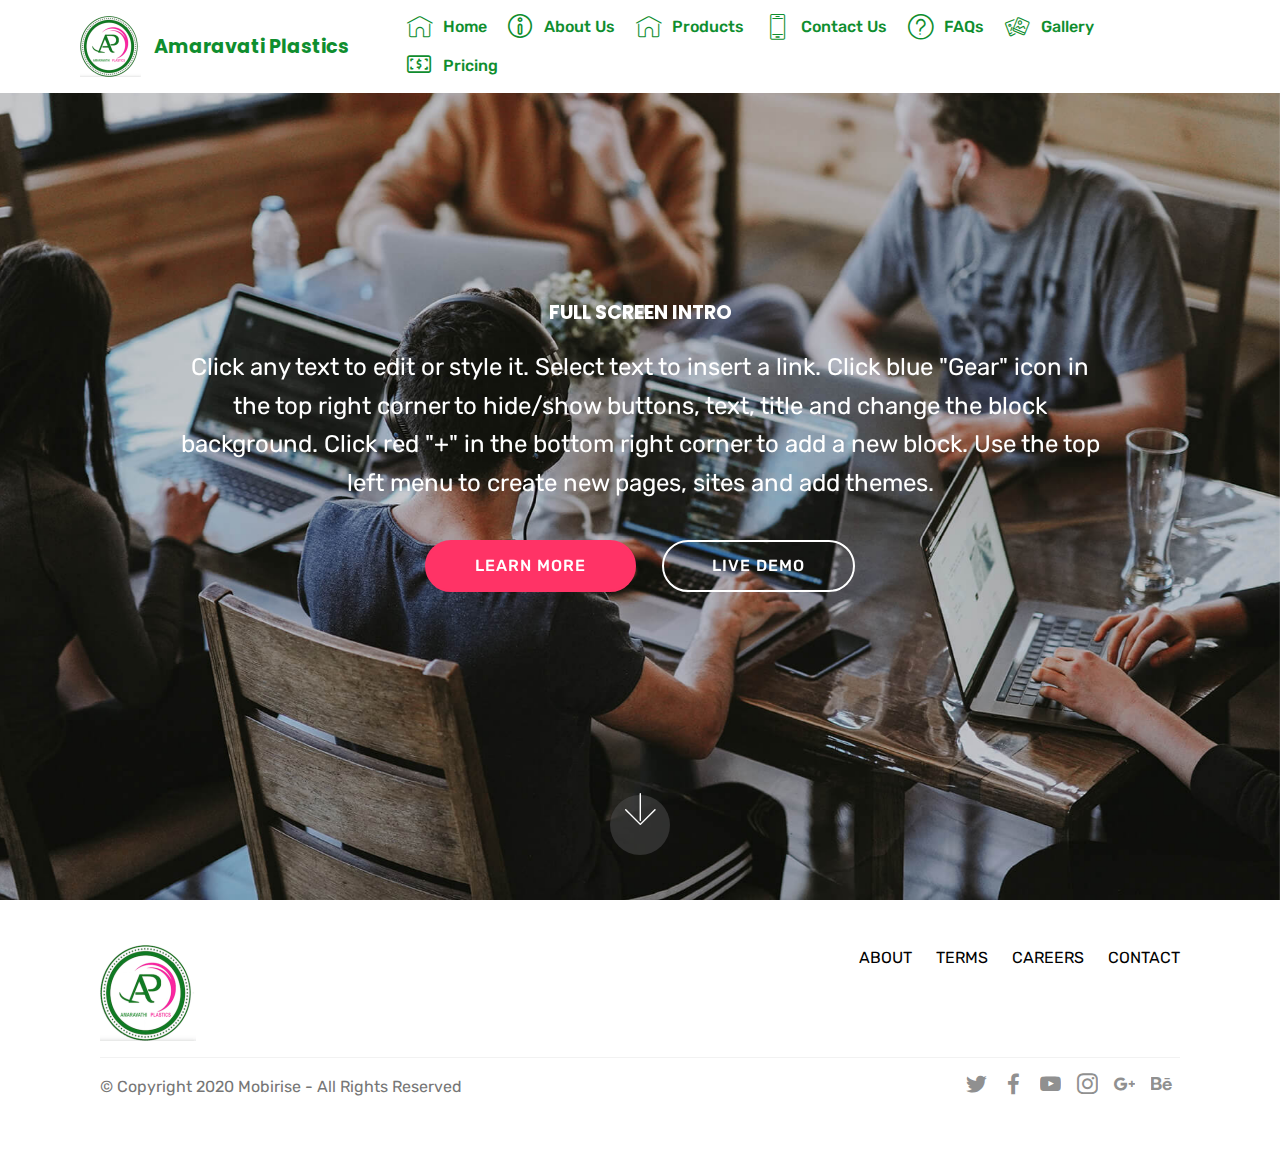
<file: index.html>
<!DOCTYPE html>
<html  >
<head>
  <!-- Site made with Mobirise Website Builder v4.12.4, https://mobirise.com -->
  <meta charset="UTF-8">
  <meta http-equiv="X-UA-Compatible" content="IE=edge">
  <meta name="generator" content="Mobirise v4.12.4, mobirise.com">
  <meta name="viewport" content="width=device-width, initial-scale=1, minimum-scale=1">
  <link rel="shortcut icon" href="assets/images/logo-122x122.png" type="image/x-icon">
  <meta name="description" content="">


  <title>Home</title>
  <link rel="stylesheet" href="assets/web/assets/mobirise-icons-bold/mobirise-icons-bold.css">
  <link rel="stylesheet" href="assets/web/assets/mobirise-icons/mobirise-icons.css">
  <link rel="stylesheet" href="assets/bootstrap/css/bootstrap.min.css">
  <link rel="stylesheet" href="assets/bootstrap/css/bootstrap-grid.min.css">
  <link rel="stylesheet" href="assets/bootstrap/css/bootstrap-reboot.min.css">
  <link rel="stylesheet" href="assets/tether/tether.min.css">
  <link rel="stylesheet" href="assets/socicon/css/styles.css">
  <link rel="stylesheet" href="assets/dropdown/css/style.css">
  <link rel="stylesheet" href="assets/theme/css/style.css">
  <link rel="preload" as="style" href="assets/mobirise/css/mbr-additional.css"><link rel="stylesheet" href="assets/mobirise/css/mbr-additional.css" type="text/css">



</head>
<body>
  <section class="menu cid-qTkzRZLJNu" once="menu" id="menu1-0">



    <nav class="navbar navbar-expand beta-menu navbar-dropdown align-items-center navbar-fixed-top navbar-toggleable-sm">
        <button class="navbar-toggler navbar-toggler-right" type="button" data-toggle="collapse" data-target="#navbarSupportedContent" aria-controls="navbarSupportedContent" aria-expanded="false" aria-label="Toggle navigation">
            <div class="hamburger">
                <span></span>
                <span></span>
                <span></span>
                <span></span>
            </div>
        </button>
        <div class="menu-logo">
            <div class="navbar-brand">
                <span class="navbar-logo">
                    <a href="https://mobirise.com">
                         <img src="assets/images/logo-122x122.png" alt="Mobirise" title="" style="height: 3.8rem;">
                    </a>
                </span>
                <span class="navbar-caption-wrap"><a class="navbar-caption text-primary display-1" href="https://mobirise.com">
                        Amaravati Plastics</a></span>
            </div>
        </div>
        <div class="collapse navbar-collapse" id="navbarSupportedContent">
            <ul class="navbar-nav nav-dropdown nav-right" data-app-modern-menu="true">
              <li class="nav-item">
                  <a class="nav-link link text-primary display-4" href="index.html">
                      <span class="mbri-home mbr-iconfont mbr-iconfont-btn">
                      </span>
                      Home<br>
                  </a>
              </li>
              <li class="nav-item">
                  <a class="nav-link link text-primary display-4" href="AboutUs.html">
                    <span class="mbrib-info mbr-iconfont mbr-iconfont-btn">
                    </span>
                      About Us<br>
                  </a>
              </li>
              <li class="nav-item">
                  <a class="nav-link link text-primary display-4" href="Products.html">
                    <span class="mbri-home mbr-iconfont mbr-iconfont-btn">
                    </span>
                      Products<br>
                  </a>
              </li>
              <li class="nav-item">
                  <a class="nav-link link text-primary display-4" href="ContactUs.html">
                    <span class="mbri-mobile2 mbr-iconfont mbr-iconfont-btn">
                    </span>
                      Contact Us
                  </a>
              </li>
              <li class="nav-item">
                  <a class="nav-link link text-primary display-4" href="FAQs.html">
                    <span class="mbrib-question mbr-iconfont mbr-iconfont-btn">
                    </span>
                      FAQs
                  </a>
              </li>
              <li class="nav-item">
                  <a class="nav-link link text-primary display-4" href="Gallery.html">
                    <span class="mbri-image-gallery mbr-iconfont mbr-iconfont-btn">
                    </span>
                      Gallery
                  </a>
              </li>
              <li class="nav-item">
                  <a class="nav-link link text-primary display-4" href="Pricing.html">
                    <span class="mbrib-cash mbr-iconfont mbr-iconfont-btn">
                    </span>
                      Pricing
                  </a>
              </li>
          </ul>
        </div>
    </nav>
</section>

<section class="engine"><a href="https://mobirise.info/s">bootstrap theme</a></section><section class="cid-qTkA127IK8 mbr-fullscreen mbr-parallax-background" id="header2-1">





    <div class="container align-center">
        <div class="row justify-content-md-center">
            <div class="mbr-white col-md-10">
                <h1 class="mbr-section-title mbr-bold pb-3 mbr-fonts-style display-1">
                    FULL SCREEN INTRO
                </h1>

                <p class="mbr-text pb-3 mbr-fonts-style display-5">
                    Click any text to edit or style it. Select text to insert a link. Click blue "Gear" icon in the top right corner to hide/show buttons, text, title and change the block background. Click red "+" in the bottom right corner to add a new block. Use the top left menu to create new pages, sites and add themes.
                </p>
                <div class="mbr-section-btn">
                    <a class="btn btn-md btn-secondary display-4" href="https://mobirise.com">LEARN MORE</a>
                    <a class="btn btn-md btn-white-outline display-4" href="https://mobirise.com">LIVE DEMO</a>
                </div>
            </div>
        </div>
    </div>
    <div class="mbr-arrow hidden-sm-down" aria-hidden="true">
        <a href="#next">
            <i class="mbri-down mbr-iconfont"></i>
        </a>
    </div>
</section>

<section class="cid-s6GzCRDHdA" id="footer5-c">





    <div class="container">
        <div class="media-container-row">
            <div class="col-md-3">
                <div class="media-wrap">
                    <a href="https://mobirise.co/">
                       <img src="assets/images/logo-192x192.png" alt="Mobirise" title="">
                    </a>
                </div>
            </div>
            <div class="col-md-9">
                <p class="mbr-text align-right links mbr-fonts-style display-7">
                    <a href="#" class="text-black">ABOUT</a> &nbsp;&nbsp;&nbsp;&nbsp;
                    <a href="#" class="text-black">TERMS</a> &nbsp;&nbsp;&nbsp;&nbsp;
                    <a href="#" class="text-black">CAREERS</a> &nbsp;&nbsp;&nbsp;&nbsp;
                    <a href="#" class="text-black">CONTACT</a>
                </p>
            </div>
        </div>
        <div class="footer-lower">
            <div class="media-container-row">
                <div class="col-md-12">
                    <hr>
                </div>
            </div>
            <div class="media-container-row mbr-white">
                <div class="col-md-6 copyright">
                    <p class="mbr-text mbr-fonts-style display-7">
                        © Copyright 2020 Mobirise - All Rights Reserved
                    </p>
                </div>
                <div class="col-md-6">
                    <div class="social-list align-right">
                        <div class="soc-item">
                            <a href="https://twitter.com/mobirise" target="_blank">
                                <span class="socicon-twitter socicon mbr-iconfont mbr-iconfont-social"></span>
                            </a>
                        </div>
                        <div class="soc-item">
                            <a href="https://www.facebook.com/pages/Mobirise/1616226671953247" target="_blank">
                                <span class="socicon-facebook socicon mbr-iconfont mbr-iconfont-social"></span>
                            </a>
                        </div>
                        <div class="soc-item">
                            <a href="https://www.youtube.com/c/mobirise" target="_blank">
                                <span class="socicon-youtube socicon mbr-iconfont mbr-iconfont-social"></span>
                            </a>
                        </div>
                        <div class="soc-item">
                            <a href="https://instagram.com/mobirise" target="_blank">
                                <span class="socicon-instagram socicon mbr-iconfont mbr-iconfont-social"></span>
                            </a>
                        </div>
                        <div class="soc-item">
                            <a href="https://plus.google.com/u/0/+Mobirise" target="_blank">
                                <span class="socicon-googleplus socicon mbr-iconfont mbr-iconfont-social"></span>
                            </a>
                        </div>
                        <div class="soc-item">
                            <a href="https://www.behance.net/Mobirise" target="_blank">
                                <span class="socicon-behance socicon mbr-iconfont mbr-iconfont-social"></span>
                            </a>
                        </div>
                    </div>
                </div>
            </div>
        </div>
    </div>
</section>


  <script src="assets/web/assets/jquery/jquery.min.js"></script>
  <script src="assets/popper/popper.min.js"></script>
  <script src="assets/bootstrap/js/bootstrap.min.js"></script>
  <script src="assets/smoothscroll/smooth-scroll.js"></script>
  <script src="assets/tether/tether.min.js"></script>
  <script src="assets/touchswipe/jquery.touch-swipe.min.js"></script>
  <script src="assets/parallax/jarallax.min.js"></script>
  <script src="assets/dropdown/js/nav-dropdown.js"></script>
  <script src="assets/dropdown/js/navbar-dropdown.js"></script>
  <script src="assets/theme/js/script.js"></script>


</body>
</html>
</file>
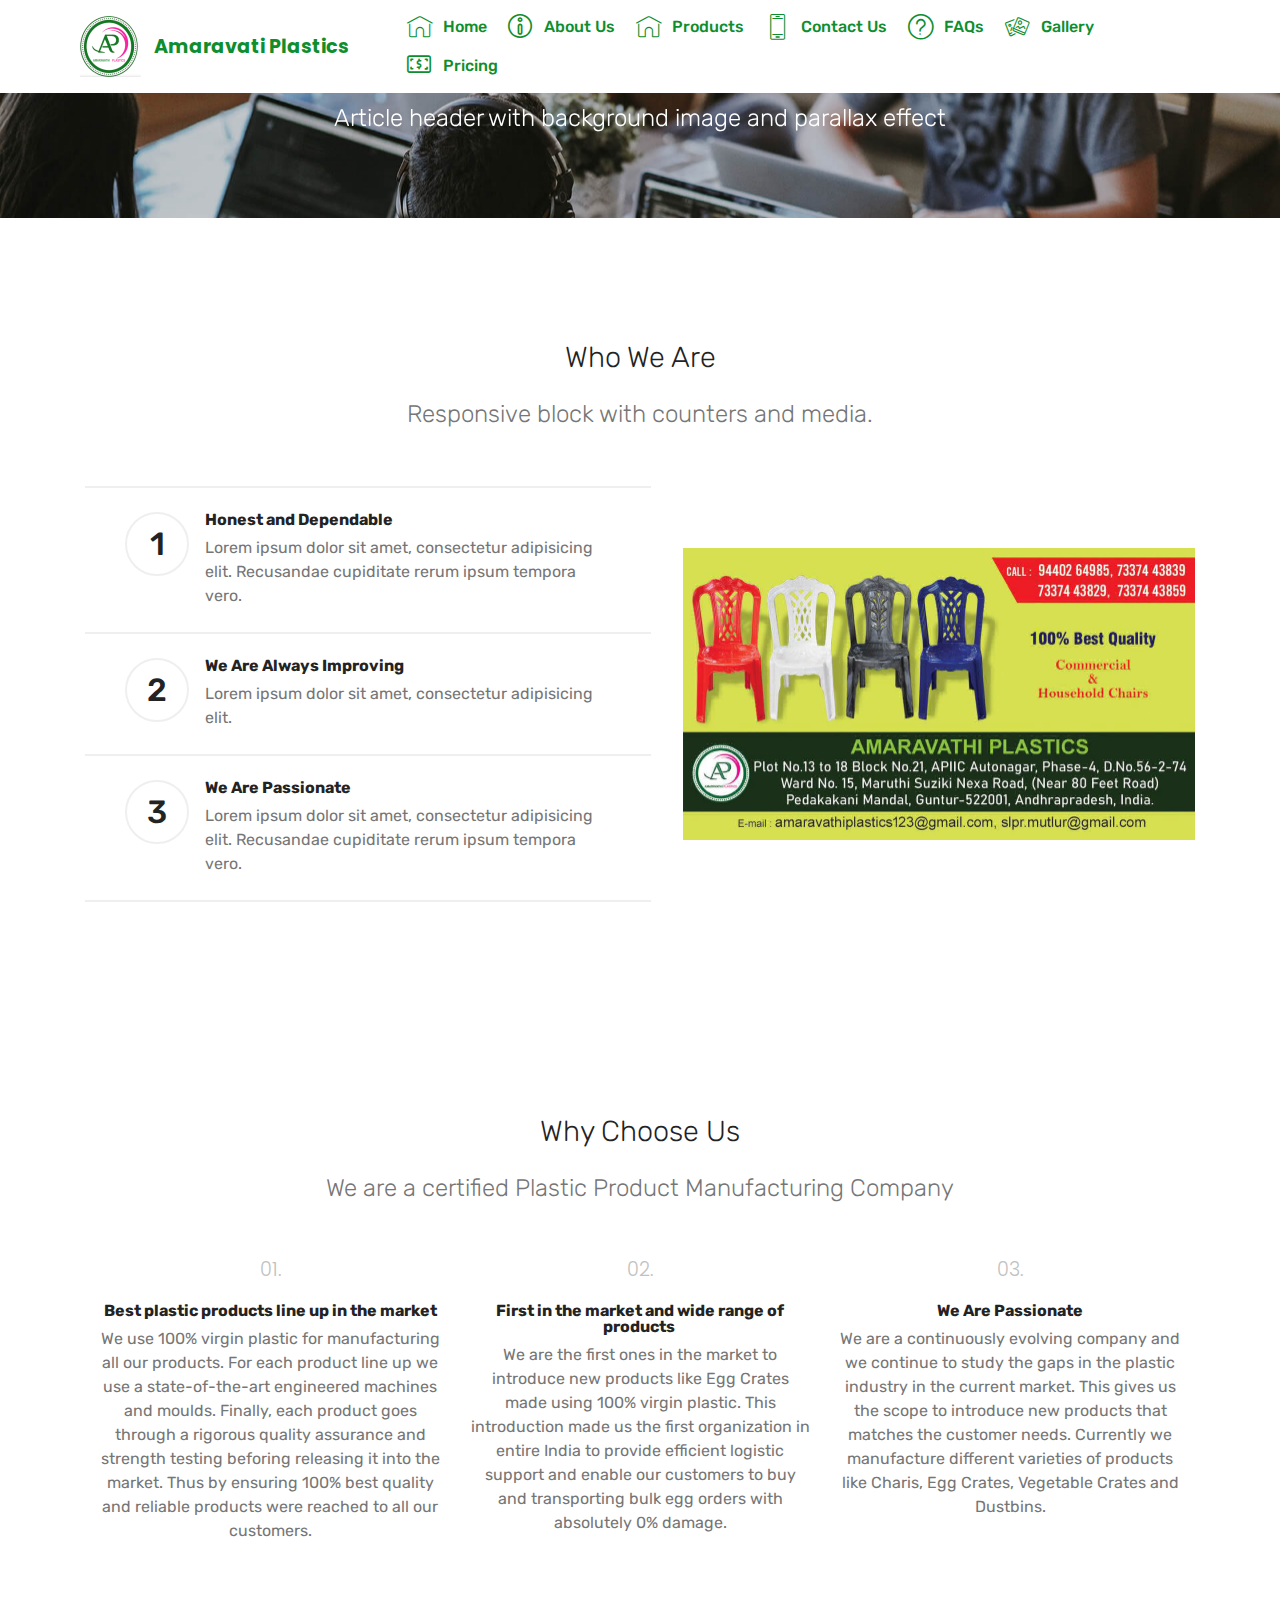
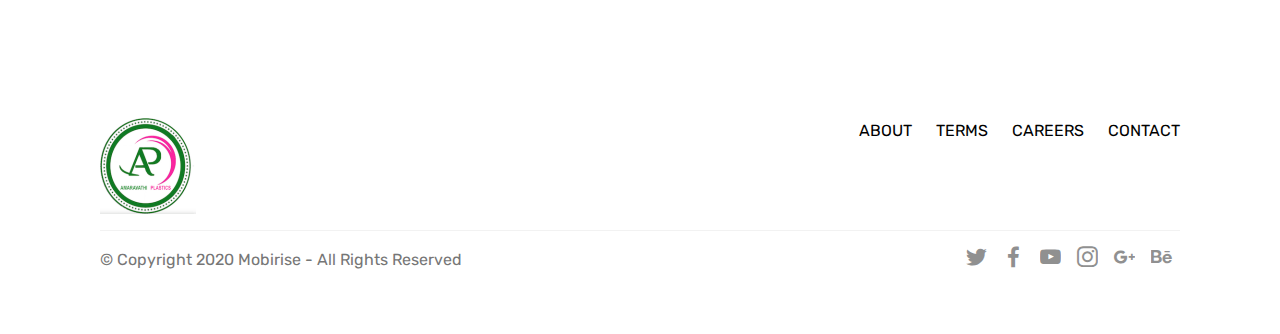
<file: AboutUs.html>
<!DOCTYPE html>
<html  >
<head>
  <!-- Site made with Mobirise Website Builder v4.12.4, https://mobirise.com -->
  <meta charset="UTF-8">
  <meta http-equiv="X-UA-Compatible" content="IE=edge">
  <meta name="generator" content="Mobirise v4.12.4, mobirise.com">
  <meta name="viewport" content="width=device-width, initial-scale=1, minimum-scale=1">
  <link rel="shortcut icon" href="assets/images/logo-122x122.png" type="image/x-icon">
  <meta name="description" content="Web Builder Description">


  <title>AboutUs</title>
  <link rel="stylesheet" href="assets/web/assets/mobirise-icons-bold/mobirise-icons-bold.css">
  <link rel="stylesheet" href="assets/web/assets/mobirise-icons/mobirise-icons.css">
  <link rel="stylesheet" href="assets/bootstrap/css/bootstrap.min.css">
  <link rel="stylesheet" href="assets/bootstrap/css/bootstrap-grid.min.css">
  <link rel="stylesheet" href="assets/bootstrap/css/bootstrap-reboot.min.css">
  <link rel="stylesheet" href="assets/tether/tether.min.css">
  <link rel="stylesheet" href="assets/socicon/css/styles.css">
  <link rel="stylesheet" href="assets/dropdown/css/style.css">
  <link rel="stylesheet" href="assets/theme/css/style.css">
  <link rel="preload" as="style" href="assets/mobirise/css/mbr-additional.css"><link rel="stylesheet" href="assets/mobirise/css/mbr-additional.css" type="text/css">



</head>
<body>
  <section class="menu cid-qTkzRZLJNu" once="menu" id="menu1-12">



    <nav class="navbar navbar-expand beta-menu navbar-dropdown align-items-center navbar-fixed-top navbar-toggleable-sm">
        <button class="navbar-toggler navbar-toggler-right" type="button" data-toggle="collapse" data-target="#navbarSupportedContent" aria-controls="navbarSupportedContent" aria-expanded="false" aria-label="Toggle navigation">
            <div class="hamburger">
                <span></span>
                <span></span>
                <span></span>
                <span></span>
            </div>
        </button>
        <div class="menu-logo">
            <div class="navbar-brand">
                <span class="navbar-logo">
                    <a href="https://mobirise.com">
                         <img src="assets/images/logo-122x122.png" alt="Mobirise" title="" style="height: 3.8rem;">
                    </a>
                </span>
                <span class="navbar-caption-wrap"><a class="navbar-caption text-primary display-1" href="https://mobirise.com">
                        Amaravati Plastics</a></span>
            </div>
        </div>
        <div class="collapse navbar-collapse" id="navbarSupportedContent">
            <ul class="navbar-nav nav-dropdown nav-right" data-app-modern-menu="true"><li class="nav-item">
              <li class="nav-item">
                  <a class="nav-link link text-primary display-4" href="index.html">
                      <span class="mbri-home mbr-iconfont mbr-iconfont-btn">
                      </span>
                      Home<br>
                  </a>
              </li>
              <li class="nav-item">
                  <a class="nav-link link text-primary display-4" href="AboutUs.html">
                    <span class="mbrib-info mbr-iconfont mbr-iconfont-btn">
                    </span>
                      About Us<br>
                  </a>
              </li>
              <li class="nav-item">
                  <a class="nav-link link text-primary display-4" href="Products.html">
                    <span class="mbri-home mbr-iconfont mbr-iconfont-btn">
                    </span>
                      Products<br>
                  </a>
              </li>
              <li class="nav-item">
                  <a class="nav-link link text-primary display-4" href="ContactUs.html">
                    <span class="mbri-mobile2 mbr-iconfont mbr-iconfont-btn">
                    </span>
                      Contact Us
                  </a>
              </li>
              <li class="nav-item">
                  <a class="nav-link link text-primary display-4" href="FAQs.html">
                    <span class="mbrib-question mbr-iconfont mbr-iconfont-btn">
                    </span>
                      FAQs
                  </a>
              </li>
              <li class="nav-item">
                  <a class="nav-link link text-primary display-4" href="Gallery.html">
                    <span class="mbri-image-gallery mbr-iconfont mbr-iconfont-btn">
                    </span>
                      Gallery
                  </a>
              </li>
              <li class="nav-item">
                    <a class="nav-link link text-primary display-4" href="Pricing.html">
                      <span class="mbrib-cash mbr-iconfont mbr-iconfont-btn">
                      </span>
                        Pricing
                    </a>
                </li>
              </ul>
        </div>
    </nav>
</section>

<section class="engine"><a href="https://mobirise.info/w">free html5 templates</a></section><section class="mbr-section content5 cid-s6RSL7kxOr mbr-parallax-background" id="content5-1c">





    <div class="container">
        <div class="media-container-row">
            <div class="title col-12 col-md-8">
                <h2 class="align-center mbr-bold mbr-white pb-3 mbr-fonts-style display-1">
                    ARTICLE HEADER
                </h2>
                <h3 class="mbr-section-subtitle align-center mbr-light mbr-white pb-3 mbr-fonts-style display-5">
                    Article header with background image and parallax effect
                </h3>


            </div>
        </div>
    </div>
</section>

<section class="counters4 counters cid-s6RSNo9vBe" id="counters4-1d">





    <div class="container pt-4 mt-2">
        <h2 class="mbr-section-title pb-3 align-center mbr-fonts-style display-2">Who We Are</h2>
        <h3 class="mbr-section-subtitle pb-5 align-center mbr-fonts-style display-5">
            Responsive block with counters and media.
        </h3>
        <div class="media-container-row">
            <div class="media-block m-auto" style="width: 49%;">
                <div class="mbr-figure">
                    <img src="assets/images/img-20200804-wa0033-1024x585.jpg" alt="" title="">
                </div>
            </div>
            <div class="cards-block">
                <div class="cards-container">
                    <div class="card px-3 align-left col-12">
                        <div class="panel-item p-4 d-flex align-items-start">
                            <div class="card-img pr-3">
                                <h3 class="img-text d-flex align-items-center justify-content-center">
                                    1
                                </h3>
                            </div>
                            <div class="card-text">
                                <h4 class="mbr-content-title mbr-bold mbr-fonts-style display-7">Honest and Dependable</h4>
                                <p class="mbr-content-text mbr-fonts-style display-7">
                                    Lorem ipsum dolor sit amet, consectetur adipisicing elit. Recusandae cupiditate rerum ipsum tempora vero.</p>
                            </div>
                        </div>
                    </div>
                    <div class="card px-3 align-left col-12">
                        <div class="panel-item p-4 d-flex align-items-start">
                            <div class="card-img pr-3">
                                <h3 class="img-text d-flex align-items-center justify-content-center">
                                    2
                                </h3>
                            </div>
                            <div class="card-text">
                                <h4 class="mbr-content-title mbr-bold mbr-fonts-style display-7">We Are Always Improving</h4>
                                <p class="mbr-content-text mbr-fonts-style display-7">
                                    Lorem ipsum dolor sit amet, consectetur adipisicing elit.
                                </p>
                            </div>
                        </div>
                    </div>
                    <div class="card px-3 align-left col-12">
                        <div class="panel-item p-4 d-flex align-items-start">
                            <div class="card-img pr-3">
                                <h3 class="img-text d-flex align-items-center justify-content-center">
                                    3
                                </h3>
                            </div>
                            <div class="card-text">
                                <h4 class="mbr-content-title mbr-bold mbr-fonts-style display-7">We Are Passionate</h4>
                                <p class="mbr-content-text mbr-fonts-style display-7">
                                        Lorem ipsum dolor sit amet, consectetur adipisicing elit. Recusandae cupiditate rerum ipsum tempora vero.</p>
                            </div>
                        </div>
                    </div>

                </div>
            </div>
        </div>
    </div>
</section>

<section class="counters6 counters cid-s6RSSYmU43" id="counters6-1e">





    <div class="container pt-4 mt-2">
        <h2 class="mbr-section-title pb-3 align-center mbr-fonts-style display-2">Why Choose Us</h2>
        <h3 class="mbr-section-subtitle pb-5 align-center mbr-fonts-style display-5">
            We are a certified Plastic Product Manufacturing Company</h3>
        <div>
                <div class="cards-container">
                    <div class="card col-12 col-md-6 col-lg-4 pb-md-4">
                        <div class="panel-item align-center">
                            <div class="card-img pb-3">
                                <h3 class="img-text mbr-fonts-style display-1">01.</h3>
                            </div>
                            <div class="card-text">
                                <h4 class="mbr-content-title mbr-bold mbr-fonts-style display-7">Best plastic products line up in the market</h4>
                                <p class="mbr-content-text mbr-fonts-style display-7">We use 100% virgin plastic for manufacturing all our products. For each product line up we use a state-of-the-art engineered machines and moulds. Finally, each product goes through a rigorous quality assurance and strength testing beforing releasing it into the market. Thus by ensuring 100% best quality and reliable products were reached to all our customers.</p>
                            </div>
                        </div>
                    </div>
                    <div class="card col-12 col-md-6 col-lg-4 pb-md-4">
                        <div class="panel-item align-center">
                            <div class="card-img pb-3">
                                <h3 class="img-text mbr-fonts-style display-1">02.</h3>
                            </div>
                            <div class="card-text">
                                <h4 class="mbr-content-title mbr-bold mbr-fonts-style display-7">First in the market and wide range of products&nbsp;</h4>
                                <p class="mbr-content-text mbr-fonts-style display-7">We are the first ones in the market to introduce new products like Egg Crates made using 100% virgin plastic. This introduction made us the first organization in entire India to provide efficient logistic support and enable our customers to buy and transporting bulk egg orders with absolutely 0% damage.</p>
                            </div>
                        </div>
                    </div>
                    <div class="card col-12 col-md-6 col-lg-4 last-child">
                        <div class="panel-item align-center">
                            <div class="card-img pb-3">
                                <h3 class="img-text mbr-fonts-style display-1">03.</h3>
                            </div>
                            <div class="card-text">
                                <h4 class="mbr-content-title mbr-bold mbr-fonts-style display-7">We Are Passionate</h4>
                                <p class="mbr-content-text mbr-fonts-style display-7">
                                        We are a continuously evolving company and we continue to study the gaps in the plastic industry in the current market. This gives us the scope to introduce new products that matches the customer needs. Currently we manufacture different varieties of products like Charis, Egg Crates, Vegetable Crates and Dustbins.</p>
                            </div>
                        </div>
                    </div>

                </div>
            </div>
    </div>
</section>

<section class="cid-s6RTbCI2us" id="footer5-1f">





    <div class="container">
        <div class="media-container-row">
            <div class="col-md-3">
                <div class="media-wrap">
                    <a href="https://mobirise.co/">
                       <img src="assets/images/logo-192x192.png" alt="Mobirise" title="">
                    </a>
                </div>
            </div>
            <div class="col-md-9">
                <p class="mbr-text align-right links mbr-fonts-style display-7">
                    <a href="#" class="text-black">ABOUT</a> &nbsp;&nbsp;&nbsp;&nbsp;
                    <a href="#" class="text-black">TERMS</a> &nbsp;&nbsp;&nbsp;&nbsp;
                    <a href="#" class="text-black">CAREERS</a> &nbsp;&nbsp;&nbsp;&nbsp;
                    <a href="#" class="text-black">CONTACT</a>
                </p>
            </div>
        </div>
        <div class="footer-lower">
            <div class="media-container-row">
                <div class="col-md-12">
                    <hr>
                </div>
            </div>
            <div class="media-container-row mbr-white">
                <div class="col-md-6 copyright">
                    <p class="mbr-text mbr-fonts-style display-7">
                        © Copyright 2020 Mobirise - All Rights Reserved
                    </p>
                </div>
                <div class="col-md-6">
                    <div class="social-list align-right">
                        <div class="soc-item">
                            <a href="https://twitter.com/mobirise" target="_blank">
                                <span class="socicon-twitter socicon mbr-iconfont mbr-iconfont-social"></span>
                            </a>
                        </div>
                        <div class="soc-item">
                            <a href="https://www.facebook.com/pages/Mobirise/1616226671953247" target="_blank">
                                <span class="socicon-facebook socicon mbr-iconfont mbr-iconfont-social"></span>
                            </a>
                        </div>
                        <div class="soc-item">
                            <a href="https://www.youtube.com/c/mobirise" target="_blank">
                                <span class="socicon-youtube socicon mbr-iconfont mbr-iconfont-social"></span>
                            </a>
                        </div>
                        <div class="soc-item">
                            <a href="https://instagram.com/mobirise" target="_blank">
                                <span class="socicon-instagram socicon mbr-iconfont mbr-iconfont-social"></span>
                            </a>
                        </div>
                        <div class="soc-item">
                            <a href="https://plus.google.com/u/0/+Mobirise" target="_blank">
                                <span class="socicon-googleplus socicon mbr-iconfont mbr-iconfont-social"></span>
                            </a>
                        </div>
                        <div class="soc-item">
                            <a href="https://www.behance.net/Mobirise" target="_blank">
                                <span class="socicon-behance socicon mbr-iconfont mbr-iconfont-social"></span>
                            </a>
                        </div>
                    </div>
                </div>
            </div>
        </div>
    </div>
</section>


  <script src="assets/web/assets/jquery/jquery.min.js"></script>
  <script src="assets/popper/popper.min.js"></script>
  <script src="assets/bootstrap/js/bootstrap.min.js"></script>
  <script src="assets/smoothscroll/smooth-scroll.js"></script>
  <script src="assets/tether/tether.min.js"></script>
  <script src="assets/touchswipe/jquery.touch-swipe.min.js"></script>
  <script src="assets/parallax/jarallax.min.js"></script>
  <script src="assets/viewportchecker/jquery.viewportchecker.js"></script>
  <script src="assets/dropdown/js/nav-dropdown.js"></script>
  <script src="assets/dropdown/js/navbar-dropdown.js"></script>
  <script src="assets/theme/js/script.js"></script>


</body>
</html>
</file>
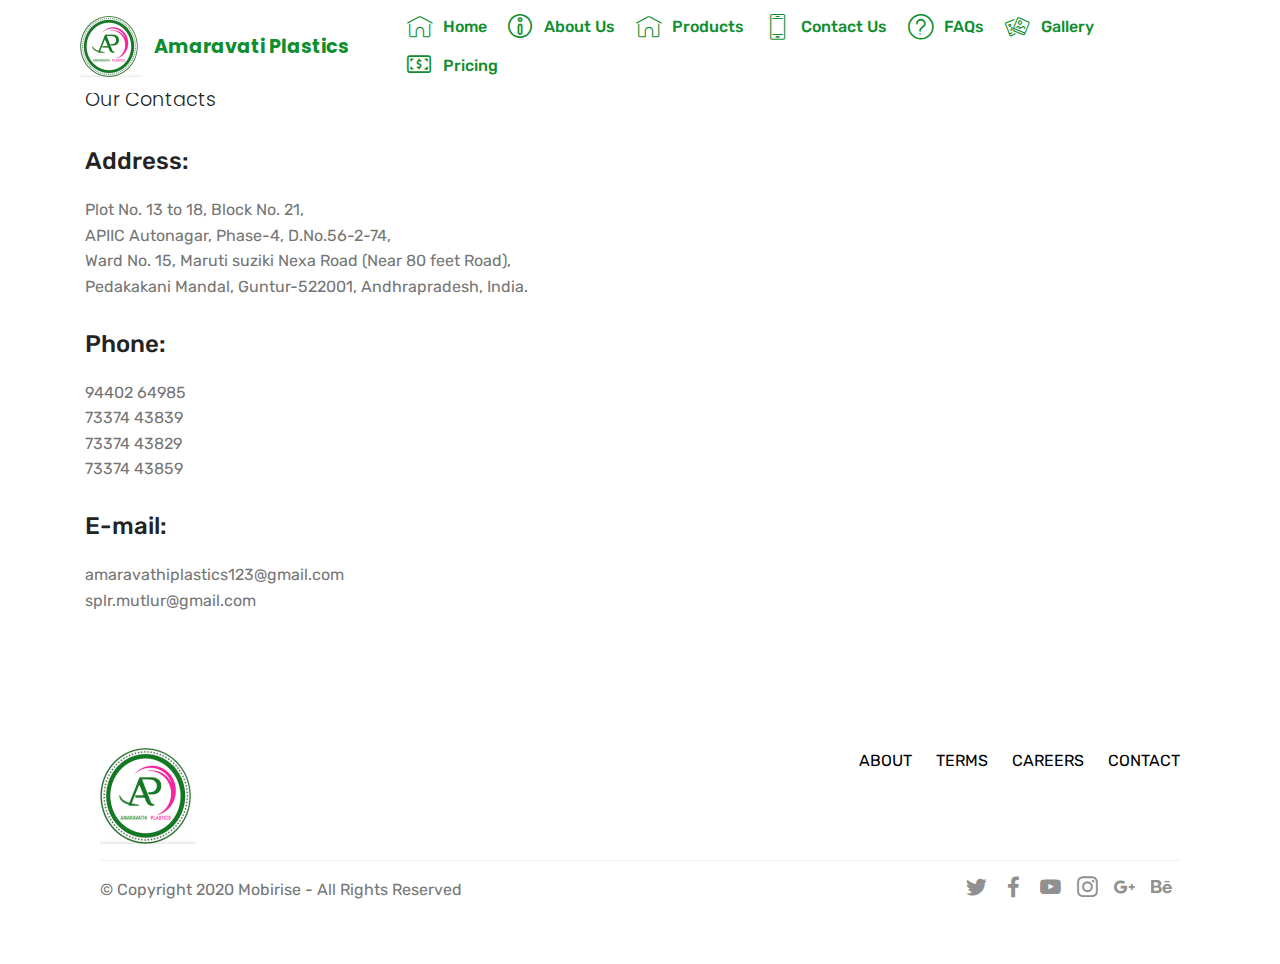
<file: ContactUs.html>
<!DOCTYPE html>
<html  >
<head>
  <!-- Site made with Mobirise Website Builder v4.12.4, https://mobirise.com -->
  <meta charset="UTF-8">
  <meta http-equiv="X-UA-Compatible" content="IE=edge">
  <meta name="generator" content="Mobirise v4.12.4, mobirise.com">
  <meta name="viewport" content="width=device-width, initial-scale=1, minimum-scale=1">
  <link rel="shortcut icon" href="assets/images/logo-122x122.png" type="image/x-icon">
  <meta name="description" content="Web Site Builder Description">


  <title>ContactUs</title>
  <link rel="stylesheet" href="assets/web/assets/mobirise-icons-bold/mobirise-icons-bold.css">
  <link rel="stylesheet" href="assets/web/assets/mobirise-icons/mobirise-icons.css">
  <link rel="stylesheet" href="assets/bootstrap/css/bootstrap.min.css">
  <link rel="stylesheet" href="assets/bootstrap/css/bootstrap-grid.min.css">
  <link rel="stylesheet" href="assets/bootstrap/css/bootstrap-reboot.min.css">
  <link rel="stylesheet" href="assets/tether/tether.min.css">
  <link rel="stylesheet" href="assets/dropdown/css/style.css">
  <link rel="stylesheet" href="assets/socicon/css/styles.css">
  <link rel="stylesheet" href="assets/theme/css/style.css">
  <link rel="preload" as="style" href="assets/mobirise/css/mbr-additional.css"><link rel="stylesheet" href="assets/mobirise/css/mbr-additional.css" type="text/css">



</head>
<body>
  <section class="menu cid-qTkzRZLJNu" once="menu" id="menu1-6">



    <nav class="navbar navbar-expand beta-menu navbar-dropdown align-items-center navbar-fixed-top navbar-toggleable-sm">
        <button class="navbar-toggler navbar-toggler-right" type="button" data-toggle="collapse" data-target="#navbarSupportedContent" aria-controls="navbarSupportedContent" aria-expanded="false" aria-label="Toggle navigation">
            <div class="hamburger">
                <span></span>
                <span></span>
                <span></span>
                <span></span>
            </div>
        </button>
        <div class="menu-logo">
            <div class="navbar-brand">
                <span class="navbar-logo">
                    <a href="https://mobirise.com">
                         <img src="assets/images/logo-122x122.png" alt="Mobirise" title="" style="height: 3.8rem;">
                    </a>
                </span>
                <span class="navbar-caption-wrap"><a class="navbar-caption text-primary display-1" href="https://mobirise.com">
                        Amaravati Plastics</a></span>
            </div>
        </div>
        <div class="collapse navbar-collapse" id="navbarSupportedContent">
          <ul class="navbar-nav nav-dropdown nav-right" data-app-modern-menu="true">
            <li class="nav-item">
                <a class="nav-link link text-primary display-4" href="index.html">
                    <span class="mbri-home mbr-iconfont mbr-iconfont-btn">
                    </span>
                    Home<br>
                </a>
            </li>
            <li class="nav-item">
                <a class="nav-link link text-primary display-4" href="AboutUs.html">
                  <span class="mbrib-info mbr-iconfont mbr-iconfont-btn">
                  </span>
                    About Us<br>
                </a>
            </li>
            <li class="nav-item">
                <a class="nav-link link text-primary display-4" href="Products.html">
                  <span class="mbri-home mbr-iconfont mbr-iconfont-btn">
                  </span>
                    Products<br>
                </a>
            </li>
            <li class="nav-item">
                <a class="nav-link link text-primary display-4" href="ContactUs.html">
                  <span class="mbri-mobile2 mbr-iconfont mbr-iconfont-btn">
                  </span>
                    Contact Us
                </a>
            </li>
            <li class="nav-item">
                <a class="nav-link link text-primary display-4" href="FAQs.html">
                  <span class="mbrib-question mbr-iconfont mbr-iconfont-btn">
                  </span>
                    FAQs
                </a>
            </li>
            <li class="nav-item">
                <a class="nav-link link text-primary display-4" href="Gallery.html">
                  <span class="mbri-image-gallery mbr-iconfont mbr-iconfont-btn">
                  </span>
                    Gallery
                </a>
            </li>
            <li class="nav-item">
                  <a class="nav-link link text-primary display-4" href="Pricing.html">
                    <span class="mbrib-cash mbr-iconfont mbr-iconfont-btn">
                    </span>
                      Pricing
                  </a>
              </li>
        </ul>

        </div>
    </nav>
</section>

<section class="engine"><a href="https://mobirise.info/z">best website templates</a></section><section class="mbr-section contacts1 cid-s6GxWnw0RZ" id="contacts1-7">
    <!---->

    <!---->
    <!--Overlay-->

    <!--Container-->
    <div class="container">
        <div class="row">
            <!--Titles-->
            <div class="title col-12">
                <h2 class="align-left mbr-fonts-style display-1">
                    Our Contacts
                </h2>

            </div>
            <!--Left-->
            <div class="col-12 col-md-6">
                <div class="left-block wrapper">
                    <div class="b b-adress">
                        <h5 class="align-left mbr-fonts-style m-0 display-5">
                            Address:
                        </h5>
                        <p class="mbr-text align-left mbr-fonts-style display-7">
                            Plot No. 13 to 18, Block No. 21,</br> APIIC Autonagar, Phase-4, D.No.56-2-74,</br> Ward No. 15, Maruti suziki Nexa Road (Near 80 feet Road), </br>Pedakakani Mandal, Guntur-522001, Andhrapradesh, India.
                        </p>
                    </div>
                    <div class="b b-phone">
                        <h5 class="align-left mbr-fonts-style m-0 display-5">
                            Phone:
                        </h5>
                        <p class="mbr-text align-left mbr-fonts-style display-7">
                          94402 64985</br>
                          73374 43839</br>
                          73374 43829</br>
                          73374 43859</br>
                        </p>
                    </div>
                    <div class="b b-mail">
                        <h5 class="align-left mbr-fonts-style m-0 display-5">
                            E-mail:
                        </h5>
                        <p class="mbr-text align-left mbr-fonts-style display-7">
                            amaravathiplastics123@gmail.com</br>
                            splr.mutlur@gmail.com</br>
                        </p>
                    </div>
                </div>
            </div>
            <!--Right-->
            <div class="col-12 col-md-6">
              <div class="google-map"><iframe src="https://www.google.com/maps/embed?pb=!1m18!1m12!1m3!1d6253.132855772571!2d80.47636136026954!3d16.320780801105172!2m3!1f0!2f0!3f0!3m2!1i1024!2i768!4f13.1!3m3!1m2!1s0x3a4a0b14ed9e5a43%3A0xf937439b20cfca14!2sAmaravathi%20Plastics!5e0!3m2!1sen!2sin!4v1596703477879!5m2!1sen!2sin" width="600" height="450" frameborder="0" style="border:0;" allowfullscreen="" aria-hidden="false" tabindex="0"></iframe>
                </div>
            </div>
        </div>
    </div>
</section>

<section class="cid-s6GzqwtZyk" id="footer5-b">





    <div class="container">
        <div class="media-container-row">
            <div class="col-md-3">
                <div class="media-wrap">
                    <a href="https://mobirise.co/">
                       <img src="assets/images/logo-192x192.png" alt="Mobirise" title="">
                    </a>
                </div>
            </div>
            <div class="col-md-9">
                <p class="mbr-text align-right links mbr-fonts-style display-7">
                    <a href="#" class="text-black">ABOUT</a> &nbsp;&nbsp;&nbsp;&nbsp;
                    <a href="#" class="text-black">TERMS</a> &nbsp;&nbsp;&nbsp;&nbsp;
                    <a href="#" class="text-black">CAREERS</a> &nbsp;&nbsp;&nbsp;&nbsp;
                    <a href="#" class="text-black">CONTACT</a>
                </p>
            </div>
        </div>
        <div class="footer-lower">
            <div class="media-container-row">
                <div class="col-md-12">
                    <hr>
                </div>
            </div>
            <div class="media-container-row mbr-white">
                <div class="col-md-6 copyright">
                    <p class="mbr-text mbr-fonts-style display-7">
                        © Copyright 2020 Mobirise - All Rights Reserved
                    </p>
                </div>
                <div class="col-md-6">
                    <div class="social-list align-right">
                        <div class="soc-item">
                            <a href="https://twitter.com/mobirise" target="_blank">
                                <span class="socicon-twitter socicon mbr-iconfont mbr-iconfont-social"></span>
                            </a>
                        </div>
                        <div class="soc-item">
                            <a href="https://www.facebook.com/pages/Mobirise/1616226671953247" target="_blank">
                                <span class="socicon-facebook socicon mbr-iconfont mbr-iconfont-social"></span>
                            </a>
                        </div>
                        <div class="soc-item">
                            <a href="https://www.youtube.com/c/mobirise" target="_blank">
                                <span class="socicon-youtube socicon mbr-iconfont mbr-iconfont-social"></span>
                            </a>
                        </div>
                        <div class="soc-item">
                            <a href="https://instagram.com/mobirise" target="_blank">
                                <span class="socicon-instagram socicon mbr-iconfont mbr-iconfont-social"></span>
                            </a>
                        </div>
                        <div class="soc-item">
                            <a href="https://plus.google.com/u/0/+Mobirise" target="_blank">
                                <span class="socicon-googleplus socicon mbr-iconfont mbr-iconfont-social"></span>
                            </a>
                        </div>
                        <div class="soc-item">
                            <a href="https://www.behance.net/Mobirise" target="_blank">
                                <span class="socicon-behance socicon mbr-iconfont mbr-iconfont-social"></span>
                            </a>
                        </div>
                    </div>
                </div>
            </div>
        </div>
    </div>
</section>


  <script src="assets/web/assets/jquery/jquery.min.js"></script>
  <script src="assets/popper/popper.min.js"></script>
  <script src="assets/bootstrap/js/bootstrap.min.js"></script>
  <script src="assets/tether/tether.min.js"></script>
  <script src="assets/dropdown/js/nav-dropdown.js"></script>
  <script src="assets/dropdown/js/navbar-dropdown.js"></script>
  <script src="assets/touchswipe/jquery.touch-swipe.min.js"></script>
  <script src="assets/smoothscroll/smooth-scroll.js"></script>
  <script src="assets/theme/js/script.js"></script>


</body>
</html>
</file>
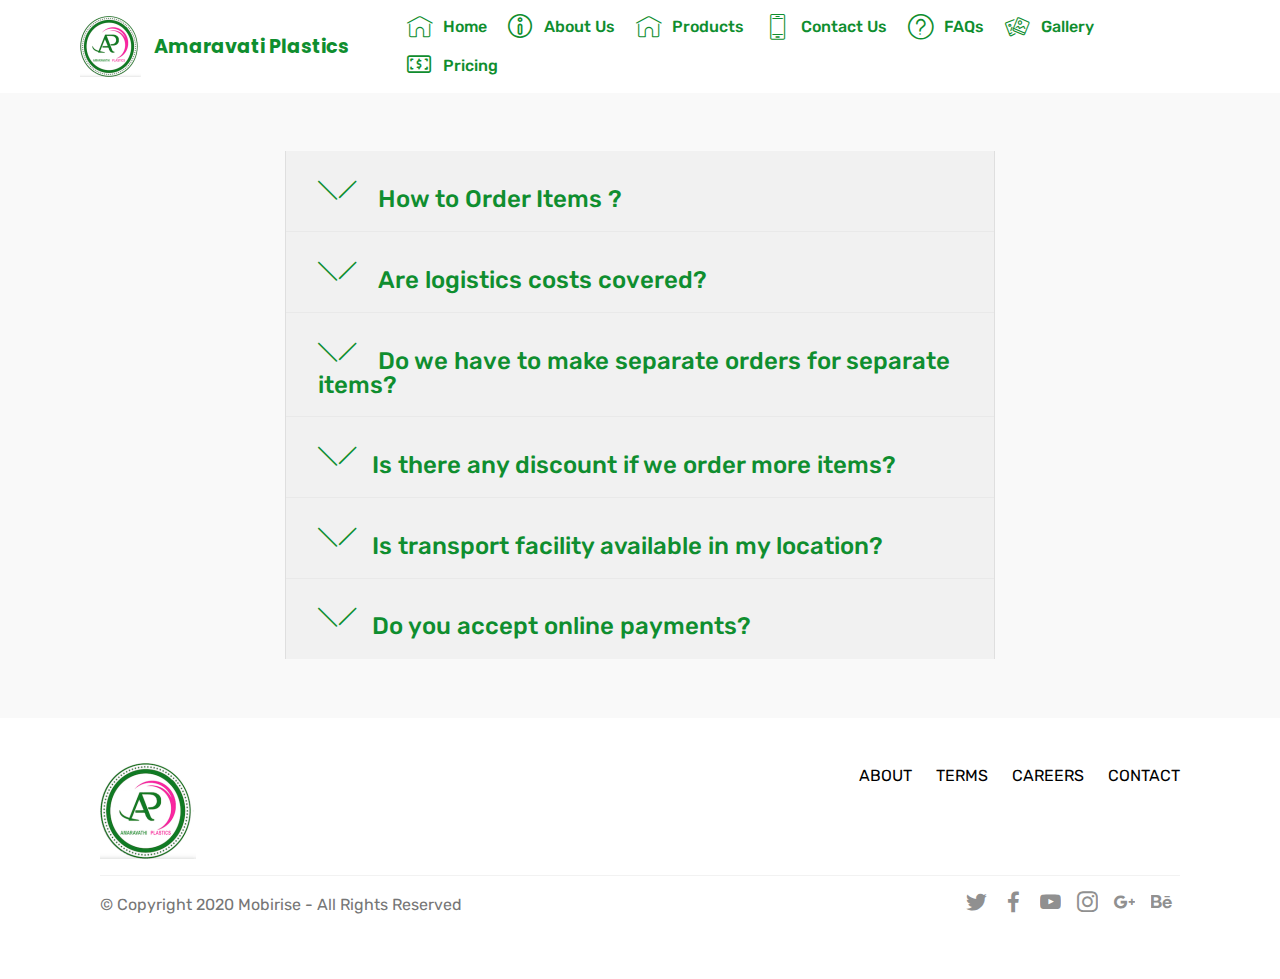
<file: FAQs.html>
<!DOCTYPE html>
<html  >
<head>
  <!-- Site made with Mobirise Website Builder v4.12.4, https://mobirise.com -->
  <meta charset="UTF-8">
  <meta http-equiv="X-UA-Compatible" content="IE=edge">
  <meta name="generator" content="Mobirise v4.12.4, mobirise.com">
  <meta name="viewport" content="width=device-width, initial-scale=1, minimum-scale=1">
  <link rel="shortcut icon" href="assets/images/logo-122x122.png" type="image/x-icon">
  <meta name="description" content="Web Page Builder Description">


  <title>FAQs</title>
  <link rel="stylesheet" href="assets/web/assets/mobirise-icons-bold/mobirise-icons-bold.css">
  <link rel="stylesheet" href="assets/web/assets/mobirise-icons/mobirise-icons.css">
  <link rel="stylesheet" href="assets/bootstrap/css/bootstrap.min.css">
  <link rel="stylesheet" href="assets/bootstrap/css/bootstrap-grid.min.css">
  <link rel="stylesheet" href="assets/bootstrap/css/bootstrap-reboot.min.css">
  <link rel="stylesheet" href="assets/tether/tether.min.css">
  <link rel="stylesheet" href="assets/socicon/css/styles.css">
  <link rel="stylesheet" href="assets/dropdown/css/style.css">
  <link rel="stylesheet" href="assets/theme/css/style.css">
  <link rel="preload" as="style" href="assets/mobirise/css/mbr-additional.css"><link rel="stylesheet" href="assets/mobirise/css/mbr-additional.css" type="text/css">



</head>
<body>
  <section class="menu cid-qTkzRZLJNu" once="menu" id="menu1-h">



    <nav class="navbar navbar-expand beta-menu navbar-dropdown align-items-center navbar-fixed-top navbar-toggleable-sm">
        <button class="navbar-toggler navbar-toggler-right" type="button" data-toggle="collapse" data-target="#navbarSupportedContent" aria-controls="navbarSupportedContent" aria-expanded="false" aria-label="Toggle navigation">
            <div class="hamburger">
                <span></span>
                <span></span>
                <span></span>
                <span></span>
            </div>
        </button>
        <div class="menu-logo">
            <div class="navbar-brand">
                <span class="navbar-logo">
                    <a href="https://mobirise.com">
                         <img src="assets/images/logo-122x122.png" alt="Mobirise" title="" style="height: 3.8rem;">
                    </a>
                </span>
                <span class="navbar-caption-wrap"><a class="navbar-caption text-primary display-1" href="https://mobirise.com">
                        Amaravati Plastics</a></span>
            </div>
        </div>
        <div class="collapse navbar-collapse" id="navbarSupportedContent">
          <ul class="navbar-nav nav-dropdown nav-right" data-app-modern-menu="true">
            <li class="nav-item">
                <a class="nav-link link text-primary display-4" href="index.html">
                    <span class="mbri-home mbr-iconfont mbr-iconfont-btn">
                    </span>
                    Home<br>
                </a>
            </li>
            <li class="nav-item">
                <a class="nav-link link text-primary display-4" href="AboutUs.html">
                  <span class="mbrib-info mbr-iconfont mbr-iconfont-btn">
                  </span>
                    About Us<br>
                </a>
            </li>
            <li class="nav-item">
                <a class="nav-link link text-primary display-4" href="Products.html">
                  <span class="mbri-home mbr-iconfont mbr-iconfont-btn">
                  </span>
                    Products<br>
                </a>
            </li>
            <li class="nav-item">
                <a class="nav-link link text-primary display-4" href="ContactUs.html">
                  <span class="mbri-mobile2 mbr-iconfont mbr-iconfont-btn">
                  </span>
                    Contact Us
                </a>
            </li>
            <li class="nav-item">
                <a class="nav-link link text-primary display-4" href="FAQs.html">
                  <span class="mbrib-question mbr-iconfont mbr-iconfont-btn">
                  </span>
                    FAQs
                </a>
            </li>
            <li class="nav-item">
                <a class="nav-link link text-primary display-4" href="Gallery.html">
                  <span class="mbri-image-gallery mbr-iconfont mbr-iconfont-btn">
                  </span>
                    Gallery
                </a>
            </li>
            <li class="nav-item">
                  <a class="nav-link link text-primary display-4" href="Pricing.html">
                    <span class="mbrib-cash mbr-iconfont mbr-iconfont-btn">
                    </span>
                      Pricing
                  </a>
              </li>
        </ul>

        </div>
    </nav>
</section>

<section class="engine"><a href="https://mobirise.info/d">web maker</a></section><section class="accordion1 cid-s6GAVAZG8W" id="accordion1-i">




    <div class="container">
        <div class="media-container-row">
            <div class="col-12 col-md-8">
                <div class="section-head text-center space30">
                    <h2 class="mbr-section-title pb-5 mbr-fonts-style display-2"><strong>Frequently Asked Questions</strong></h2>
                </div>
                <div class="clearfix"></div>
                <div id="bootstrap-accordion_4" class="panel-group accordionStyles accordion" role="tablist" aria-multiselectable="true">
                    <div class="card">
                        <div class="card-header" role="tab" id="headingOne">
                            <a role="button" class="panel-title collapsed text-black" data-toggle="collapse" data-core="" href="#collapse1_4" aria-expanded="false" aria-controls="collapse1">
                                <h4 class="mbr-fonts-style display-5">
                                    <span class="sign mbr-iconfont mbri-arrow-down inactive"></span>&nbsp;How to Order Items ?
                                </h4>
                            </a>
                        </div>
                        <div id="collapse1_4" class="panel-collapse noScroll collapse " role="tabpanel" aria-labelledby="headingOne" data-parent="#bootstrap-accordion_4">
                            <div class="panel-body p-4">
                                <p class="mbr-fonts-style panel-text display-7">
                                   Mobirise is an offline app for Window and Mac to easily create small/medium websites, landing pages, online resumes and portfolios, promo sites for apps, events, services and products.</p>
                            </div>
                        </div>
                    </div>
                    <div class="card">
                        <div class="card-header" role="tab" id="headingTwo">
                            <a role="button" class="collapsed panel-title text-black" data-toggle="collapse" data-core="" href="#collapse2_4" aria-expanded="false" aria-controls="collapse2">
                                <h4 class="mbr-fonts-style display-5">
                                    <span class="sign mbr-iconfont mbri-arrow-down inactive"></span> Are logistics costs covered?
                               </h4>
                            </a>

                        </div>
                        <div id="collapse2_4" class="panel-collapse noScroll collapse" role="tabpanel" aria-labelledby="headingTwo" data-parent="#bootstrap-accordion_4">
                            <div class="panel-body p-4">
                                <p class="mbr-fonts-style panel-text display-7">
                                   Mobirise is perfect for non-techies who are not familiar with the intricacies of web development and for designers who prefer to work as visually as possible, without fighting with code. Also great for pro-coders for fast prototyping and small customers' projects.</p>
                            </div>
                        </div>
                    </div>
                    <div class="card">
                        <div class="card-header" role="tab" id="headingThree">
                            <a role="button" class="collapsed text-black panel-title" data-toggle="collapse" data-core="" href="#collapse3_4" aria-expanded="false" aria-controls="collapse3">
                                <h4 class="mbr-fonts-style display-5">
                                    <span class="sign mbr-iconfont mbri-arrow-down inactive"></span>&nbsp;Do we have to make separate orders for separate items?
                                </h4>
                            </a>
                        </div>
                        <div id="collapse3_4" class="panel-collapse noScroll collapse" role="tabpanel" aria-labelledby="headingThree" data-parent="#bootstrap-accordion_4">
                            <div class="panel-body p-4">
                                <p class="mbr-fonts-style panel-text display-7">
                                   Key differences from traditional builders:<br>* Minimalistic, extremely <strong>easy-to-use</strong> interface<br>* <strong>Mobile</strong>-friendliness, latest website blocks and techniques "out-the-box"<br>* <strong>Free</strong> for commercial and non-profit use</p>
                            </div>
                        </div>
                    </div>
                    <div class="card">
                        <div class="card-header" role="tab" id="headingFour">
                            <a role="button" class="collapsed panel-title text-black" data-toggle="collapse" data-core="" href="#collapse4_4" aria-expanded="false" aria-controls="collapse4">
                                <h4 class="mbr-fonts-style display-5">
                                    <span class="sign mbr-iconfont mbri-arrow-down inactive"></span>Is there any discount if we order more items?</h4>
                            </a>
                        </div>
                        <div id="collapse4_4" class="panel-collapse noScroll collapse" role="tabpanel" aria-labelledby="headingFour" data-parent="#bootstrap-accordion_4">
                            <div class="panel-body p-4">
                                <p class="mbr-fonts-style panel-text display-7">
                                   Lorem ipsum dolor sit amet, consectetur adipiscing elit. Curabitur in nulla ut magna vehicula libero luctus in ipsum consequat faucibus. Ut porta nulla ac dapibus convallis. Curabitur sit amet massa quam. In ut ex auctor, porta neque quis, sagittis purus. Nunc auctor gravida magna, sed efficitur tortor tristique quis.</p>
                            </div>
                        </div>
                    </div>
                    <div class="card">
                        <div class="card-header" role="tab" id="headingFive">
                            <a role="button" class="collapsed panel-title text-black" data-toggle="collapse" data-core="" href="#collapse5_4" aria-expanded="false" aria-controls="collapse5">
                                <h4 class="mbr-fonts-style display-5">
                                    <span class="sign mbr-iconfont mbri-arrow-down inactive"></span>Is transport facility available in my location?</h4>
                            </a>
                        </div>
                        <div id="collapse5_4" class="panel-collapse noScroll collapse" role="tabpanel" aria-labelledby="headingFive" data-parent="#bootstrap-accordion_4">
                            <div class="panel-body p-4">
                                <p class="mbr-fonts-style panel-text display-7">
                                   Lorem ipsum dolor sit amet, consectetur adipiscing elit. Curabitur in nulla ut magna vehicula libero luctus in ipsum consequat faucibus. Ut porta nulla ac dapibus convallis. Curabitur sit amet massa quam. In ut ex auctor, porta neque quis, sagittis purus. Nunc auctor gravida magna, sed efficitur tortor tristique quis.</p>
                            </div>
                        </div>
                    </div>
                    <div class="card">
                        <div class="card-header" role="tab" id="headingSix">
                            <a role="button" class="collapsed panel-title text-black" data-toggle="collapse" data-core="" href="#collapse6_4" aria-expanded="false" aria-controls="collapse6">
                                <h4 class="mbr-fonts-style display-5">
                                    <span class="sign mbr-iconfont mbri-arrow-down inactive"></span>Do you accept online payments?</h4>
                            </a>
                        </div>
                        <div id="collapse6_4" class="panel-collapse noScroll collapse" role="tabpanel" aria-labelledby="headingSix" data-parent="#bootstrap-accordion_4">
                            <div class="panel-body p-4">
                                <p class="mbr-fonts-style panel-text display-7">
                                   Lorem ipsum dolor sit amet, consectetur adipiscing elit. Curabitur in nulla ut magna vehicula libero luctus in ipsum consequat faucibus. Ut porta nulla ac dapibus convallis. Curabitur sit amet massa quam. In ut ex auctor, porta neque quis, sagittis purus. Nunc auctor gravida magna, sed efficitur tortor tristique quis.</p>
                            </div>
                        </div>
                    </div>
                </div>
            </div>
        </div>
    </div>
</section>

<section class="cid-s6GBcr7OoR" id="footer5-j">





    <div class="container">
        <div class="media-container-row">
            <div class="col-md-3">
                <div class="media-wrap">
                    <a href="https://mobirise.co/">
                       <img src="assets/images/logo-192x192.png" alt="Mobirise" title="">
                    </a>
                </div>
            </div>
            <div class="col-md-9">
                <p class="mbr-text align-right links mbr-fonts-style display-7">
                    <a href="#" class="text-black">ABOUT</a> &nbsp;&nbsp;&nbsp;&nbsp;
                    <a href="#" class="text-black">TERMS</a> &nbsp;&nbsp;&nbsp;&nbsp;
                    <a href="#" class="text-black">CAREERS</a> &nbsp;&nbsp;&nbsp;&nbsp;
                    <a href="#" class="text-black">CONTACT</a>
                </p>
            </div>
        </div>
        <div class="footer-lower">
            <div class="media-container-row">
                <div class="col-md-12">
                    <hr>
                </div>
            </div>
            <div class="media-container-row mbr-white">
                <div class="col-md-6 copyright">
                    <p class="mbr-text mbr-fonts-style display-7">
                        © Copyright 2020 Mobirise - All Rights Reserved
                    </p>
                </div>
                <div class="col-md-6">
                    <div class="social-list align-right">
                        <div class="soc-item">
                            <a href="https://twitter.com/mobirise" target="_blank">
                                <span class="socicon-twitter socicon mbr-iconfont mbr-iconfont-social"></span>
                            </a>
                        </div>
                        <div class="soc-item">
                            <a href="https://www.facebook.com/pages/Mobirise/1616226671953247" target="_blank">
                                <span class="socicon-facebook socicon mbr-iconfont mbr-iconfont-social"></span>
                            </a>
                        </div>
                        <div class="soc-item">
                            <a href="https://www.youtube.com/c/mobirise" target="_blank">
                                <span class="socicon-youtube socicon mbr-iconfont mbr-iconfont-social"></span>
                            </a>
                        </div>
                        <div class="soc-item">
                            <a href="https://instagram.com/mobirise" target="_blank">
                                <span class="socicon-instagram socicon mbr-iconfont mbr-iconfont-social"></span>
                            </a>
                        </div>
                        <div class="soc-item">
                            <a href="https://plus.google.com/u/0/+Mobirise" target="_blank">
                                <span class="socicon-googleplus socicon mbr-iconfont mbr-iconfont-social"></span>
                            </a>
                        </div>
                        <div class="soc-item">
                            <a href="https://www.behance.net/Mobirise" target="_blank">
                                <span class="socicon-behance socicon mbr-iconfont mbr-iconfont-social"></span>
                            </a>
                        </div>
                    </div>
                </div>
            </div>
        </div>
    </div>
</section>


  <script src="assets/web/assets/jquery/jquery.min.js"></script>
  <script src="assets/popper/popper.min.js"></script>
  <script src="assets/bootstrap/js/bootstrap.min.js"></script>
  <script src="assets/smoothscroll/smooth-scroll.js"></script>
  <script src="assets/tether/tether.min.js"></script>
  <script src="assets/touchswipe/jquery.touch-swipe.min.js"></script>
  <script src="assets/mbr-switch-arrow/mbr-switch-arrow.js"></script>
  <script src="assets/dropdown/js/nav-dropdown.js"></script>
  <script src="assets/dropdown/js/navbar-dropdown.js"></script>
  <script src="assets/theme/js/script.js"></script>


</body>
</html>
</file>
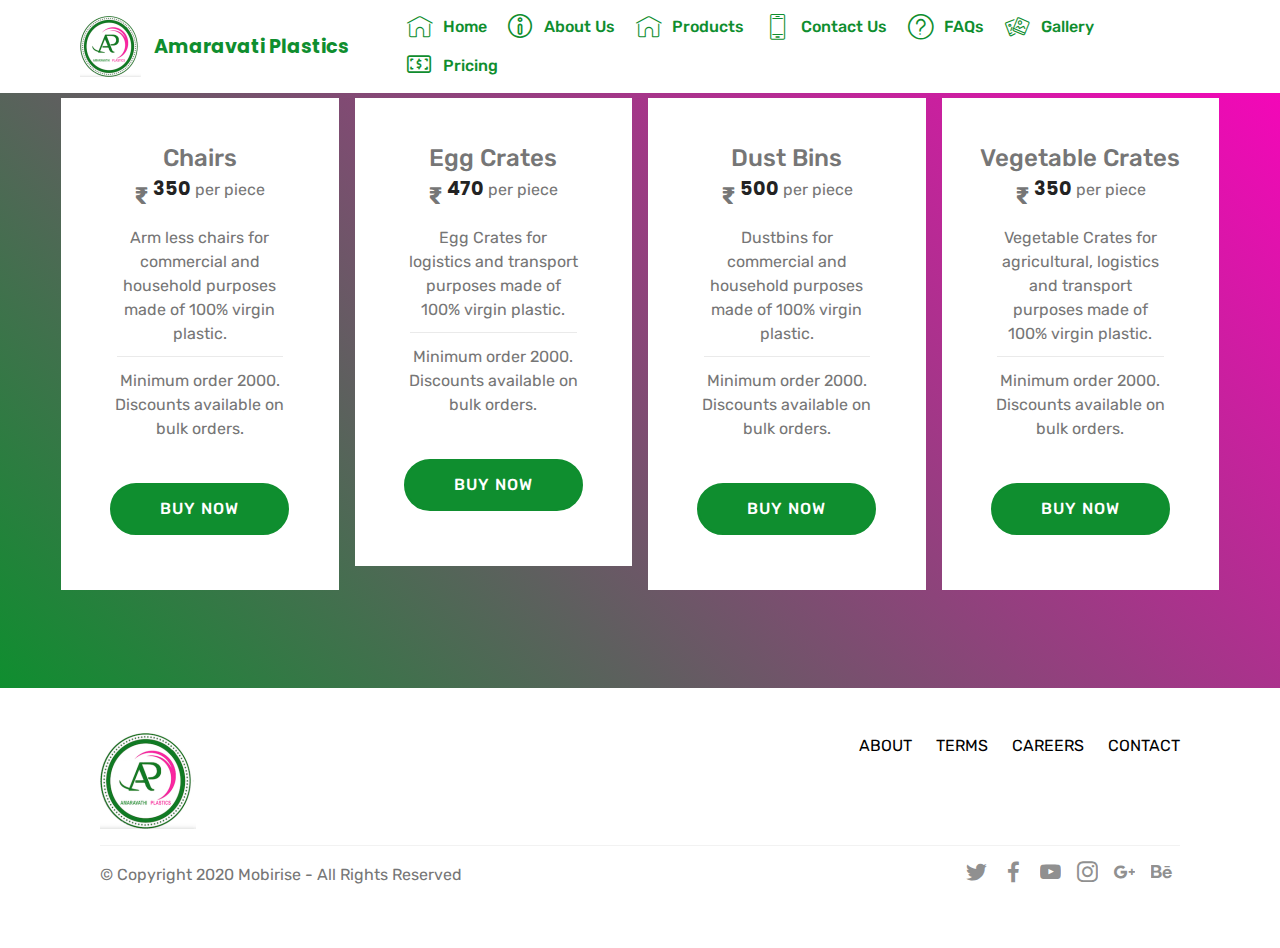
<file: Pricing.html>
<!DOCTYPE html>
<html  >
<head>
  <!-- Site made with Mobirise Website Builder v4.12.4, https://mobirise.com -->
  <meta charset="UTF-8">
  <meta http-equiv="X-UA-Compatible" content="IE=edge">
  <meta name="generator" content="Mobirise v4.12.4, mobirise.com">
  <meta name="viewport" content="width=device-width, initial-scale=1, minimum-scale=1">
  <link rel="shortcut icon" href="assets/images/logo-122x122.png" type="image/x-icon">
  <meta name="description" content="Web Generator Description">


  <title>Pricing</title>
  <link rel="stylesheet" href="assets/web/assets/mobirise-icons-bold/mobirise-icons-bold.css">
  <link rel="stylesheet" href="assets/web/assets/mobirise-icons/mobirise-icons.css">
  <link rel="stylesheet" href="assets/bootstrap/css/bootstrap.min.css">
  <link rel="stylesheet" href="assets/bootstrap/css/bootstrap-grid.min.css">
  <link rel="stylesheet" href="assets/bootstrap/css/bootstrap-reboot.min.css">
  <link rel="stylesheet" href="assets/tether/tether.min.css">
  <link rel="stylesheet" href="assets/dropdown/css/style.css">
  <link rel="stylesheet" href="assets/socicon/css/styles.css">
  <link rel="stylesheet" href="assets/theme/css/style.css">
  <link rel="preload" as="style" href="assets/mobirise/css/mbr-additional.css"><link rel="stylesheet" href="assets/mobirise/css/mbr-additional.css" type="text/css">



</head>
<body>
  <section class="menu cid-qTkzRZLJNu" once="menu" id="menu1-8">



    <nav class="navbar navbar-expand beta-menu navbar-dropdown align-items-center navbar-fixed-top navbar-toggleable-sm">
        <button class="navbar-toggler navbar-toggler-right" type="button" data-toggle="collapse" data-target="#navbarSupportedContent" aria-controls="navbarSupportedContent" aria-expanded="false" aria-label="Toggle navigation">
            <div class="hamburger">
                <span></span>
                <span></span>
                <span></span>
                <span></span>
            </div>
        </button>
        <div class="menu-logo">
            <div class="navbar-brand">
                <span class="navbar-logo">
                    <a href="https://mobirise.com">
                         <img src="assets/images/logo-122x122.png" alt="Mobirise" title="" style="height: 3.8rem;">
                    </a>
                </span>
                <span class="navbar-caption-wrap"><a class="navbar-caption text-primary display-1" href="https://mobirise.com">
                        Amaravati Plastics</a></span>
            </div>
        </div>
        <div class="collapse navbar-collapse" id="navbarSupportedContent">
          <ul class="navbar-nav nav-dropdown nav-right" data-app-modern-menu="true">
            <li class="nav-item">
                <a class="nav-link link text-primary display-4" href="index.html">
                    <span class="mbri-home mbr-iconfont mbr-iconfont-btn">
                    </span>
                    Home<br>
                </a>
            </li>
            <li class="nav-item">
                <a class="nav-link link text-primary display-4" href="AboutUs.html">
                  <span class="mbrib-info mbr-iconfont mbr-iconfont-btn">
                  </span>
                    About Us<br>
                </a>
            </li>
            <li class="nav-item">
                <a class="nav-link link text-primary display-4" href="Products.html">
                  <span class="mbri-home mbr-iconfont mbr-iconfont-btn">
                  </span>
                    Products<br>
                </a>
            </li>
            <li class="nav-item">
                <a class="nav-link link text-primary display-4" href="ContactUs.html">
                  <span class="mbri-mobile2 mbr-iconfont mbr-iconfont-btn">
                  </span>
                    Contact Us
                </a>
            </li>
            <li class="nav-item">
                <a class="nav-link link text-primary display-4" href="FAQs.html">
                  <span class="mbrib-question mbr-iconfont mbr-iconfont-btn">
                  </span>
                    FAQs
                </a>
            </li>
            <li class="nav-item">
                <a class="nav-link link text-primary display-4" href="Gallery.html">
                  <span class="mbri-image-gallery mbr-iconfont mbr-iconfont-btn">
                  </span>
                    Gallery
                </a>
            </li>
            <li class="nav-item">
                  <a class="nav-link link text-primary display-4" href="Pricing.html">
                    <span class="mbrib-cash mbr-iconfont mbr-iconfont-btn">
                    </span>
                      Pricing
                  </a>
              </li>
        </ul>

        </div>
    </nav>
</section>

<section class="engine"><a href="https://mobirise.info/v">free html templates</a></section><section class="pricing-table1 cid-s6GyqD7opS" id="pricing-tables1-9">




    <div class="container">
        <div class="media-container-row">

            <div class="plan col-12 mx-2 my-2 justify-content-center col-lg-3">
                <div class="plan-header text-center pt-5">
                    <h3 class="plan-title mbr-fonts-style display-5">
                        Chairs</h3>
                    <div class="plan-price">
                        <span class="price-value mbr-fonts-style display-5">
                            ₹
                        </span>
                        <span class="price-figure mbr-fonts-style display-1">
                              350</span>
                        <small class="price-term mbr-fonts-style display-7">
                            per piece
                        </small>
                    </div>
                </div>
                <div class="plan-body pb-5">
                    <div class="plan-list align-center">
                        <ul class="list-group list-group-flush mbr-fonts-style display-7">
                            <li class="list-group-item">
                              Arm less chairs for commercial and household purposes made of 100% virgin plastic.
                            </li>
                            <li class="list-group-item">
                                Minimum order 2000. Discounts available on bulk orders.
                            </li>
                        </ul>
                    </div>
                    <div class="mbr-section-btn text-center pt-4">
                        <a href="https://mobirise.co" class="btn btn-primary display-4">BUY NOW</a>
                    </div>
                </div>
            </div>

            <div class="plan col-12 mx-2 my-2 justify-content-center col-lg-3">
                <div class="plan-header text-center pt-5">
                    <h3 class="plan-title mbr-fonts-style display-5">
                        Egg Crates</h3>
                    <div class="plan-price">
                        <span class="price-value mbr-fonts-style display-5">
                            ₹
                        </span>
                        <span class="price-figure mbr-fonts-style display-1">
                            470</span>
                        <small class="price-term mbr-fonts-style display-7">
                            per piece
                        </small>
                    </div>
                </div>
                <div class="plan-body pb-5">
                    <div class="plan-list align-center">
                        <ul class="list-group list-group-flush mbr-fonts-style display-7">
                            <li class="list-group-item">
                              Egg Crates for logistics and transport purposes made of 100% virgin plastic.
                            </li>
                            <li class="list-group-item">
                              Minimum order 2000. Discounts available on bulk orders.
                            </li>
                        </ul>
                    </div>
                    <div class="mbr-section-btn text-center pt-4">
                        <a href="https://mobirise.co" class="btn btn-primary display-4">BUY NOW</a>
                    </div>
                </div>
            </div>

            <div class="plan col-12 mx-2 my-2 justify-content-center col-lg-3">
                <div class="plan-header text-center pt-5">
                    <h3 class="plan-title mbr-fonts-style display-5">
                        Dust Bins</h3>
                    <div class="plan-price">
                        <span class="price-value mbr-fonts-style display-5">
                            ₹
                        </span>
                        <span class="price-figure mbr-fonts-style display-1">
                            500</span>
                        <small class="price-term mbr-fonts-style display-7">
                            per piece
                        </small>
                    </div>
                </div>
                <div class="plan-body pb-5">
                    <div class="plan-list align-center">
                        <ul class="list-group list-group-flush mbr-fonts-style display-7">
                            <li class="list-group-item">
                              Dustbins for commercial and household purposes made of 100% virgin plastic.
                            </li>
                            <li class="list-group-item">
                              Minimum order 2000. Discounts available on bulk orders.
                            </li>
                        </ul>
                    </div>
                    <div class="mbr-section-btn text-center pt-4">
                        <a href="https://mobirise.co" class="btn btn-primary display-4">BUY NOW</a>
                    </div>
                </div>
            </div>

            <div class="plan col-12 mx-2 my-2 justify-content-center col-lg-3">
                <div class="plan-header text-center pt-5">
                    <h3 class="plan-title mbr-fonts-style display-5">
                        Vegetable Crates</h3>
                    <div class="plan-price">
                        <span class="price-value mbr-fonts-style display-5">
                            ₹
                        </span>
                        <span class="price-figure mbr-fonts-style display-1">
                            350</span>
                        <small class="price-term mbr-fonts-style display-7">
                            per piece
                        </small>
                    </div>
                </div>
                <div class="plan-body pb-5">
                    <div class="plan-list align-center">
                        <ul class="list-group list-group-flush mbr-fonts-style display-7">
                            <li class="list-group-item">
                              Vegetable Crates for agricultural, logistics and transport purposes made of 100% virgin plastic.
                            </li>
                            <li class="list-group-item">
                              Minimum order 2000. Discounts available on bulk orders.
                            </li>
                        </ul>
                    </div>
                    <div class="mbr-section-btn text-center pt-4">
                        <a href="https://mobirise.co" class="btn btn-primary display-4">BUY NOW</a>
                    </div>
                </div>
            </div>
        </div>
    </div>
</section>

<section class="cid-s6GzctH4O4" id="footer5-a">





    <div class="container">
        <div class="media-container-row">
            <div class="col-md-3">
                <div class="media-wrap">
                    <a href="https://mobirise.co/">
                       <img src="assets/images/logo-192x192.png" alt="Mobirise" title="">
                    </a>
                </div>
            </div>
            <div class="col-md-9">
                <p class="mbr-text align-right links mbr-fonts-style display-7">
                    <a href="#" class="text-black">ABOUT</a> &nbsp;&nbsp;&nbsp;&nbsp;
                    <a href="#" class="text-black">TERMS</a> &nbsp;&nbsp;&nbsp;&nbsp;
                    <a href="#" class="text-black">CAREERS</a> &nbsp;&nbsp;&nbsp;&nbsp;
                    <a href="#" class="text-black">CONTACT</a>
                </p>
            </div>
        </div>
        <div class="footer-lower">
            <div class="media-container-row">
                <div class="col-md-12">
                    <hr>
                </div>
            </div>
            <div class="media-container-row mbr-white">
                <div class="col-md-6 copyright">
                    <p class="mbr-text mbr-fonts-style display-7">
                        © Copyright 2020 Mobirise - All Rights Reserved
                    </p>
                </div>
                <div class="col-md-6">
                    <div class="social-list align-right">
                        <div class="soc-item">
                            <a href="https://twitter.com/mobirise" target="_blank">
                                <span class="socicon-twitter socicon mbr-iconfont mbr-iconfont-social"></span>
                            </a>
                        </div>
                        <div class="soc-item">
                            <a href="https://www.facebook.com/pages/Mobirise/1616226671953247" target="_blank">
                                <span class="socicon-facebook socicon mbr-iconfont mbr-iconfont-social"></span>
                            </a>
                        </div>
                        <div class="soc-item">
                            <a href="https://www.youtube.com/c/mobirise" target="_blank">
                                <span class="socicon-youtube socicon mbr-iconfont mbr-iconfont-social"></span>
                            </a>
                        </div>
                        <div class="soc-item">
                            <a href="https://instagram.com/mobirise" target="_blank">
                                <span class="socicon-instagram socicon mbr-iconfont mbr-iconfont-social"></span>
                            </a>
                        </div>
                        <div class="soc-item">
                            <a href="https://plus.google.com/u/0/+Mobirise" target="_blank">
                                <span class="socicon-googleplus socicon mbr-iconfont mbr-iconfont-social"></span>
                            </a>
                        </div>
                        <div class="soc-item">
                            <a href="https://www.behance.net/Mobirise" target="_blank">
                                <span class="socicon-behance socicon mbr-iconfont mbr-iconfont-social"></span>
                            </a>
                        </div>
                    </div>
                </div>
            </div>
        </div>
    </div>
</section>


  <script src="assets/web/assets/jquery/jquery.min.js"></script>
  <script src="assets/popper/popper.min.js"></script>
  <script src="assets/bootstrap/js/bootstrap.min.js"></script>
  <script src="assets/tether/tether.min.js"></script>
  <script src="assets/dropdown/js/nav-dropdown.js"></script>
  <script src="assets/dropdown/js/navbar-dropdown.js"></script>
  <script src="assets/touchswipe/jquery.touch-swipe.min.js"></script>
  <script src="assets/smoothscroll/smooth-scroll.js"></script>
  <script src="assets/theme/js/script.js"></script>


</body>
</html>
</file>
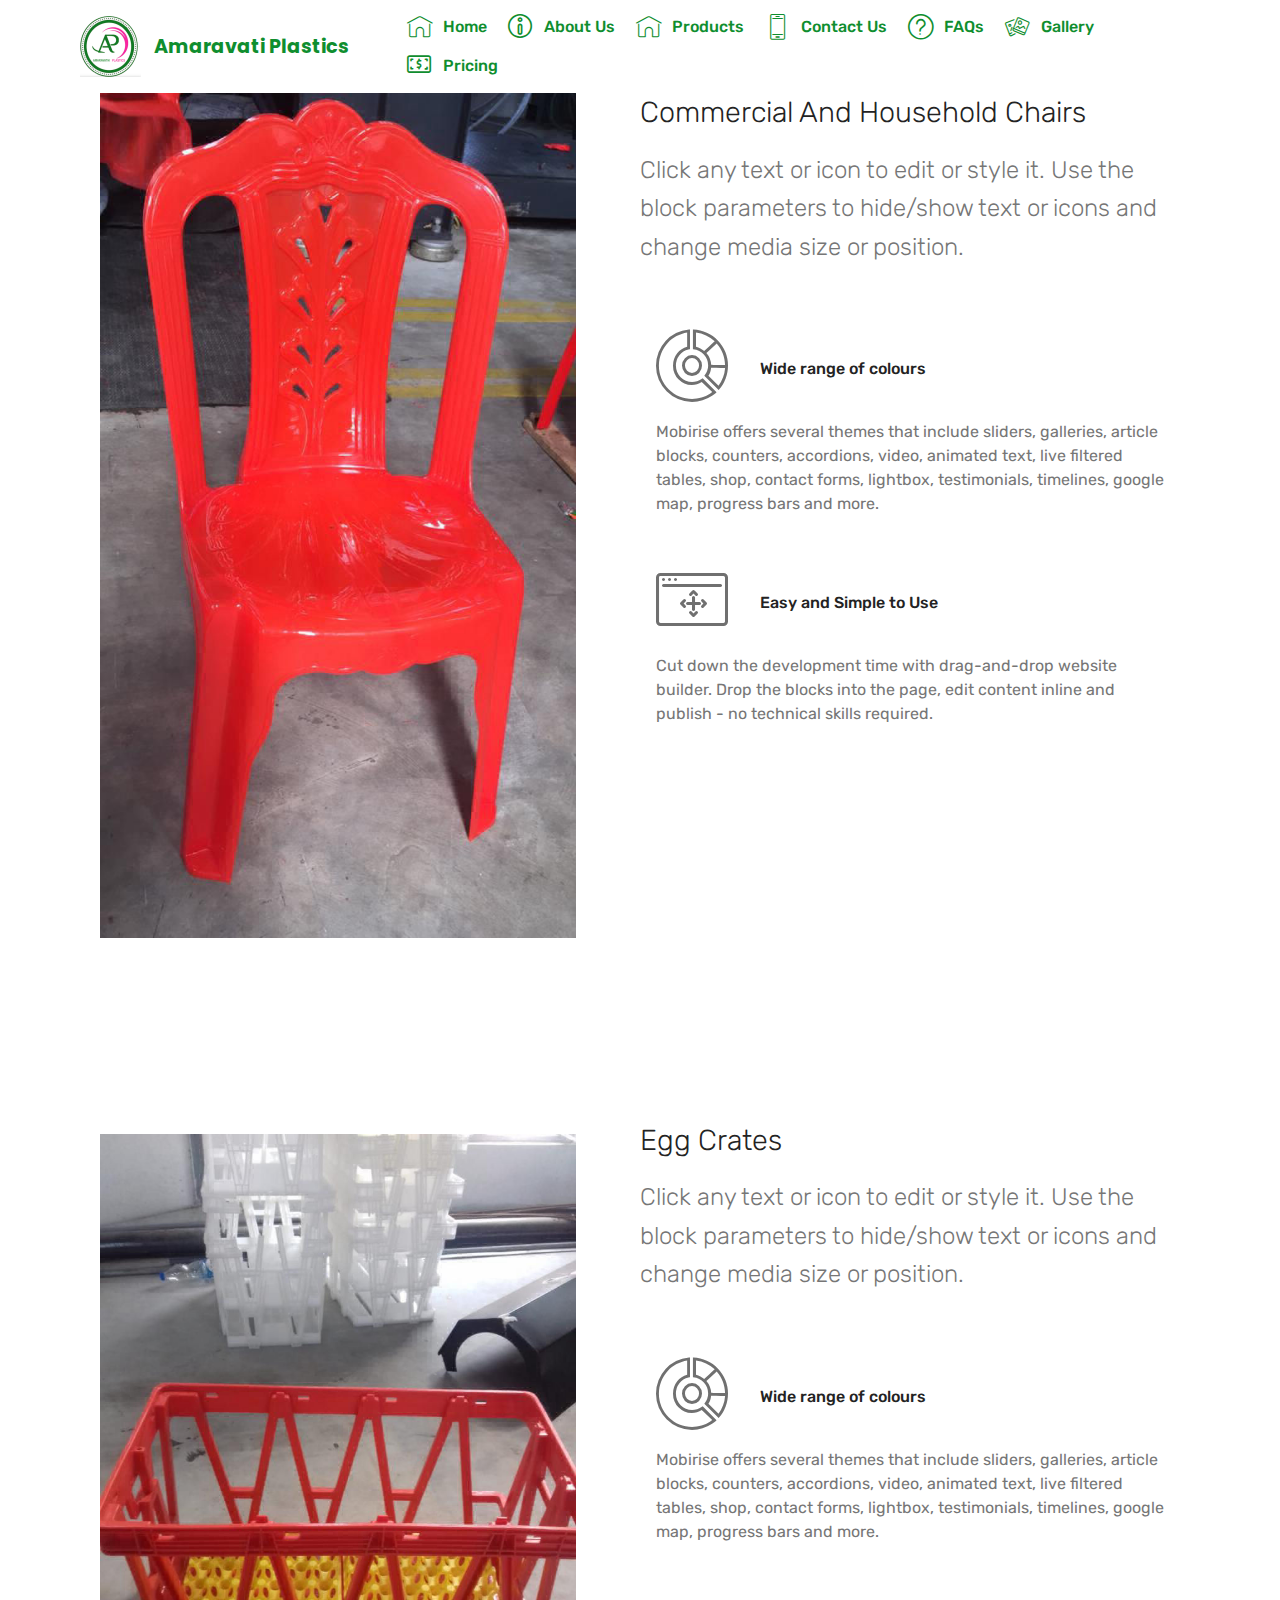
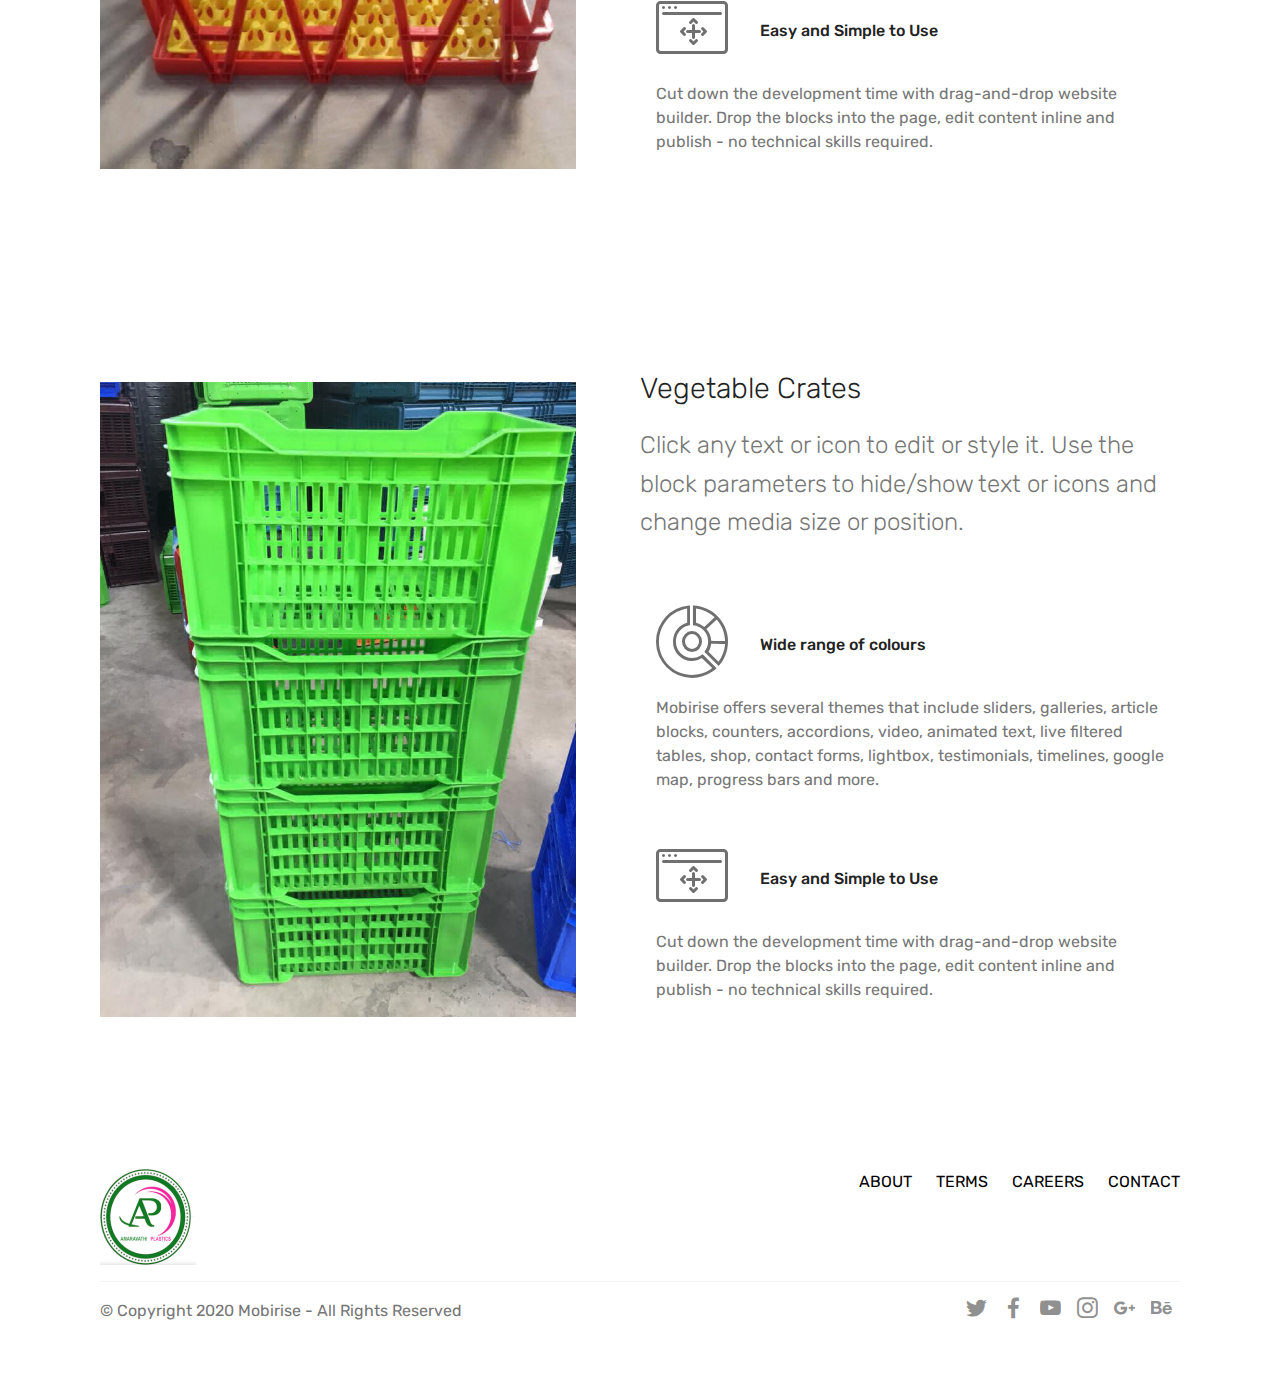
<file: Products.html>
<!DOCTYPE html>
<html  >
<head>
  <!-- Site made with Mobirise Website Builder v4.12.4, https://mobirise.com -->
  <meta charset="UTF-8">
  <meta http-equiv="X-UA-Compatible" content="IE=edge">
  <meta name="generator" content="Mobirise v4.12.4, mobirise.com">
  <meta name="viewport" content="width=device-width, initial-scale=1, minimum-scale=1">
  <link rel="shortcut icon" href="assets/images/logo-122x122.png" type="image/x-icon">
  <meta name="description" content="Site Creator Description">


  <title>Products</title>
  <link rel="stylesheet" href="assets/web/assets/mobirise-icons-bold/mobirise-icons-bold.css">
  <link rel="stylesheet" href="assets/web/assets/mobirise-icons/mobirise-icons.css">
  <link rel="stylesheet" href="assets/bootstrap/css/bootstrap.min.css">
  <link rel="stylesheet" href="assets/bootstrap/css/bootstrap-grid.min.css">
  <link rel="stylesheet" href="assets/bootstrap/css/bootstrap-reboot.min.css">
  <link rel="stylesheet" href="assets/tether/tether.min.css">
  <link rel="stylesheet" href="assets/dropdown/css/style.css">
  <link rel="stylesheet" href="assets/socicon/css/styles.css">
  <link rel="stylesheet" href="assets/theme/css/style.css">
  <link rel="preload" as="style" href="assets/mobirise/css/mbr-additional.css"><link rel="stylesheet" href="assets/mobirise/css/mbr-additional.css" type="text/css">



</head>
<body>
  <section class="menu cid-qTkzRZLJNu" once="menu" id="menu1-5">



    <nav class="navbar navbar-expand beta-menu navbar-dropdown align-items-center navbar-fixed-top navbar-toggleable-sm">
        <button class="navbar-toggler navbar-toggler-right" type="button" data-toggle="collapse" data-target="#navbarSupportedContent" aria-controls="navbarSupportedContent" aria-expanded="false" aria-label="Toggle navigation">
            <div class="hamburger">
                <span></span>
                <span></span>
                <span></span>
                <span></span>
            </div>
        </button>
        <div class="menu-logo">
            <div class="navbar-brand">
                <span class="navbar-logo">
                    <a href="https://mobirise.com">
                         <img src="assets/images/logo-122x122.png" alt="Mobirise" title="" style="height: 3.8rem;">
                    </a>
                </span>
                <span class="navbar-caption-wrap"><a class="navbar-caption text-primary display-1" href="https://mobirise.com">
                        Amaravati Plastics</a></span>
            </div>
        </div>
        <div class="collapse navbar-collapse" id="navbarSupportedContent">
            <ul class="navbar-nav nav-dropdown nav-right" data-app-modern-menu="true"><li class="nav-item">

              <li class="nav-item">
                  <a class="nav-link link text-primary display-4" href="index.html">
                      <span class="mbri-home mbr-iconfont mbr-iconfont-btn">
                      </span>
                      Home<br>
                  </a>
              </li>
              <li class="nav-item">
                  <a class="nav-link link text-primary display-4" href="AboutUs.html">
                    <span class="mbrib-info mbr-iconfont mbr-iconfont-btn">
                    </span>
                      About Us<br>
                  </a>
              </li>
              <li class="nav-item">
                  <a class="nav-link link text-primary display-4" href="Products.html">
                    <span class="mbri-home mbr-iconfont mbr-iconfont-btn">
                    </span>
                      Products<br>
                  </a>
              </li>
              <li class="nav-item">
                  <a class="nav-link link text-primary display-4" href="ContactUs.html">
                    <span class="mbri-mobile2 mbr-iconfont mbr-iconfont-btn">
                    </span>
                      Contact Us
                  </a>
              </li>
              <li class="nav-item">
                  <a class="nav-link link text-primary display-4" href="FAQs.html">
                    <span class="mbrib-question mbr-iconfont mbr-iconfont-btn">
                    </span>
                      FAQs
                  </a>
              </li>
              <li class="nav-item">
                  <a class="nav-link link text-primary display-4" href="Gallery.html">
                    <span class="mbri-image-gallery mbr-iconfont mbr-iconfont-btn">
                    </span>
                      Gallery
                  </a>
              </li>
              <li class="nav-item">
                    <a class="nav-link link text-primary display-4" href="Pricing.html">
                      <span class="mbrib-cash mbr-iconfont mbr-iconfont-btn">
                      </span>
                        Pricing
                    </a>
                </li>
              </ul>
        </div>
    </nav>
</section>

<section class="engine"><a href="https://mobirise.info/f">easy website maker</a></section><section class="features11 cid-s6SccsTb1X" id="features11-1g">





    <div class="container">
        <div class="col-md-12">
            <div class="media-container-row">
                <div class="mbr-figure m-auto" style="width: 50%;">
                    <img src="assets/images/chair7-575x1024.jpg" alt="Mobirise" title="">
                </div>
                <div class=" align-left aside-content">
                    <h2 class="mbr-title pt-2 mbr-fonts-style display-2">Commercial And Household Chairs</h2>
                    <div class="mbr-section-text">
                        <p class="mbr-text mb-5 pt-3 mbr-light mbr-fonts-style display-5">
                        Click any text or icon to edit or style it. Use the block parameters to hide/show text or icons and change media size or position.
                        </p>
                    </div>

                    <div class="block-content">
                        <div class="card p-3 pr-3">
                            <div class="media">
                                <div class=" align-self-center card-img pb-3">
                                    <span class="mbr-iconfont socicon-collectorz socicon"></span>
                                </div>
                                <div class="media-body">
                                    <h4 class="card-title mbr-fonts-style display-7">
                                        Wide range of colours</h4>
                                </div>
                            </div>

                            <div class="card-box">
                                <p class="block-text mbr-fonts-style display-7">
                                   Mobirise offers several themes that include sliders, galleries, article blocks, counters, accordions, video, animated text, live filtered tables, shop, contact forms, lightbox, testimonials, timelines, google map, progress bars and more.
                                </p>
                            </div>
                        </div>

                        <div class="card p-3 pr-3">
                            <div class="media">
                                <div class="align-self-center card-img pb-3">
                                    <span class="mbri-drag-n-drop2 mbr-iconfont"></span>
                                </div>
                                <div class="media-body">
                                    <h4 class="card-title mbr-fonts-style display-7">
                                        Easy and Simple to Use
                                    </h4>
                                </div>
                            </div>

                            <div class="card-box">
                                <p class="block-text mbr-fonts-style display-7">
                                    Cut down the development time with drag-and-drop website builder. Drop the blocks into the page, edit content inline and publish - no technical skills required.
                                </p>
                            </div>
                        </div>
                    </div>
                </div>
            </div>
        </div>
    </div>
</section>

<section class="features11 cid-s6ScdWktGJ" id="features11-1h">





    <div class="container">
        <div class="col-md-12">
            <div class="media-container-row">
                <div class="mbr-figure m-auto" style="width: 50%;">
                    <img src="assets/images/tray3-768x1024.jpg" alt="Mobirise" title="">
                </div>
                <div class=" align-left aside-content">
                    <h2 class="mbr-title pt-2 mbr-fonts-style display-2">
                        Egg Crates</h2>
                    <div class="mbr-section-text">
                        <p class="mbr-text mb-5 pt-3 mbr-light mbr-fonts-style display-5">
                        Click any text or icon to edit or style it. Use the block parameters to hide/show text or icons and change media size or position.
                        </p>
                    </div>

                    <div class="block-content">
                        <div class="card p-3 pr-3">
                            <div class="media">
                                <div class=" align-self-center card-img pb-3">
                                    <span class="mbr-iconfont socicon-collectorz socicon"></span>
                                </div>
                                <div class="media-body">
                                    <h4 class="card-title mbr-fonts-style display-7">Wide range of colours</h4>
                                </div>
                            </div>

                            <div class="card-box">
                                <p class="block-text mbr-fonts-style display-7">
                                   Mobirise offers several themes that include sliders, galleries, article blocks, counters, accordions, video, animated text, live filtered tables, shop, contact forms, lightbox, testimonials, timelines, google map, progress bars and more.
                                </p>
                            </div>
                        </div>

                        <div class="card p-3 pr-3">
                            <div class="media">
                                <div class="align-self-center card-img pb-3">
                                    <span class="mbri-drag-n-drop2 mbr-iconfont"></span>
                                </div>
                                <div class="media-body">
                                    <h4 class="card-title mbr-fonts-style display-7">
                                        Easy and Simple to Use
                                    </h4>
                                </div>
                            </div>

                            <div class="card-box">
                                <p class="block-text mbr-fonts-style display-7">
                                    Cut down the development time with drag-and-drop website builder. Drop the blocks into the page, edit content inline and publish - no technical skills required.
                                </p>
                            </div>
                        </div>
                    </div>
                </div>
            </div>
        </div>
    </div>
</section>

<section class="features11 cid-s6SceM4KY0" id="features11-1i">





    <div class="container">
        <div class="col-md-12">
            <div class="media-container-row">
                <div class="mbr-figure m-auto" style="width: 50%;">
                    <img src="assets/images/crate7-768x1024.jpg" alt="Mobirise" title="">
                </div>
                <div class=" align-left aside-content">
                    <h2 class="mbr-title pt-2 mbr-fonts-style display-2">
                        Vegetable Crates</h2>
                    <div class="mbr-section-text">
                        <p class="mbr-text mb-5 pt-3 mbr-light mbr-fonts-style display-5">
                        Click any text or icon to edit or style it. Use the block parameters to hide/show text or icons and change media size or position.
                        </p>
                    </div>

                    <div class="block-content">
                        <div class="card p-3 pr-3">
                            <div class="media">
                                <div class=" align-self-center card-img pb-3">
                                    <span class="mbr-iconfont socicon-collectorz socicon"></span>
                                </div>
                                <div class="media-body">
                                    <h4 class="card-title mbr-fonts-style display-7">
                                        Wide range of colours</h4>
                                </div>
                            </div>

                            <div class="card-box">
                                <p class="block-text mbr-fonts-style display-7">
                                   Mobirise offers several themes that include sliders, galleries, article blocks, counters, accordions, video, animated text, live filtered tables, shop, contact forms, lightbox, testimonials, timelines, google map, progress bars and more.
                                </p>
                            </div>
                        </div>

                        <div class="card p-3 pr-3">
                            <div class="media">
                                <div class="align-self-center card-img pb-3">
                                    <span class="mbri-drag-n-drop2 mbr-iconfont"></span>
                                </div>
                                <div class="media-body">
                                    <h4 class="card-title mbr-fonts-style display-7">
                                        Easy and Simple to Use
                                    </h4>
                                </div>
                            </div>

                            <div class="card-box">
                                <p class="block-text mbr-fonts-style display-7">
                                    Cut down the development time with drag-and-drop website builder. Drop the blocks into the page, edit content inline and publish - no technical skills required.
                                </p>
                            </div>
                        </div>
                    </div>
                </div>
            </div>
        </div>
    </div>
</section>

<section class="cid-s6SdIkzbxh" id="footer5-1j">





    <div class="container">
        <div class="media-container-row">
            <div class="col-md-3">
                <div class="media-wrap">
                    <a href="https://mobirise.co/">
                       <img src="assets/images/logo-192x192.png" alt="Mobirise" title="">
                    </a>
                </div>
            </div>
            <div class="col-md-9">
                <p class="mbr-text align-right links mbr-fonts-style display-7">
                    <a href="#" class="text-black">ABOUT</a> &nbsp;&nbsp;&nbsp;&nbsp;
                    <a href="#" class="text-black">TERMS</a> &nbsp;&nbsp;&nbsp;&nbsp;
                    <a href="#" class="text-black">CAREERS</a> &nbsp;&nbsp;&nbsp;&nbsp;
                    <a href="#" class="text-black">CONTACT</a>
                </p>
            </div>
        </div>
        <div class="footer-lower">
            <div class="media-container-row">
                <div class="col-md-12">
                    <hr>
                </div>
            </div>
            <div class="media-container-row mbr-white">
                <div class="col-md-6 copyright">
                    <p class="mbr-text mbr-fonts-style display-7">
                        © Copyright 2020 Mobirise - All Rights Reserved
                    </p>
                </div>
                <div class="col-md-6">
                    <div class="social-list align-right">
                        <div class="soc-item">
                            <a href="https://twitter.com/mobirise" target="_blank">
                                <span class="socicon-twitter socicon mbr-iconfont mbr-iconfont-social"></span>
                            </a>
                        </div>
                        <div class="soc-item">
                            <a href="https://www.facebook.com/pages/Mobirise/1616226671953247" target="_blank">
                                <span class="socicon-facebook socicon mbr-iconfont mbr-iconfont-social"></span>
                            </a>
                        </div>
                        <div class="soc-item">
                            <a href="https://www.youtube.com/c/mobirise" target="_blank">
                                <span class="socicon-youtube socicon mbr-iconfont mbr-iconfont-social"></span>
                            </a>
                        </div>
                        <div class="soc-item">
                            <a href="https://instagram.com/mobirise" target="_blank">
                                <span class="socicon-instagram socicon mbr-iconfont mbr-iconfont-social"></span>
                            </a>
                        </div>
                        <div class="soc-item">
                            <a href="https://plus.google.com/u/0/+Mobirise" target="_blank">
                                <span class="socicon-googleplus socicon mbr-iconfont mbr-iconfont-social"></span>
                            </a>
                        </div>
                        <div class="soc-item">
                            <a href="https://www.behance.net/Mobirise" target="_blank">
                                <span class="socicon-behance socicon mbr-iconfont mbr-iconfont-social"></span>
                            </a>
                        </div>
                    </div>
                </div>
            </div>
        </div>
    </div>
</section>


  <script src="assets/web/assets/jquery/jquery.min.js"></script>
  <script src="assets/popper/popper.min.js"></script>
  <script src="assets/bootstrap/js/bootstrap.min.js"></script>
  <script src="assets/tether/tether.min.js"></script>
  <script src="assets/dropdown/js/nav-dropdown.js"></script>
  <script src="assets/dropdown/js/navbar-dropdown.js"></script>
  <script src="assets/touchswipe/jquery.touch-swipe.min.js"></script>
  <script src="assets/smoothscroll/smooth-scroll.js"></script>
  <script src="assets/theme/js/script.js"></script>


</body>
</html>
</file>
<file: assets/web/assets/mobirise-icons-bold/mobirise-icons-bold.css>
@font-face {
  font-family: 'mobirise-icons-bold';
  font-display: swap;
  src:  url('mobirise-icons-bold.eot?m1l4yr');
  src:  url('mobirise-icons-bold.eot?m1l4yr#iefix') format('embedded-opentype'),
    url('mobirise-icons-bold.ttf?m1l4yr') format('truetype'),
    url('mobirise-icons-bold.woff?m1l4yr') format('woff'),
    url('mobirise-icons-bold.svg?m1l4yr#mobirise-icons-bold') format('svg');
  font-weight: normal;
  font-style: normal;
}

[class^="mbrib-"], [class*="mbrib-"] {
  /* use !important to prevent issues with browser extensions that change fonts */
  font-family: 'mobirise-icons-bold' !important;
  speak: none;
  font-style: normal;
  font-weight: normal;
  font-variant: normal;
  text-transform: none;
  line-height: 1;

  /* Better Font Rendering =========== */
  -webkit-font-smoothing: antialiased;
  -moz-osx-font-smoothing: grayscale;
}

.mbrib-add-submenu:before {
  content: "\e900";
}
.mbrib-alert:before {
  content: "\e901";
}
.mbrib-align-center:before {
  content: "\e902";
}
.mbrib-align-justify:before {
  content: "\e903";
}
.mbrib-align-left:before {
  content: "\e904";
}
.mbrib-align-right:before {
  content: "\e905";
}
.mbrib-android:before {
  content: "\e906";
}
.mbrib-apple:before {
  content: "\e907";
}
.mbrib-arrow-down:before {
  content: "\e908";
}
.mbrib-arrow-next:before {
  content: "\e909";
}
.mbrib-arrow-prev:before {
  content: "\e90a";
}
.mbrib-arrow-up:before {
  content: "\e90b";
}
.mbrib-bold:before {
  content: "\e90c";
}
.mbrib-bookmark:before {
  content: "\e90d";
}
.mbrib-bootstrap:before {
  content: "\e90e";
}
.mbrib-briefcase:before {
  content: "\e90f";
}
.mbrib-browse:before {
  content: "\e910";
}
.mbrib-bulleted-list:before {
  content: "\e911";
}
.mbrib-calendar:before {
  content: "\e912";
}
.mbrib-camera:before {
  content: "\e913";
}
.mbrib-cart-add:before {
  content: "\e914";
}
.mbrib-cart-full:before {
  content: "\e915";
}
.mbrib-cash:before {
  content: "\e916";
}
.mbrib-change-style:before {
  content: "\e917";
}
.mbrib-chat:before {
  content: "\e918";
}
.mbrib-clock:before {
  content: "\e919";
}
.mbrib-close:before {
  content: "\e91a";
}
.mbrib-cloud:before {
  content: "\e91b";
}
.mbrib-code:before {
  content: "\e91c";
}
.mbrib-contact-form:before {
  content: "\e91d";
}
.mbrib-credit-card:before {
  content: "\e91e";
}
.mbrib-cursor-click:before {
  content: "\e91f";
}
.mbrib-cust-feedback:before {
  content: "\e920";
}
.mbrib-database:before {
  content: "\e921";
}
.mbrib-delivery:before {
  content: "\e922";
}
.mbrib-desktop:before {
  content: "\e923";
}
.mbrib-devices:before {
  content: "\e924";
}
.mbrib-down:before {
  content: "\e925";
}
.mbrib-download:before {
  content: "\e926";
}
.mbrib-drag-n-drop:before {
  content: "\e927";
}
.mbrib-drag-n-drop2:before {
  content: "\e928";
}
.mbrib-edit:before {
  content: "\e929";
}
.mbrib-edit2:before {
  content: "\e92a";
}
.mbrib-error:before {
  content: "\e92b";
}
.mbrib-extension:before {
  content: "\e92c";
}
.mbrib-features:before {
  content: "\e92d";
}
.mbrib-file:before {
  content: "\e92e";
}
.mbrib-flag:before {
  content: "\e92f";
}
.mbrib-folder:before {
  content: "\e930";
}
.mbrib-gift:before {
  content: "\e931";
}
.mbrib-github:before {
  content: "\e932";
}
.mbrib-globe-2:before {
  content: "\e933";
}
.mbrib-globe:before {
  content: "\e934";
}
.mbrib-growing-chart:before {
  content: "\e935";
}
.mbrib-hearth:before {
  content: "\e936";
}
.mbrib-help:before {
  content: "\e937";
}
.mbrib-home:before {
  content: "\e938";
}
.mbrib-hot-cup:before {
  content: "\e939";
}
.mbrib-idea:before {
  content: "\e93a";
}
.mbrib-image-gallery:before {
  content: "\e93b";
}
.mbrib-image-slider:before {
  content: "\e93c";
}
.mbrib-info:before {
  content: "\e93d";
}
.mbrib-italic:before {
  content: "\e93e";
}
.mbrib-key:before {
  content: "\e93f";
}
.mbrib-laptop:before {
  content: "\e940";
}
.mbrib-layers:before {
  content: "\e941";
}
.mbrib-left-right:before {
  content: "\e942";
}
.mbrib-left:before {
  content: "\e943";
}
.mbrib-letter:before {
  content: "\e944";
}
.mbrib-like:before {
  content: "\e945";
}
.mbrib-link:before {
  content: "\e946";
}
.mbrib-lock:before {
  content: "\e947";
}
.mbrib-login:before {
  content: "\e948";
}
.mbrib-logout:before {
  content: "\e949";
}
.mbrib-magic-stick:before {
  content: "\e94a";
}
.mbrib-map-pin:before {
  content: "\e94b";
}
.mbrib-menu:before {
  content: "\e94c";
}
.mbrib-mobile:before {
  content: "\e94d";
}
.mbrib-mobile2:before {
  content: "\e94e";
}
.mbrib-mobirise:before {
  content: "\e94f";
}
.mbrib-more-horizontal:before {
  content: "\e950";
}
.mbrib-more-vertical:before {
  content: "\e951";
}
.mbrib-music:before {
  content: "\e952";
}
.mbrib-new-file:before {
  content: "\e953";
}
.mbrib-numbered-list:before {
  content: "\e954";
}
.mbrib-opened-folder:before {
  content: "\e955";
}
.mbrib-pages:before {
  content: "\e956";
}
.mbrib-paper-plane:before {
  content: "\e957";
}
.mbrib-paperclip:before {
  content: "\e958";
}
.mbrib-photo:before {
  content: "\e959";
}
.mbrib-photos:before {
  content: "\e95a";
}
.mbrib-pin:before {
  content: "\e95b";
}
.mbrib-play:before {
  content: "\e95c";
}
.mbrib-plus:before {
  content: "\e95d";
}
.mbrib-preview:before {
  content: "\e95e";
}
.mbrib-print:before {
  content: "\e95f";
}
.mbrib-protect:before {
  content: "\e960";
}
.mbrib-question:before {
  content: "\e961";
}
.mbrib-quote-left:before {
  content: "\e962";
}
.mbrib-quote-right:before {
  content: "\e963";
}
.mbrib-redo:before {
  content: "\e964";
}
.mbrib-refresh:before {
  content: "\e965";
}
.mbrib-responsive:before {
  content: "\e966";
}
.mbrib-right:before {
  content: "\e967";
}
.mbrib-rocket:before {
  content: "\e968";
}
.mbrib-sad-face:before {
  content: "\e969";
}
.mbrib-sale:before {
  content: "\e96a";
}
.mbrib-save:before {
  content: "\e96b";
}
.mbrib-search:before {
  content: "\e96c";
}
.mbrib-setting:before {
  content: "\e96d";
}
.mbrib-setting2:before {
  content: "\e96e";
}
.mbrib-setting3:before {
  content: "\e96f";
}
.mbrib-share:before {
  content: "\e970";
}
.mbrib-shopping-bag:before {
  content: "\e971";
}
.mbrib-shopping-basket:before {
  content: "\e972";
}
.mbrib-shopping-cart:before {
  content: "\e973";
}
.mbrib-sites:before {
  content: "\e974";
}
.mbrib-smile-face:before {
  content: "\e975";
}
.mbrib-speed:before {
  content: "\e976";
}
.mbrib-star:before {
  content: "\e977";
}
.mbrib-success:before {
  content: "\e978";
}
.mbrib-sun:before {
  content: "\e979";
}
.mbrib-sun2:before {
  content: "\e97a";
}
.mbrib-tablet-vertical:before {
  content: "\e97b";
}
.mbrib-tablet:before {
  content: "\e97c";
}
.mbrib-target:before {
  content: "\e97d";
}
.mbrib-timer:before {
  content: "\e97e";
}
.mbrib-to-ftp:before {
  content: "\e97f";
}
.mbrib-to-local-drive:before {
  content: "\e980";
}
.mbrib-touch-swipe:before {
  content: "\e981";
}
.mbrib-touch:before {
  content: "\e982";
}
.mbrib-trash:before {
  content: "\e983";
}
.mbrib-underline:before {
  content: "\e984";
}
.mbrib-undo:before {
  content: "\e985";
}
.mbrib-unlink:before {
  content: "\e986";
}
.mbrib-unlock:before {
  content: "\e987";
}
.mbrib-up-down:before {
  content: "\e988";
}
.mbrib-up:before {
  content: "\e989";
}
.mbrib-update:before {
  content: "\e98a";
}
.mbrib-upload:before {
  content: "\e98b";
}
.mbrib-user:before {
  content: "\e98c";
}
.mbrib-user2:before {
  content: "\e98d";
}
.mbrib-users:before {
  content: "\e98e";
}
.mbrib-video-play:before {
  content: "\e98f";
}
.mbrib-video:before {
  content: "\e990";
}
.mbrib-watch:before {
  content: "\e991";
}
.mbrib-website-theme:before {
  content: "\e992";
}
.mbrib-wifi:before {
  content: "\e993";
}
.mbrib-windows:before {
  content: "\e994";
}
.mbrib-zoom-out:before {
  content: "\e995";
}
</file>
<file: assets/web/assets/mobirise-icons/mobirise-icons.css>
@font-face {
  font-family: 'MobiriseIcons';
  src:  url('mobirise-icons.eot?spat4u');
  src:  url('mobirise-icons.eot?spat4u#iefix') format('embedded-opentype'),
    url('mobirise-icons.ttf?spat4u') format('truetype'),
    url('mobirise-icons.woff?spat4u') format('woff'),
    url('mobirise-icons.svg?spat4u#MobiriseIcons') format('svg');
  font-weight: normal;
  font-style: normal;
  font-display: swap;
}

[class^="mbri-"], [class*=" mbri-"] {
  /* use !important to prevent issues with browser extensions that change fonts */
  font-family: MobiriseIcons !important;
  speak: none;
  font-style: normal;
  font-weight: normal;
  font-variant: normal;
  text-transform: none;
  line-height: 1;

  /* Better Font Rendering =========== */
  -webkit-font-smoothing: antialiased;
  -moz-osx-font-smoothing: grayscale;
}

.mbri-add-submenu:before {
  content: "\e900";
}
.mbri-alert:before {
  content: "\e901";
}
.mbri-align-center:before {
  content: "\e902";
}
.mbri-align-justify:before {
  content: "\e903";
}
.mbri-align-left:before {
  content: "\e904";
}
.mbri-align-right:before {
  content: "\e905";
}
.mbri-android:before {
  content: "\e906";
}
.mbri-apple:before {
  content: "\e907";
}
.mbri-arrow-down:before {
  content: "\e908";
}
.mbri-arrow-next:before {
  content: "\e909";
}
.mbri-arrow-prev:before {
  content: "\e90a";
}
.mbri-arrow-up:before {
  content: "\e90b";
}
.mbri-bold:before {
  content: "\e90c";
}
.mbri-bookmark:before {
  content: "\e90d";
}
.mbri-bootstrap:before {
  content: "\e90e";
}
.mbri-briefcase:before {
  content: "\e90f";
}
.mbri-browse:before {
  content: "\e910";
}
.mbri-bulleted-list:before {
  content: "\e911";
}
.mbri-calendar:before {
  content: "\e912";
}
.mbri-camera:before {
  content: "\e913";
}
.mbri-cart-add:before {
  content: "\e914";
}
.mbri-cart-full:before {
  content: "\e915";
}
.mbri-cash:before {
  content: "\e916";
}
.mbri-change-style:before {
  content: "\e917";
}
.mbri-chat:before {
  content: "\e918";
}
.mbri-clock:before {
  content: "\e919";
}
.mbri-close:before {
  content: "\e91a";
}
.mbri-cloud:before {
  content: "\e91b";
}
.mbri-code:before {
  content: "\e91c";
}
.mbri-contact-form:before {
  content: "\e91d";
}
.mbri-credit-card:before {
  content: "\e91e";
}
.mbri-cursor-click:before {
  content: "\e91f";
}
.mbri-cust-feedback:before {
  content: "\e920";
}
.mbri-database:before {
  content: "\e921";
}
.mbri-delivery:before {
  content: "\e922";
}
.mbri-desktop:before {
  content: "\e923";
}
.mbri-devices:before {
  content: "\e924";
}
.mbri-down:before {
  content: "\e925";
}
.mbri-download:before {
  content: "\e989";
}
.mbri-drag-n-drop:before {
  content: "\e927";
}
.mbri-drag-n-drop2:before {
  content: "\e928";
}
.mbri-edit:before {
  content: "\e929";
}
.mbri-edit2:before {
  content: "\e92a";
}
.mbri-error:before {
  content: "\e92b";
}
.mbri-extension:before {
  content: "\e92c";
}
.mbri-features:before {
  content: "\e92d";
}
.mbri-file:before {
  content: "\e92e";
}
.mbri-flag:before {
  content: "\e92f";
}
.mbri-folder:before {
  content: "\e930";
}
.mbri-gift:before {
  content: "\e931";
}
.mbri-github:before {
  content: "\e932";
}
.mbri-globe:before {
  content: "\e933";
}
.mbri-globe-2:before {
  content: "\e934";
}
.mbri-growing-chart:before {
  content: "\e935";
}
.mbri-hearth:before {
  content: "\e936";
}
.mbri-help:before {
  content: "\e937";
}
.mbri-home:before {
  content: "\e938";
}
.mbri-hot-cup:before {
  content: "\e939";
}
.mbri-idea:before {
  content: "\e93a";
}
.mbri-image-gallery:before {
  content: "\e93b";
}
.mbri-image-slider:before {
  content: "\e93c";
}
.mbri-info:before {
  content: "\e93d";
}
.mbri-italic:before {
  content: "\e93e";
}
.mbri-key:before {
  content: "\e93f";
}
.mbri-laptop:before {
  content: "\e940";
}
.mbri-layers:before {
  content: "\e941";
}
.mbri-left-right:before {
  content: "\e942";
}
.mbri-left:before {
  content: "\e943";
}
.mbri-letter:before {
  content: "\e944";
}
.mbri-like:before {
  content: "\e945";
}
.mbri-link:before {
  content: "\e946";
}
.mbri-lock:before {
  content: "\e947";
}
.mbri-login:before {
  content: "\e948";
}
.mbri-logout:before {
  content: "\e949";
}
.mbri-magic-stick:before {
  content: "\e94a";
}
.mbri-map-pin:before {
  content: "\e94b";
}
.mbri-menu:before {
  content: "\e94c";
}
.mbri-mobile:before {
  content: "\e94d";
}
.mbri-mobile2:before {
  content: "\e94e";
}
.mbri-mobirise:before {
  content: "\e94f";
}
.mbri-more-horizontal:before {
  content: "\e950";
}
.mbri-more-vertical:before {
  content: "\e951";
}
.mbri-music:before {
  content: "\e952";
}
.mbri-new-file:before {
  content: "\e953";
}
.mbri-numbered-list:before {
  content: "\e954";
}
.mbri-opened-folder:before {
  content: "\e955";
}
.mbri-pages:before {
  content: "\e956";
}
.mbri-paper-plane:before {
  content: "\e957";
}
.mbri-paperclip:before {
  content: "\e958";
}
.mbri-photo:before {
  content: "\e959";
}
.mbri-photos:before {
  content: "\e95a";
}
.mbri-pin:before {
  content: "\e95b";
}
.mbri-play:before {
  content: "\e95c";
}
.mbri-plus:before {
  content: "\e95d";
}
.mbri-preview:before {
  content: "\e95e";
}
.mbri-print:before {
  content: "\e95f";
}
.mbri-protect:before {
  content: "\e960";
}
.mbri-question:before {
  content: "\e961";
}
.mbri-quote-left:before {
  content: "\e962";
}
.mbri-quote-right:before {
  content: "\e963";
}
.mbri-refresh:before {
  content: "\e964";
}
.mbri-responsive:before {
  content: "\e965";
}
.mbri-right:before {
  content: "\e966";
}
.mbri-rocket:before {
  content: "\e967";
}
.mbri-sad-face:before {
  content: "\e968";
}
.mbri-sale:before {
  content: "\e969";
}
.mbri-save:before {
  content: "\e96a";
}
.mbri-search:before {
  content: "\e96b";
}
.mbri-setting:before {
  content: "\e96c";
}
.mbri-setting2:before {
  content: "\e96d";
}
.mbri-setting3:before {
  content: "\e96e";
}
.mbri-share:before {
  content: "\e96f";
}
.mbri-shopping-bag:before {
  content: "\e970";
}
.mbri-shopping-basket:before {
  content: "\e971";
}
.mbri-shopping-cart:before {
  content: "\e972";
}
.mbri-sites:before {
  content: "\e973";
}
.mbri-smile-face:before {
  content: "\e974";
}
.mbri-speed:before {
  content: "\e975";
}
.mbri-star:before {
  content: "\e976";
}
.mbri-success:before {
  content: "\e977";
}
.mbri-sun:before {
  content: "\e978";
}
.mbri-sun2:before {
  content: "\e979";
}
.mbri-tablet:before {
  content: "\e97a";
}
.mbri-tablet-vertical:before {
  content: "\e97b";
}
.mbri-target:before {
  content: "\e97c";
}
.mbri-timer:before {
  content: "\e97d";
}
.mbri-to-ftp:before {
  content: "\e97e";
}
.mbri-to-local-drive:before {
  content: "\e97f";
}
.mbri-touch-swipe:before {
  content: "\e980";
}
.mbri-touch:before {
  content: "\e981";
}
.mbri-trash:before {
  content: "\e982";
}
.mbri-underline:before {
  content: "\e983";
}
.mbri-unlink:before {
  content: "\e984";
}
.mbri-unlock:before {
  content: "\e985";
}
.mbri-up-down:before {
  content: "\e986";
}
.mbri-up:before {
  content: "\e987";
}
.mbri-update:before {
  content: "\e988";
}
.mbri-upload:before {
 content: "\e926"; 
}
.mbri-user:before {
  content: "\e98a";
}
.mbri-user2:before {
  content: "\e98b";
}
.mbri-users:before {
  content: "\e98c";
}
.mbri-video:before {
  content: "\e98d";
}
.mbri-video-play:before {
  content: "\e98e";
}
.mbri-watch:before {
  content: "\e98f";
}
.mbri-website-theme:before {
  content: "\e990";
}
.mbri-wifi:before {
  content: "\e991";
}
.mbri-windows:before {
  content: "\e992";
}
.mbri-zoom-out:before {
  content: "\e993";
}
.mbri-redo:before {
  content: "\e994";
}
.mbri-undo:before {
  content: "\e995";
}
</file>
<file: assets/socicon/css/styles.css>
@charset "UTF-8";

@font-face {
  font-family: 'Socicon';
  src:  url('../fonts/socicon.eot');
  src:  url('../fonts/socicon.eot?#iefix') format('embedded-opentype'),
    url('../fonts/socicon.woff2') format('woff2'),
    url('../fonts/socicon.ttf') format('truetype'),
    url('../fonts/socicon.woff') format('woff'),
    url('../fonts/socicon.svg#socicon') format('svg');
  font-weight: normal;
  font-style: normal;
}

[data-icon]:before {
  font-family: "socicon" !important;
  content: attr(data-icon);
  font-style: normal !important;
  font-weight: normal !important;
  font-variant: normal !important;
  text-transform: none !important;
  speak: none;
  line-height: 1;
  -webkit-font-smoothing: antialiased;
  -moz-osx-font-smoothing: grayscale;
}

[class^="socicon-"], [class*=" socicon-"] {
  /* use !important to prevent issues with browser extensions that change fonts */
  font-family: 'Socicon' !important;
  speak: none;
  font-style: normal;
  font-weight: normal;
  font-variant: normal;
  text-transform: none;
  line-height: 1;

  /* Better Font Rendering =========== */
  -webkit-font-smoothing: antialiased;
  -moz-osx-font-smoothing: grayscale;
}

.socicon-eitaa:before {
  content: "\e97c";
}
.socicon-soroush:before {
  content: "\e97d";
}
.socicon-bale:before {
  content: "\e97e";
}
.socicon-zazzle:before {
  content: "\e97b";
}
.socicon-society6:before {
  content: "\e97a";
}
.socicon-redbubble:before {
  content: "\e979";
}
.socicon-avvo:before {
  content: "\e978";
}
.socicon-stitcher:before {
  content: "\e977";
}
.socicon-googlehangouts:before {
  content: "\e974";
}
.socicon-dlive:before {
  content: "\e975";
}
.socicon-vsco:before {
  content: "\e976";
}
.socicon-flipboard:before {
  content: "\e973";
}
.socicon-ubuntu:before {
  content: "\e958";
}
.socicon-artstation:before {
  content: "\e959";
}
.socicon-invision:before {
  content: "\e95a";
}
.socicon-torial:before {
  content: "\e95b";
}
.socicon-collectorz:before {
  content: "\e95c";
}
.socicon-seenthis:before {
  content: "\e95d";
}
.socicon-googleplaymusic:before {
  content: "\e95e";
}
.socicon-debian:before {
  content: "\e95f";
}
.socicon-filmfreeway:before {
  content: "\e960";
}
.socicon-gnome:before {
  content: "\e961";
}
.socicon-itchio:before {
  content: "\e962";
}
.socicon-jamendo:before {
  content: "\e963";
}
.socicon-mix:before {
  content: "\e964";
}
.socicon-sharepoint:before {
  content: "\e965";
}
.socicon-tinder:before {
  content: "\e966";
}
.socicon-windguru:before {
  content: "\e967";
}
.socicon-cdbaby:before {
  content: "\e968";
}
.socicon-elementaryos:before {
  content: "\e969";
}
.socicon-stage32:before {
  content: "\e96a";
}
.socicon-tiktok:before {
  content: "\e96b";
}
.socicon-gitter:before {
  content: "\e96c";
}
.socicon-letterboxd:before {
  content: "\e96d";
}
.socicon-threema:before {
  content: "\e96e";
}
.socicon-splice:before {
  content: "\e96f";
}
.socicon-metapop:before {
  content: "\e970";
}
.socicon-naver:before {
  content: "\e971";
}
.socicon-remote:before {
  content: "\e972";
}
.socicon-internet:before {
  content: "\e957";
}
.socicon-moddb:before {
  content: "\e94b";
}
.socicon-indiedb:before {
  content: "\e94c";
}
.socicon-traxsource:before {
  content: "\e94d";
}
.socicon-gamefor:before {
  content: "\e94e";
}
.socicon-pixiv:before {
  content: "\e94f";
}
.socicon-myanimelist:before {
  content: "\e950";
}
.socicon-blackberry:before {
  content: "\e951";
}
.socicon-wickr:before {
  content: "\e952";
}
.socicon-spip:before {
  content: "\e953";
}
.socicon-napster:before {
  content: "\e954";
}
.socicon-beatport:before {
  content: "\e955";
}
.socicon-hackerone:before {
  content: "\e956";
}
.socicon-hackernews:before {
  content: "\e946";
}
.socicon-smashwords:before {
  content: "\e947";
}
.socicon-kobo:before {
  content: "\e948";
}
.socicon-bookbub:before {
  content: "\e949";
}
.socicon-mailru:before {
  content: "\e94a";
}
.socicon-gitlab:before {
  content: "\e945";
}
.socicon-instructables:before {
  content: "\e944";
}
.socicon-portfolio:before {
  content: "\e943";
}
.socicon-codered:before {
  content: "\e940";
}
.socicon-origin:before {
  content: "\e941";
}
.socicon-nextdoor:before {
  content: "\e942";
}
.socicon-udemy:before {
  content: "\e93f";
}
.socicon-livemaster:before {
  content: "\e93e";
}
.socicon-crunchbase:before {
  content: "\e93b";
}
.socicon-homefy:before {
  content: "\e93c";
}
.socicon-calendly:before {
  content: "\e93d";
}
.socicon-realtor:before {
  content: "\e90f";
}
.socicon-tidal:before {
  content: "\e910";
}
.socicon-qobuz:before {
  content: "\e911";
}
.socicon-natgeo:before {
  content: "\e912";
}
.socicon-mastodon:before {
  content: "\e913";
}
.socicon-unsplash:before {
  content: "\e914";
}
.socicon-homeadvisor:before {
  content: "\e915";
}
.socicon-angieslist:before {
  content: "\e916";
}
.socicon-codepen:before {
  content: "\e917";
}
.socicon-slack:before {
  content: "\e918";
}
.socicon-openaigym:before {
  content: "\e919";
}
.socicon-logmein:before {
  content: "\e91a";
}
.socicon-fiverr:before {
  content: "\e91b";
}
.socicon-gotomeeting:before {
  content: "\e91c";
}
.socicon-aliexpress:before {
  content: "\e91d";
}
.socicon-guru:before {
  content: "\e91e";
}
.socicon-appstore:before {
  content: "\e91f";
}
.socicon-homes:before {
  content: "\e920";
}
.socicon-zoom:before {
  content: "\e921";
}
.socicon-alibaba:before {
  content: "\e922";
}
.socicon-craigslist:before {
  content: "\e923";
}
.socicon-wix:before {
  content: "\e924";
}
.socicon-redfin:before {
  content: "\e925";
}
.socicon-googlecalendar:before {
  content: "\e926";
}
.socicon-shopify:before {
  content: "\e927";
}
.socicon-freelancer:before {
  content: "\e928";
}
.socicon-seedrs:before {
  content: "\e929";
}
.socicon-bing:before {
  content: "\e92a";
}
.socicon-doodle:before {
  content: "\e92b";
}
.socicon-bonanza:before {
  content: "\e92c";
}
.socicon-squarespace:before {
  content: "\e92d";
}
.socicon-toptal:before {
  content: "\e92e";
}
.socicon-gust:before {
  content: "\e92f";
}
.socicon-ask:before {
  content: "\e930";
}
.socicon-trulia:before {
  content: "\e931";
}
.socicon-loomly:before {
  content: "\e932";
}
.socicon-ghost:before {
  content: "\e933";
}
.socicon-upwork:before {
  content: "\e934";
}
.socicon-fundable:before {
  content: "\e935";
}
.socicon-booking:before {
  content: "\e936";
}
.socicon-googlemaps:before {
  content: "\e937";
}
.socicon-zillow:before {
  content: "\e938";
}
.socicon-niconico:before {
  content: "\e939";
}
.socicon-toneden:before {
  content: "\e93a";
}
.socicon-augment:before {
  content: "\e908";
}
.socicon-bitbucket:before {
  content: "\e909";
}
.socicon-fyuse:before {
  content: "\e90a";
}
.socicon-yt-gaming:before {
  content: "\e90b";
}
.socicon-sketchfab:before {
  content: "\e90c";
}
.socicon-mobcrush:before {
  content: "\e90d";
}
.socicon-microsoft:before {
  content: "\e90e";
}
.socicon-pandora:before {
  content: "\e907";
}
.socicon-messenger:before {
  content: "\e906";
}
.socicon-gamewisp:before {
  content: "\e905";
}
.socicon-bloglovin:before {
  content: "\e904";
}
.socicon-tunein:before {
  content: "\e903";
}
.socicon-gamejolt:before {
  content: "\e901";
}
.socicon-trello:before {
  content: "\e902";
}
.socicon-spreadshirt:before {
  content: "\e900";
}
.socicon-500px:before {
  content: "\e000";
}
.socicon-8tracks:before {
  content: "\e001";
}
.socicon-airbnb:before {
  content: "\e002";
}
.socicon-alliance:before {
  content: "\e003";
}
.socicon-amazon:before {
  content: "\e004";
}
.socicon-amplement:before {
  content: "\e005";
}
.socicon-android:before {
  content: "\e006";
}
.socicon-angellist:before {
  content: "\e007";
}
.socicon-apple:before {
  content: "\e008";
}
.socicon-appnet:before {
  content: "\e009";
}
.socicon-baidu:before {
  content: "\e00a";
}
.socicon-bandcamp:before {
  content: "\e00b";
}
.socicon-battlenet:before {
  content: "\e00c";
}
.socicon-mixer:before {
  content: "\e00d";
}
.socicon-bebee:before {
  content: "\e00e";
}
.socicon-bebo:before {
  content: "\e00f";
}
.socicon-behance:before {
  content: "\e010";
}
.socicon-blizzard:before {
  content: "\e011";
}
.socicon-blogger:before {
  content: "\e012";
}
.socicon-buffer:before {
  content: "\e013";
}
.socicon-chrome:before {
  content: "\e014";
}
.socicon-coderwall:before {
  content: "\e015";
}
.socicon-curse:before {
  content: "\e016";
}
.socicon-dailymotion:before {
  content: "\e017";
}
.socicon-deezer:before {
  content: "\e018";
}
.socicon-delicious:before {
  content: "\e019";
}
.socicon-deviantart:before {
  content: "\e01a";
}
.socicon-diablo:before {
  content: "\e01b";
}
.socicon-digg:before {
  content: "\e01c";
}
.socicon-discord:before {
  content: "\e01d";
}
.socicon-disqus:before {
  content: "\e01e";
}
.socicon-douban:before {
  content: "\e01f";
}
.socicon-draugiem:before {
  content: "\e020";
}
.socicon-dribbble:before {
  content: "\e021";
}
.socicon-drupal:before {
  content: "\e022";
}
.socicon-ebay:before {
  content: "\e023";
}
.socicon-ello:before {
  content: "\e024";
}
.socicon-endomodo:before {
  content: "\e025";
}
.socicon-envato:before {
  content: "\e026";
}
.socicon-etsy:before {
  content: "\e027";
}
.socicon-facebook:before {
  content: "\e028";
}
.socicon-feedburner:before {
  content: "\e029";
}
.socicon-filmweb:before {
  content: "\e02a";
}
.socicon-firefox:before {
  content: "\e02b";
}
.socicon-flattr:before {
  content: "\e02c";
}
.socicon-flickr:before {
  content: "\e02d";
}
.socicon-formulr:before {
  content: "\e02e";
}
.socicon-forrst:before {
  content: "\e02f";
}
.socicon-foursquare:before {
  content: "\e030";
}
.socicon-friendfeed:before {
  content: "\e031";
}
.socicon-github:before {
  content: "\e032";
}
.socicon-goodreads:before {
  content: "\e033";
}
.socicon-google:before {
  content: "\e034";
}
.socicon-googlescholar:before {
  content: "\e035";
}
.socicon-googlegroups:before {
  content: "\e036";
}
.socicon-googlephotos:before {
  content: "\e037";
}
.socicon-googleplus:before {
  content: "\e038";
}
.socicon-grooveshark:before {
  content: "\e039";
}
.socicon-hackerrank:before {
  content: "\e03a";
}
.socicon-hearthstone:before {
  content: "\e03b";
}
.socicon-hellocoton:before {
  content: "\e03c";
}
.socicon-heroes:before {
  content: "\e03d";
}
.socicon-smashcast:before {
  content: "\e03e";
}
.socicon-horde:before {
  content: "\e03f";
}
.socicon-houzz:before {
  content: "\e040";
}
.socicon-icq:before {
  content: "\e041";
}
.socicon-identica:before {
  content: "\e042";
}
.socicon-imdb:before {
  content: "\e043";
}
.socicon-instagram:before {
  content: "\e044";
}
.socicon-issuu:before {
  content: "\e045";
}
.socicon-istock:before {
  content: "\e046";
}
.socicon-itunes:before {
  content: "\e047";
}
.socicon-keybase:before {
  content: "\e048";
}
.socicon-lanyrd:before {
  content: "\e049";
}
.socicon-lastfm:before {
  content: "\e04a";
}
.socicon-line:before {
  content: "\e04b";
}
.socicon-linkedin:before {
  content: "\e04c";
}
.socicon-livejournal:before {
  content: "\e04d";
}
.socicon-lyft:before {
  content: "\e04e";
}
.socicon-macos:before {
  content: "\e04f";
}
.socicon-mail:before {
  content: "\e050";
}
.socicon-medium:before {
  content: "\e051";
}
.socicon-meetup:before {
  content: "\e052";
}
.socicon-mixcloud:before {
  content: "\e053";
}
.socicon-modelmayhem:before {
  content: "\e054";
}
.socicon-mumble:before {
  content: "\e055";
}
.socicon-myspace:before {
  content: "\e056";
}
.socicon-newsvine:before {
  content: "\e057";
}
.socicon-nintendo:before {
  content: "\e058";
}
.socicon-npm:before {
  content: "\e059";
}
.socicon-odnoklassniki:before {
  content: "\e05a";
}
.socicon-openid:before {
  content: "\e05b";
}
.socicon-opera:before {
  content: "\e05c";
}
.socicon-outlook:before {
  content: "\e05d";
}
.socicon-overwatch:before {
  content: "\e05e";
}
.socicon-patreon:before {
  content: "\e05f";
}
.socicon-paypal:before {
  content: "\e060";
}
.socicon-periscope:before {
  content: "\e061";
}
.socicon-persona:before {
  content: "\e062";
}
.socicon-pinterest:before {
  content: "\e063";
}
.socicon-play:before {
  content: "\e064";
}
.socicon-player:before {
  content: "\e065";
}
.socicon-playstation:before {
  content: "\e066";
}
.socicon-pocket:before {
  content: "\e067";
}
.socicon-qq:before {
  content: "\e068";
}
.socicon-quora:before {
  content: "\e069";
}
.socicon-raidcall:before {
  content: "\e06a";
}
.socicon-ravelry:before {
  content: "\e06b";
}
.socicon-reddit:before {
  content: "\e06c";
}
.socicon-renren:before {
  content: "\e06d";
}
.socicon-researchgate:before {
  content: "\e06e";
}
.socicon-residentadvisor:before {
  content: "\e06f";
}
.socicon-reverbnation:before {
  content: "\e070";
}
.socicon-rss:before {
  content: "\e071";
}
.socicon-sharethis:before {
  content: "\e072";
}
.socicon-skype:before {
  content: "\e073";
}
.socicon-slideshare:before {
  content: "\e074";
}
.socicon-smugmug:before {
  content: "\e075";
}
.socicon-snapchat:before {
  content: "\e076";
}
.socicon-songkick:before {
  content: "\e077";
}
.socicon-soundcloud:before {
  content: "\e078";
}
.socicon-spotify:before {
  content: "\e079";
}
.socicon-stackexchange:before {
  content: "\e07a";
}
.socicon-stackoverflow:before {
  content: "\e07b";
}
.socicon-starcraft:before {
  content: "\e07c";
}
.socicon-stayfriends:before {
  content: "\e07d";
}
.socicon-steam:before {
  content: "\e07e";
}
.socicon-storehouse:before {
  content: "\e07f";
}
.socicon-strava:before {
  content: "\e080";
}
.socicon-streamjar:before {
  content: "\e081";
}
.socicon-stumbleupon:before {
  content: "\e082";
}
.socicon-swarm:before {
  content: "\e083";
}
.socicon-teamspeak:before {
  content: "\e084";
}
.socicon-teamviewer:before {
  content: "\e085";
}
.socicon-technorati:before {
  content: "\e086";
}
.socicon-telegram:before {
  content: "\e087";
}
.socicon-tripadvisor:before {
  content: "\e088";
}
.socicon-tripit:before {
  content: "\e089";
}
.socicon-triplej:before {
  content: "\e08a";
}
.socicon-tumblr:before {
  content: "\e08b";
}
.socicon-twitch:before {
  content: "\e08c";
}
.socicon-twitter:before {
  content: "\e08d";
}
.socicon-uber:before {
  content: "\e08e";
}
.socicon-ventrilo:before {
  content: "\e08f";
}
.socicon-viadeo:before {
  content: "\e090";
}
.socicon-viber:before {
  content: "\e091";
}
.socicon-viewbug:before {
  content: "\e092";
}
.socicon-vimeo:before {
  content: "\e093";
}
.socicon-vine:before {
  content: "\e094";
}
.socicon-vkontakte:before {
  content: "\e095";
}
.socicon-warcraft:before {
  content: "\e096";
}
.socicon-wechat:before {
  content: "\e097";
}
.socicon-weibo:before {
  content: "\e098";
}
.socicon-whatsapp:before {
  content: "\e099";
}
.socicon-wikipedia:before {
  content: "\e09a";
}
.socicon-windows:before {
  content: "\e09b";
}
.socicon-wordpress:before {
  content: "\e09c";
}
.socicon-wykop:before {
  content: "\e09d";
}
.socicon-xbox:before {
  content: "\e09e";
}
.socicon-xing:before {
  content: "\e09f";
}
.socicon-yahoo:before {
  content: "\e0a0";
}
.socicon-yammer:before {
  content: "\e0a1";
}
.socicon-yandex:before {
  content: "\e0a2";
}
.socicon-yelp:before {
  content: "\e0a3";
}
.socicon-younow:before {
  content: "\e0a4";
}
.socicon-youtube:before {
  content: "\e0a5";
}
.socicon-zapier:before {
  content: "\e0a6";
}
.socicon-zerply:before {
  content: "\e0a7";
}
.socicon-zomato:before {
  content: "\e0a8";
}
.socicon-zynga:before {
  content: "\e0a9";
}
</file>
<file: assets/dropdown/css/style.css>
.navbar-dropdown {
  left: 0;
  padding: 0;
  position: absolute;
  right: 0;
  top: 0;
  transition: all 0.45s ease;
  z-index: 1030;
  background: #282828; }
  .navbar-dropdown .navbar-logo {
    margin-right: 0.8rem;
    transition: margin 0.3s ease-in-out;
    vertical-align: middle; }
    .navbar-dropdown .navbar-logo img {
      height: 3.125rem;
      transition: all 0.3s ease-in-out; }
    .navbar-dropdown .navbar-logo.mbr-iconfont {
      font-size: 3.125rem;
      line-height: 3.125rem; }
  .navbar-dropdown .navbar-caption {
    font-weight: 700;
    white-space: normal;
    vertical-align: -4px;
    line-height: 3.125rem !important; }
    .navbar-dropdown .navbar-caption, .navbar-dropdown .navbar-caption:hover {
      color: inherit;
      text-decoration: none; }
  .navbar-dropdown .mbr-iconfont + .navbar-caption {
    vertical-align: -1px; }
  .navbar-dropdown.navbar-fixed-top {
    position: fixed; }
  .navbar-dropdown .navbar-brand span {
    vertical-align: -4px; }
  .navbar-dropdown.bg-color.transparent {
    background: none; }
  .navbar-dropdown.navbar-short .navbar-brand {
    padding: 0.625rem 0; }
    .navbar-dropdown.navbar-short .navbar-brand span {
      vertical-align: -1px; }
  .navbar-dropdown.navbar-short .navbar-caption {
    line-height: 2.375rem !important;
    vertical-align: -2px; }
  .navbar-dropdown.navbar-short .navbar-logo {
    margin-right: 0.5rem; }
    .navbar-dropdown.navbar-short .navbar-logo img {
      height: 2.375rem; }
    .navbar-dropdown.navbar-short .navbar-logo.mbr-iconfont {
      font-size: 2.375rem;
      line-height: 2.375rem; }
  .navbar-dropdown.navbar-short .mbr-table-cell {
    height: 3.625rem; }
  .navbar-dropdown .navbar-close {
    left: 0.6875rem;
    position: fixed;
    top: 0.75rem;
    z-index: 1000; }
  .navbar-dropdown .hamburger-icon {
    content: "";
    display: inline-block;
    vertical-align: middle;
    width: 16px;
    -webkit-box-shadow: 0 -6px 0 1px #282828,0 0 0 1px #282828,0 6px 0 1px #282828;
    -moz-box-shadow: 0 -6px 0 1px #282828,0 0 0 1px #282828,0 6px 0 1px #282828;
    box-shadow: 0 -6px 0 1px #282828,0 0 0 1px #282828,0 6px 0 1px #282828; }

.dropdown-menu .dropdown-toggle[data-toggle="dropdown-submenu"]::after {
  border-bottom: 0.35em solid transparent;
  border-left: 0.35em solid;
  border-right: 0;
  border-top: 0.35em solid transparent;
  margin-left: 0.3rem; }

.dropdown-menu .dropdown-item:focus {
  outline: 0; }

.nav-dropdown {
  font-size: 0.75rem;
  font-weight: 500;
  height: auto !important; }
  .nav-dropdown .nav-btn {
    padding-left: 1rem; }
  .nav-dropdown .link {
    margin: .667em 1.667em;
    font-weight: 500;
    padding: 0;
    transition: color .2s ease-in-out; }
    .nav-dropdown .link.dropdown-toggle {
      margin-right: 2.583em; }
      .nav-dropdown .link.dropdown-toggle::after {
        margin-left: .25rem;
        border-top: 0.35em solid;
        border-right: 0.35em solid transparent;
        border-left: 0.35em solid transparent;
        border-bottom: 0; }
      .nav-dropdown .link.dropdown-toggle[aria-expanded="true"] {
        margin: 0;
        padding: 0.667em 3.263em  0.667em 1.667em; }
  .nav-dropdown .link::after,
  .nav-dropdown .dropdown-item::after {
    color: inherit; }
  .nav-dropdown .btn {
    font-size: 0.75rem;
    font-weight: 700;
    letter-spacing: 0;
    margin-bottom: 0;
    padding-left: 1.25rem;
    padding-right: 1.25rem; }
  .nav-dropdown .dropdown-menu {
    border-radius: 0;
    border: 0;
    left: 0;
    margin: 0;
    padding-bottom: 1.25rem;
    padding-top: 1.25rem;
    position: relative; }
  .nav-dropdown .dropdown-submenu {
    margin-left: 0.125rem;
    top: 0; }
  .nav-dropdown .dropdown-item {
    font-weight: 500;
    line-height: 2;
    padding: 0.3846em 4.615em 0.3846em 1.5385em;
    position: relative;
    transition: color .2s ease-in-out, background-color .2s ease-in-out; }
    .nav-dropdown .dropdown-item::after {
      margin-top: -0.3077em;
      position: absolute;
      right: 1.1538em;
      top: 50%; }
    .nav-dropdown .dropdown-item:focus, .nav-dropdown .dropdown-item:hover {
      background: none; }

@media (max-width: 767px) {
  .nav-dropdown.navbar-toggleable-sm {
    bottom: 0;
    display: none;
    left: 0;
    overflow-x: hidden;
    position: fixed;
    top: 0;
    transform: translateX(-100%);
    -ms-transform: translateX(-100%);
    -webkit-transform: translateX(-100%);
    width: 18.75rem;
    z-index: 999; } }
.nav-dropdown.navbar-toggleable-xl {
  bottom: 0;
  display: none;
  left: 0;
  overflow-x: hidden;
  position: fixed;
  top: 0;
  transform: translateX(-100%);
  -ms-transform: translateX(-100%);
  -webkit-transform: translateX(-100%);
  width: 18.75rem;
  z-index: 999; }

.nav-dropdown-sm {
  display: block !important;
  overflow-x: hidden;
  overflow: auto;
  padding-top: 3.875rem; }
  .nav-dropdown-sm::after {
    content: "";
    display: block;
    height: 3rem;
    width: 100%; }
  .nav-dropdown-sm.collapse.in ~ .navbar-close {
    display: block !important; }
  .nav-dropdown-sm.collapsing, .nav-dropdown-sm.collapse.in {
    transform: translateX(0);
    -ms-transform: translateX(0);
    -webkit-transform: translateX(0);
    transition: all 0.25s ease-out;
    -webkit-transition: all 0.25s ease-out;
    background: #282828; }
  .nav-dropdown-sm.collapsing[aria-expanded="false"] {
    transform: translateX(-100%);
    -ms-transform: translateX(-100%);
    -webkit-transform: translateX(-100%); }
  .nav-dropdown-sm .nav-item {
    display: block;
    margin-left: 0 !important;
    padding-left: 0; }
  .nav-dropdown-sm .link,
  .nav-dropdown-sm .dropdown-item {
    border-top: 1px dotted rgba(255, 255, 255, 0.1);
    font-size: 0.8125rem;
    line-height: 1.6;
    margin: 0 !important;
    padding: 0.875rem 2.4rem 0.875rem 1.5625rem !important;
    position: relative;
    white-space: normal; }
    .nav-dropdown-sm .link:focus, .nav-dropdown-sm .link:hover,
    .nav-dropdown-sm .dropdown-item:focus,
    .nav-dropdown-sm .dropdown-item:hover {
      background: rgba(0, 0, 0, 0.2) !important;
      color: #c0a375; }
  .nav-dropdown-sm .nav-btn {
    position: relative;
    padding: 1.5625rem 1.5625rem 0 1.5625rem; }
    .nav-dropdown-sm .nav-btn::before {
      border-top: 1px dotted rgba(255, 255, 255, 0.1);
      content: "";
      left: 0;
      position: absolute;
      top: 0;
      width: 100%; }
    .nav-dropdown-sm .nav-btn + .nav-btn {
      padding-top: 0.625rem; }
      .nav-dropdown-sm .nav-btn + .nav-btn::before {
        display: none; }
  .nav-dropdown-sm .btn {
    padding: 0.625rem 0; }
  .nav-dropdown-sm .dropdown-toggle[data-toggle="dropdown-submenu"]::after {
    margin-left: .25rem;
    border-top: 0.35em solid;
    border-right: 0.35em solid transparent;
    border-left: 0.35em solid transparent;
    border-bottom: 0; }
  .nav-dropdown-sm .dropdown-toggle[data-toggle="dropdown-submenu"][aria-expanded="true"]::after {
    border-top: 0;
    border-right: 0.35em solid transparent;
    border-left: 0.35em solid transparent;
    border-bottom: 0.35em solid; }
  .nav-dropdown-sm .dropdown-menu {
    margin: 0;
    padding: 0;
    position: relative;
    top: 0;
    left: 0;
    width: 100%;
    border: 0;
    float: none;
    border-radius: 0;
    background: none; }
  .nav-dropdown-sm .dropdown-submenu {
    left: 100%;
    margin-left: 0.125rem;
    margin-top: -1.25rem;
    top: 0; }

.navbar-toggleable-sm .nav-dropdown .dropdown-menu {
  position: absolute; }

.navbar-toggleable-sm .nav-dropdown .dropdown-submenu {
  left: 100%;
  margin-left: 0.125rem;
  margin-top: -1.25rem;
  top: 0; }

.navbar-toggleable-sm.opened .nav-dropdown .dropdown-menu {
  position: relative; }

.navbar-toggleable-sm.opened .nav-dropdown .dropdown-submenu {
  left: 0;
  margin-left: 00rem;
  margin-top: 0rem;
  top: 0; }

.is-builder .nav-dropdown.collapsing {
  transition: none !important; }

/*# sourceMappingURL=style.css.map */
</file>
<file: assets/theme/css/style.css>
/*!
 * Mobirise v4 theme (https://mobirise.com/)
 * Copyright 2017 Mobirise
 */
section {
  background-color: #eeeeee;
}

.form-control:focus {
  box-shadow: none;
}

:focus {
  outline: none;
}

body {
  font-style: normal;
  line-height: 1.5;
}

section,
.container,
.container-fluid {
  position: relative;
  word-wrap: break-word;
}

a.mbr-iconfont:hover {
  text-decoration: none;
}

.article .lead p,
.article .lead ul,
.article .lead ol,
.article .lead pre,
.article .lead blockquote {
  margin-bottom: 0;
}

ul,
ol,
pre,
blockquote {
  margin-bottom: 2.3125rem;
}

pre {
  background: #f4f4f4;
  padding: 10px 24px;
  white-space: pre-wrap;
}

.inactive {
  -webkit-user-select: none;
  -moz-user-select: none;
  -ms-user-select: none;
  user-select: none;
  pointer-events: none;
  -webkit-user-drag: none;
  user-drag: none;
}

.mbr-section__comments .row {
  justify-content: center;
  -webkit-justify-content: center;
}

a {
  font-style: normal;
  font-weight: 400;
  cursor: pointer;
}

a, a:hover {
  text-decoration: none;
}

figure {
  margin-bottom: 0;
}

body {
  color: #232323;
}

h1,
h2,
h3,
h4,
h5,
h6,
.h1,
.h2,
.h3,
.h4,
.h5,
.h6,
.display-1,
.display-2,
.display-3,
.display-4 {
  line-height: 1;
  word-break: break-word;
  word-wrap: break-word;
}

.mbr-section-title {
  font-style: normal;
  line-height: 1.2;
}

.mbr-section-subtitle {
  line-height: 1.3;
}

.mbr-text {
  font-style: normal;
  line-height: 1.6;
}

b,
strong {
  font-weight: bold;
}

blockquote {
  padding: 10px 0 10px 20px;
  position: relative;
  border-left: 2px solid;
  border-color: #ff3366;
}

input:-webkit-autofill, input:-webkit-autofill:hover, input:-webkit-autofill:focus, input:-webkit-autofill:active {
  transition-delay: 9999s;
  transition-property: background-color, color;
}

textarea[type='hidden'] {
  display: none;
}

body {
  position: relative;
}

section {
  background-position: 50% 50%;
  background-repeat: no-repeat;
  background-size: cover;
}

section .mbr-background-video,
section .mbr-background-video-preview {
  position: absolute;
  bottom: 0;
  left: 0;
  right: 0;
  top: 0;
}

.hidden {
  visibility: hidden;
}

.mbr-z-index20 {
  z-index: 20;
}

/*! Base colors */
.mbr-white {
  color: #ffffff;
}

.mbr-black {
  color: #000000;
}

.mbr-bg-white {
  background-color: #ffffff;
}

.mbr-bg-black {
  background-color: #000000;
}

/*! Text-aligns */
.align-left {
  text-align: left;
}

.align-center {
  text-align: center;
}

.align-right {
  text-align: right;
}

@media (max-width: 767px) {
  .align-left,
  .align-center,
  .align-right,
  .mbr-section-btn,
  .mbr-section-title {
    text-align: center;
  }
}

/*! Font-weight  */
.mbr-light {
  font-weight: 300;
}

.mbr-regular {
  font-weight: 400;
}

.mbr-semibold {
  font-weight: 500;
}

.mbr-bold {
  font-weight: 700;
}

/*! Media  */
.media-size-item {
  -moz-flex: 1 1 auto;
  -o-flex: 1 1 auto;
  flex: 1 1 auto;
}

.media-content {
  flex-basis: 100%;
}

.media-container-row {
  display: flex;
  flex-direction: row;
  flex-wrap: wrap;
  justify-content: center;
  align-content: center;
  align-items: start;
}

.media-container-row .media-size-item {
  width: 400px;
}

.media-container-column {
  display: flex;
  flex-direction: column;
  flex-wrap: wrap;
  justify-content: center;
  align-content: center;
  align-items: stretch;
}

.media-container-column > * {
  width: 100%;
}

@media (min-width: 992px) {
  .media-container-row {
    flex-wrap: nowrap;
  }
}

figure {
  overflow: hidden;
}

figure[mbr-media-size] {
  transition: width 0.1s;
}

.mbr-figure img,
.mbr-figure iframe {
  display: block;
  width: 100%;
}

.card {
  background-color: transparent;
  border: none;
}

.card-box {
  width: 100%;
}

.card-img {
  text-align: center;
  flex-shrink: 0;
  -webkit-flex-shrink: 0;
}

.media {
  max-width: 100%;
  margin: 0 auto;
}

.mbr-figure {
  -ms-grid-row-align: center;
  align-self: center;
}

.media-container > div {
  max-width: 100%;
}

.mbr-figure img,
.card-img img {
  width: 100%;
}

@media (max-width: 991px) {
  .media-size-item {
    width: auto !important;
  }
  .media {
    width: auto;
  }
  .mbr-figure {
    width: 100% !important;
  }
}

/*! Buttons */
.btn {
  font-weight: 500;
  border-width: 2px;
  font-style: normal;
  letter-spacing: 1px;
  margin: .4rem .8rem;
  white-space: normal;
  transition: all .3s ease-in-out;
  display: inline-flex;
  align-items: center;
  justify-content: center;
  word-break: break-word;
  -webkit-align-items: center;
  -webkit-justify-content: center;
  display: -webkit-inline-flex;
}

.btn-sm {
  font-weight: 500;
  letter-spacing: 1px;
  transition: all .3s ease-in-out;
}

.btn-md {
  font-weight: 500;
  letter-spacing: 1px;
  margin: .4rem .8rem !important;
  transition: all .3s ease-in-out;
}

.btn-lg {
  font-weight: 500;
  letter-spacing: 1px;
  margin: .4rem .8rem !important;
  transition: all .3s ease-in-out;
}

.mbr-section-btn {
  margin-left: -0.25rem;
  margin-right: -0.25rem;
  font-size: 0;
}

nav .mbr-section-btn {
  margin-left: 0rem;
  margin-right: 0rem;
}

.btn-form {
  border-radius: 0;
}

.btn-form:hover {
  cursor: pointer;
}

/*! Btn icon margin */
.btn .mbr-iconfont,
.btn.btn-sm .mbr-iconfont {
  cursor: pointer;
  margin-right: 0.5rem;
}

.btn.btn-md .mbr-iconfont,
.btn.btn-md .mbr-iconfont {
  margin-right: 0.8rem;
}

.mbr-regular {
  font-weight: 400;
}

.mbr-semibold {
  font-weight: 500;
}

.mbr-bold {
  font-weight: 700;
}

[type='submit'] {
  -webkit-appearance: none;
}

/*! Full-screen */
.mbr-fullscreen .mbr-overlay {
  min-height: 100vh;
}

.mbr-fullscreen {
  display: flex;
  display: -moz-flex;
  display: -ms-flex;
  display: -o-flex;
  align-items: center;
  -webkit-align-items: center;
  min-height: 100vh;
  padding-top: 3rem;
  padding-bottom: 3rem;
}

/*! Map */
.map {
  height: 25rem;
  position: relative;
}

.map iframe {
  width: 100%;
  height: 100%;
}

.mbr-overlay {
  background-color: #000;
  bottom: 0;
  left: 0;
  opacity: .5;
  position: absolute;
  right: 0;
  top: 0;
  z-index: 0;
  pointer-events: none;
}

/* Form */
blockquote {
  font-style: italic;
  padding: 10px 0 10px 20px;
  font-size: 1.09rem;
  position: relative;
  border-width: 3px;
}

.form-control {
  background-color: #f5f5f5;
  box-shadow: none;
  color: #565656;
  line-height: 1.43;
  min-height: 3.5em;
  padding: 1.07em .5em;
}

.form-control, .form-control:focus {
  border: 1px solid #e8e8e8;
}

.form-active .form-control:invalid {
  border-color: red;
}

.form-control-label {
  position: relative;
  cursor: pointer;
  margin-bottom: .357em;
  padding: 0;
}

.alert {
  color: #ffffff;
  border-radius: 0;
  border: 0;
  font-size: .875rem;
  line-height: 1.5;
  margin-bottom: 1.875rem;
  padding: 1.25rem;
  position: relative;
}

.alert.alert-form::after {
  background-color: inherit;
  bottom: -7px;
  content: "";
  display: block;
  height: 14px;
  left: 50%;
  margin-left: -7px;
  position: absolute;
  transform: rotate(45deg);
  width: 14px;
  -webkit-transform: rotate(45deg);
}

.form-asterisk {
  font-family: initial;
  position: absolute;
  top: -2px;
  font-weight: normal;
}

/*! Scroll to top arrow */
#scrollToTop a i:before {
  content: '';
  position: absolute;
  height: 40%;
  top: 25%;
  background: #fff;
  width: 2px;
  left: calc(50% - 1px);
}

#scrollToTop a i:after {
  content: '';
  position: absolute;
  display: block;
  border-top: 2px solid #fff;
  border-right: 2px solid #fff;
  width: 40%;
  height: 40%;
  left: 30%;
  bottom: 30%;
  transform: rotate(135deg);
  -webkit-transform: rotate(135deg);
}

.mbr-arrow-up {
  bottom: 25px;
  right: 90px;
  position: fixed;
  text-align: right;
  z-index: 5000;
  color: #ffffff;
  font-size: 32px;
  transform: rotate(180deg);
  -webkit-transform: rotate(180deg);
}

.mbr-arrow-up a {
  background: rgba(0, 0, 0, 0.2);
  border-radius: 3px;
  color: #fff;
  display: inline-block;
  height: 60px;
  width: 60px;
  outline-style: none !important;
  position: relative;
  text-decoration: none;
  transition: all 0.3s ease-in-out;
  cursor: pointer;
  text-align: center;
}

.mbr-arrow-up a:hover {
  background-color: rgba(0, 0, 0, 0.4);
}

.mbr-arrow-up a i {
  line-height: 60px;
}

.mbr-arrow-up-icon {
  display: block;
  color: #fff;
}

.mbr-arrow-up-icon::before {
  content: '\203a';
  display: inline-block;
  font-family: serif;
  font-size: 32px;
  line-height: 1;
  font-style: normal;
  position: relative;
  top: 6px;
  left: -4px;
  -webkit-transform: rotate(-90deg);
  transform: rotate(-90deg);
}

/*! Arrow Down */
.mbr-arrow {
  position: absolute;
  bottom: 45px;
  left: 50%;
  width: 60px;
  height: 60px;
  cursor: pointer;
  background-color: rgba(80, 80, 80, 0.5);
  border-radius: 50%;
  -webkit-transform: translateX(-50%);
  transform: translateX(-50%);
}

.mbr-arrow > a {
  display: inline-block;
  text-decoration: none;
  outline-style: none;
  -webkit-animation: arrowdown 1.7s ease-in-out infinite;
  animation: arrowdown 1.7s ease-in-out infinite;
}

.mbr-arrow > a > i {
  position: absolute;
  top: -2px;
  left: 15px;
  font-size: 2rem;
}

@keyframes arrowdown {
  0% {
    transform: translateY(0px);
    -webkit-transform: translateY(0px);
  }
  50% {
    transform: translateY(-5px);
    -webkit-transform: translateY(-5px);
  }
  100% {
    transform: translateY(0px);
    -webkit-transform: translateY(0px);
  }
}

@-webkit-keyframes arrowdown {
  0% {
    transform: translateY(0px);
    -webkit-transform: translateY(0px);
  }
  50% {
    transform: translateY(-5px);
    -webkit-transform: translateY(-5px);
  }
  100% {
    transform: translateY(0px);
    -webkit-transform: translateY(0px);
  }
}

@media (max-width: 500px) {
  .mbr-arrow-up {
    left: 50%;
    right: auto;
    transform: translateX(-50%) rotate(180deg);
    -webkit-transform: translateX(-50%) rotate(180deg);
  }
}

/*Gradients animation*/
@keyframes gradient-animation {
  from {
    background-position: 0% 100%;
    -webkit-animation-timing-function: ease-in-out;
            animation-timing-function: ease-in-out;
  }
  to {
    background-position: 100% 0%;
    -webkit-animation-timing-function: ease-in-out;
            animation-timing-function: ease-in-out;
  }
}

@-webkit-keyframes gradient-animation {
  from {
    background-position: 0% 100%;
    -webkit-animation-timing-function: ease-in-out;
            animation-timing-function: ease-in-out;
  }
  to {
    background-position: 100% 0%;
    -webkit-animation-timing-function: ease-in-out;
            animation-timing-function: ease-in-out;
  }
}

.bg-gradient {
  background-size: 200% 200%;
  animation: gradient-animation 5s infinite alternate;
  -webkit-animation: gradient-animation 5s infinite alternate;
}

.menu .navbar-brand {
  display: -webkit-flex;
}

.menu .navbar-brand span {
  display: flex;
  display: -webkit-flex;
}

.menu .navbar-brand .navbar-caption-wrap {
  display: -webkit-flex;
}

.menu .navbar-brand .navbar-logo img {
  display: -webkit-flex;
}

@media (min-width: 768px) and (max-width: 1023px) {
  .menu .navbar-toggleable-sm .navbar-nav {
    display: -ms-flexbox;
  }
}

@media (max-width: 1023px) {
  .menu .navbar-collapse {
    max-height: 93.5vh;
  }
  .menu .navbar-collapse.show {
    overflow: auto;
  }
}

@media (min-width: 1024px) {
  .menu .navbar-nav.nav-dropdown {
    display: -webkit-flex;
  }
  .menu .navbar-toggleable-sm .navbar-collapse {
    display: -webkit-flex !important;
  }
  .menu .collapsed .navbar-collapse {
    max-height: 93.5vh;
  }
  .menu .collapsed .navbar-collapse.show {
    overflow: auto;
  }
}

@media (max-width: 767px) {
  .menu .navbar-collapse {
    max-height: 80vh;
  }
}

/* Others*/
.note-check a[data-value=Rubik] {
  font-style: normal;
}

.mbr-arrow a {
  color: #ffffff;
}

@media (max-width: 767px) {
  .mbr-arrow {
    display: none;
  }
}

.navbar {
  display: -webkit-flex;
  -webkit-flex-wrap: wrap;
  -webkit-align-items: center;
  -webkit-justify-content: space-between;
}

.navbar-collapse {
  -webkit-flex-basis: 100%;
  -webkit-flex-grow: 1;
  -webkit-align-items: center;
}

.nav-dropdown .link {
  padding: 0.667em 1.667em !important;
  margin: 0 !important;
}

.nav {
  display: -webkit-flex;
  -webkit-flex-wrap: wrap;
}

.row {
  display: -webkit-flex;
  -webkit-flex-wrap: wrap;
}

.justify-content-center {
  -webkit-justify-content: center;
}

.form-inline {
  display: -webkit-flex;
  -webkit-align-items: center;
}

.card-wrapper {
  -webkit-flex: 1;
}

.carousel-control {
  z-index: 10;
  display: -webkit-flex;
  -webkit-align-items: center;
  -webkit-justify-content: center;
}

.carousel-controls {
  display: -webkit-flex;
}

.media {
  display: -webkit-flex;
}

.form-group:focus {
  outline: none;
}

.jq-selectbox__select {
  padding: 1.07em 0.5em;
  position: absolute;
  top: 0;
  left: 0;
  width: 100%;
}

.jq-selectbox__dropdown {
  position: absolute;
  top: 100%;
  left: 0 !important;
  width: 100% !important;
}

.jq-selectbox__trigger-arrow {
  -webkit-transform: translateY(-50%);
          transform: translateY(-50%);
}

.jq-selectbox li {
  padding: 1.07em 0.5em;
}

input[type='range'] {
  padding-left: 0 !important;
  padding-right: 0 !important;
}

.modal-dialog,
.modal-content {
  height: 100%;
}

.modal-dialog .carousel-inner {
  height: calc(100vh - 1.75rem);
}

@media (max-width: 575px) {
  .modal-dialog .carousel-inner {
    height: calc(100vh - 1rem);
  }
}

.carousel-item {
  text-align: center;
}

.carousel-item img {
  margin: auto;
}

.navbar-toggler {
  align-self: flex-start;
  padding: 0.25rem 0.75rem;
  font-size: 1.25rem;
  line-height: 1;
  background: transparent;
  border: 1px solid transparent;
  border-radius: 0.25rem;
}

.navbar-toggler:focus,
.navbar-toggler:hover {
  text-decoration: none;
}

.navbar-toggler-icon {
  display: inline-block;
  width: 1.5em;
  height: 1.5em;
  vertical-align: middle;
  content: '';
  background: no-repeat center center;
  background-size: 100% 100%;
}

.navbar-toggler-left {
  position: absolute;
  left: 1rem;
}

.navbar-toggler-right {
  position: absolute;
  right: 1rem;
}

@media (max-width: 575px) {
  .navbar-toggleable .navbar-nav .dropdown-menu {
    position: static;
    float: none;
  }
  .navbar-toggleable > .container {
    padding-right: 0;
    padding-left: 0;
  }
}

@media (min-width: 576px) {
  .navbar-toggleable {
    flex-direction: row;
    flex-wrap: nowrap;
    align-items: center;
  }
  .navbar-toggleable .navbar-nav {
    flex-direction: row;
  }
  .navbar-toggleable .navbar-nav .nav-link {
    padding-right: 0.5rem;
    padding-left: 0.5rem;
  }
  .navbar-toggleable > .container {
    display: flex;
    flex-wrap: nowrap;
    align-items: center;
  }
  .navbar-toggleable .navbar-collapse {
    display: flex !important;
    width: 100%;
  }
  .navbar-toggleable .navbar-toggler {
    display: none;
  }
}

@media (max-width: 767px) {
  .navbar-toggleable-sm .navbar-nav .dropdown-menu {
    position: static;
    float: none;
  }
  .navbar-toggleable-sm > .container {
    padding-right: 0;
    padding-left: 0;
  }
}

@media (min-width: 768px) {
  .navbar-toggleable-sm {
    flex-direction: row;
    flex-wrap: nowrap;
    align-items: center;
  }
  .navbar-toggleable-sm .navbar-nav {
    flex-direction: row;
  }
  .navbar-toggleable-sm .navbar-nav .nav-link {
    padding-right: 0.5rem;
    padding-left: 0.5rem;
  }
  .navbar-toggleable-sm > .container {
    display: flex;
    flex-wrap: nowrap;
    align-items: center;
  }
  .navbar-toggleable-sm .navbar-collapse {
    display: none;
    width: 100%;
  }
  .navbar-toggleable-sm .navbar-toggler {
    display: none;
  }
}

@media (max-width: 1023px) {
  .navbar-toggleable-md .navbar-nav .dropdown-menu {
    position: static;
    float: none;
  }
  .navbar-toggleable-md > .container {
    padding-right: 0;
    padding-left: 0;
  }
}

@media (min-width: 1024px) {
  .navbar-toggleable-md {
    flex-direction: row;
    flex-wrap: nowrap;
    align-items: center;
  }
  .navbar-toggleable-md .navbar-nav {
    flex-direction: row;
  }
  .navbar-toggleable-md .navbar-nav .nav-link {
    padding-right: 0.5rem;
    padding-left: 0.5rem;
  }
  .navbar-toggleable-md > .container {
    display: flex;
    flex-wrap: nowrap;
    align-items: center;
  }
  .navbar-toggleable-md .navbar-collapse {
    display: flex !important;
    width: 100%;
  }
  .navbar-toggleable-md .navbar-toggler {
    display: none;
  }
}

@media (max-width: 1199px) {
  .navbar-toggleable-lg .navbar-nav .dropdown-menu {
    position: static;
    float: none;
  }
  .navbar-toggleable-lg > .container {
    padding-right: 0;
    padding-left: 0;
  }
}

@media (min-width: 1200px) {
  .navbar-toggleable-lg {
    flex-direction: row;
    flex-wrap: nowrap;
    align-items: center;
  }
  .navbar-toggleable-lg .navbar-nav {
    flex-direction: row;
  }
  .navbar-toggleable-lg .navbar-nav .nav-link {
    padding-right: 0.5rem;
    padding-left: 0.5rem;
  }
  .navbar-toggleable-lg > .container {
    display: flex;
    flex-wrap: nowrap;
    align-items: center;
  }
  .navbar-toggleable-lg .navbar-collapse {
    display: flex !important;
    width: 100%;
  }
  .navbar-toggleable-lg .navbar-toggler {
    display: none;
  }
}

.navbar-toggleable-xl {
  flex-direction: row;
  flex-wrap: nowrap;
  align-items: center;
}

.navbar-toggleable-xl .navbar-nav .dropdown-menu {
  position: static;
  float: none;
}

.navbar-toggleable-xl > .container {
  padding-right: 0;
  padding-left: 0;
}

.navbar-toggleable-xl .navbar-nav {
  flex-direction: row;
}

.navbar-toggleable-xl .navbar-nav .nav-link {
  padding-right: 0.5rem;
  padding-left: 0.5rem;
}

.navbar-toggleable-xl > .container {
  display: flex;
  flex-wrap: nowrap;
  align-items: center;
}

.navbar-toggleable-xl .navbar-collapse {
  display: flex !important;
  width: 100%;
}

.navbar-toggleable-xl .navbar-toggler {
  display: none;
}

.card-img {
  width: auto;
}

.menu .navbar.collapsed:not(.beta-menu) {
  flex-direction: column;
}

.carousel-item.active,
.carousel-item-next,
.carousel-item-prev {
  display: flex;
}

.note-air-layout .dropup .dropdown-menu,
.note-air-layout .navbar-fixed-bottom .dropdown .dropdown-menu {
  bottom: initial !important;
}

html,
body {
  height: auto;
  min-height: 100vh;
}

.dropup .dropdown-toggle::after {
  display: none;
}
.engine {
	position: absolute;
	text-indent: -2400px;
	text-align: center;
	padding: 0;
	top: 0;
	left: -2400px;
}
</file>
<file: assets/mobirise/css/mbr-additional.css>
@import url(https://fonts.googleapis.com/css?family=Poppins:100,100i,200,200i,300,300i,400,400i,500,500i,600,600i,700,700i,800,800i,900,900i&display=swap);
@import url(https://fonts.googleapis.com/css?family=Rubik:300,300i,400,400i,500,500i,700,700i,900,900i&display=swap);





body {
  font-family: Rubik;
}
.display-1 {
  font-family: 'Poppins', sans-serif;
  font-size: 1.2rem;
  font-display: swap;
}
.display-1 > .mbr-iconfont {
  font-size: 1.92rem;
}
.display-2 {
  font-family: 'Rubik', sans-serif;
  font-size: 1.8rem;
  font-display: swap;
}
.display-2 > .mbr-iconfont {
  font-size: 2.88rem;
}
.display-4 {
  font-family: 'Rubik', sans-serif;
  font-size: 1rem;
  font-display: swap;
}
.display-4 > .mbr-iconfont {
  font-size: 1.6rem;
}
.display-5 {
  font-family: 'Rubik', sans-serif;
  font-size: 1.5rem;
  font-display: swap;
}
.display-5 > .mbr-iconfont {
  font-size: 2.4rem;
}
.display-7 {
  font-family: 'Rubik', sans-serif;
  font-size: 1rem;
  font-display: swap;
}
.display-7 > .mbr-iconfont {
  font-size: 1.6rem;
}
/* ---- Fluid typography for mobile devices ---- */
/* 1.4 - font scale ratio ( bootstrap == 1.42857 ) */
/* 100vw - current viewport width */
/* (48 - 20)  48 == 48rem == 768px, 20 == 20rem == 320px(minimal supported viewport) */
/* 0.65 - min scale variable, may vary */
@media (max-width: 768px) {
  .display-1 {
    font-size: 0.96rem;
    font-size: calc( 1.07rem + (1.2 - 1.07) * ((100vw - 20rem) / (48 - 20)));
    line-height: calc( 1.4 * (1.07rem + (1.2 - 1.07) * ((100vw - 20rem) / (48 - 20))));
  }
  .display-2 {
    font-size: 1.44rem;
    font-size: calc( 1.28rem + (1.8 - 1.28) * ((100vw - 20rem) / (48 - 20)));
    line-height: calc( 1.4 * (1.28rem + (1.8 - 1.28) * ((100vw - 20rem) / (48 - 20))));
  }
  .display-4 {
    font-size: 0.8rem;
    font-size: calc( 1rem + (1 - 1) * ((100vw - 20rem) / (48 - 20)));
    line-height: calc( 1.4 * (1rem + (1 - 1) * ((100vw - 20rem) / (48 - 20))));
  }
  .display-5 {
    font-size: 1.2rem;
    font-size: calc( 1.175rem + (1.5 - 1.175) * ((100vw - 20rem) / (48 - 20)));
    line-height: calc( 1.4 * (1.175rem + (1.5 - 1.175) * ((100vw - 20rem) / (48 - 20))));
  }
}
/* Buttons */
.btn {
  padding: 1rem 3rem;
  border-radius: 3px;
}
.btn-sm {
  padding: 0.6rem 1.5rem;
  border-radius: 3px;
}
.btn-md {
  padding: 1rem 3rem;
  border-radius: 3px;
}
.btn-lg {
  padding: 1.2rem 3.2rem;
  border-radius: 3px;
}
.bg-primary {
  background-color: #0f8e2f !important;
}
.bg-success {
  background-color: #f7ed4a !important;
}
.bg-info {
  background-color: #82786e !important;
}
.bg-warning {
  background-color: #879a9f !important;
}
.bg-danger {
  background-color: #b1a374 !important;
}
.btn-primary,
.btn-primary:active {
  background-color: #0f8e2f !important;
  border-color: #0f8e2f !important;
  color: #ffffff !important;
}
.btn-primary:hover,
.btn-primary:focus,
.btn-primary.focus,
.btn-primary.active {
  color: #ffffff !important;
  background-color: #084918 !important;
  border-color: #084918 !important;
}
.btn-primary.disabled,
.btn-primary:disabled {
  color: #ffffff !important;
  background-color: #084918 !important;
  border-color: #084918 !important;
}
.btn-secondary,
.btn-secondary:active {
  background-color: #ff3366 !important;
  border-color: #ff3366 !important;
  color: #ffffff !important;
}
.btn-secondary:hover,
.btn-secondary:focus,
.btn-secondary.focus,
.btn-secondary.active {
  color: #ffffff !important;
  background-color: #e50039 !important;
  border-color: #e50039 !important;
}
.btn-secondary.disabled,
.btn-secondary:disabled {
  color: #ffffff !important;
  background-color: #e50039 !important;
  border-color: #e50039 !important;
}
.btn-info,
.btn-info:active {
  background-color: #82786e !important;
  border-color: #82786e !important;
  color: #ffffff !important;
}
.btn-info:hover,
.btn-info:focus,
.btn-info.focus,
.btn-info.active {
  color: #ffffff !important;
  background-color: #59524b !important;
  border-color: #59524b !important;
}
.btn-info.disabled,
.btn-info:disabled {
  color: #ffffff !important;
  background-color: #59524b !important;
  border-color: #59524b !important;
}
.btn-success,
.btn-success:active {
  background-color: #f7ed4a !important;
  border-color: #f7ed4a !important;
  color: #3f3c03 !important;
}
.btn-success:hover,
.btn-success:focus,
.btn-success.focus,
.btn-success.active {
  color: #3f3c03 !important;
  background-color: #eadd0a !important;
  border-color: #eadd0a !important;
}
.btn-success.disabled,
.btn-success:disabled {
  color: #3f3c03 !important;
  background-color: #eadd0a !important;
  border-color: #eadd0a !important;
}
.btn-warning,
.btn-warning:active {
  background-color: #879a9f !important;
  border-color: #879a9f !important;
  color: #ffffff !important;
}
.btn-warning:hover,
.btn-warning:focus,
.btn-warning.focus,
.btn-warning.active {
  color: #ffffff !important;
  background-color: #617479 !important;
  border-color: #617479 !important;
}
.btn-warning.disabled,
.btn-warning:disabled {
  color: #ffffff !important;
  background-color: #617479 !important;
  border-color: #617479 !important;
}
.btn-danger,
.btn-danger:active {
  background-color: #b1a374 !important;
  border-color: #b1a374 !important;
  color: #ffffff !important;
}
.btn-danger:hover,
.btn-danger:focus,
.btn-danger.focus,
.btn-danger.active {
  color: #ffffff !important;
  background-color: #8b7d4e !important;
  border-color: #8b7d4e !important;
}
.btn-danger.disabled,
.btn-danger:disabled {
  color: #ffffff !important;
  background-color: #8b7d4e !important;
  border-color: #8b7d4e !important;
}
.btn-white {
  color: #333333 !important;
}
.btn-white,
.btn-white:active {
  background-color: #ffffff !important;
  border-color: #ffffff !important;
  color: #808080 !important;
}
.btn-white:hover,
.btn-white:focus,
.btn-white.focus,
.btn-white.active {
  color: #808080 !important;
  background-color: #d9d9d9 !important;
  border-color: #d9d9d9 !important;
}
.btn-white.disabled,
.btn-white:disabled {
  color: #808080 !important;
  background-color: #d9d9d9 !important;
  border-color: #d9d9d9 !important;
}
.btn-black,
.btn-black:active {
  background-color: #333333 !important;
  border-color: #333333 !important;
  color: #ffffff !important;
}
.btn-black:hover,
.btn-black:focus,
.btn-black.focus,
.btn-black.active {
  color: #ffffff !important;
  background-color: #0d0d0d !important;
  border-color: #0d0d0d !important;
}
.btn-black.disabled,
.btn-black:disabled {
  color: #ffffff !important;
  background-color: #0d0d0d !important;
  border-color: #0d0d0d !important;
}
.btn-primary-outline,
.btn-primary-outline:active {
  background: none;
  border-color: #053210;
  color: #053210;
}
.btn-primary-outline:hover,
.btn-primary-outline:focus,
.btn-primary-outline.focus,
.btn-primary-outline.active {
  color: #ffffff;
  background-color: #0f8e2f;
  border-color: #0f8e2f;
}
.btn-primary-outline.disabled,
.btn-primary-outline:disabled {
  color: #ffffff !important;
  background-color: #0f8e2f !important;
  border-color: #0f8e2f !important;
}
.btn-secondary-outline,
.btn-secondary-outline:active {
  background: none;
  border-color: #cc0033;
  color: #cc0033;
}
.btn-secondary-outline:hover,
.btn-secondary-outline:focus,
.btn-secondary-outline.focus,
.btn-secondary-outline.active {
  color: #ffffff;
  background-color: #ff3366;
  border-color: #ff3366;
}
.btn-secondary-outline.disabled,
.btn-secondary-outline:disabled {
  color: #ffffff !important;
  background-color: #ff3366 !important;
  border-color: #ff3366 !important;
}
.btn-info-outline,
.btn-info-outline:active {
  background: none;
  border-color: #4b453f;
  color: #4b453f;
}
.btn-info-outline:hover,
.btn-info-outline:focus,
.btn-info-outline.focus,
.btn-info-outline.active {
  color: #ffffff;
  background-color: #82786e;
  border-color: #82786e;
}
.btn-info-outline.disabled,
.btn-info-outline:disabled {
  color: #ffffff !important;
  background-color: #82786e !important;
  border-color: #82786e !important;
}
.btn-success-outline,
.btn-success-outline:active {
  background: none;
  border-color: #d2c609;
  color: #d2c609;
}
.btn-success-outline:hover,
.btn-success-outline:focus,
.btn-success-outline.focus,
.btn-success-outline.active {
  color: #3f3c03;
  background-color: #f7ed4a;
  border-color: #f7ed4a;
}
.btn-success-outline.disabled,
.btn-success-outline:disabled {
  color: #3f3c03 !important;
  background-color: #f7ed4a !important;
  border-color: #f7ed4a !important;
}
.btn-warning-outline,
.btn-warning-outline:active {
  background: none;
  border-color: #55666b;
  color: #55666b;
}
.btn-warning-outline:hover,
.btn-warning-outline:focus,
.btn-warning-outline.focus,
.btn-warning-outline.active {
  color: #ffffff;
  background-color: #879a9f;
  border-color: #879a9f;
}
.btn-warning-outline.disabled,
.btn-warning-outline:disabled {
  color: #ffffff !important;
  background-color: #879a9f !important;
  border-color: #879a9f !important;
}
.btn-danger-outline,
.btn-danger-outline:active {
  background: none;
  border-color: #7a6e45;
  color: #7a6e45;
}
.btn-danger-outline:hover,
.btn-danger-outline:focus,
.btn-danger-outline.focus,
.btn-danger-outline.active {
  color: #ffffff;
  background-color: #b1a374;
  border-color: #b1a374;
}
.btn-danger-outline.disabled,
.btn-danger-outline:disabled {
  color: #ffffff !important;
  background-color: #b1a374 !important;
  border-color: #b1a374 !important;
}
.btn-black-outline,
.btn-black-outline:active {
  background: none;
  border-color: #000000;
  color: #000000;
}
.btn-black-outline:hover,
.btn-black-outline:focus,
.btn-black-outline.focus,
.btn-black-outline.active {
  color: #ffffff;
  background-color: #333333;
  border-color: #333333;
}
.btn-black-outline.disabled,
.btn-black-outline:disabled {
  color: #ffffff !important;
  background-color: #333333 !important;
  border-color: #333333 !important;
}
.btn-white-outline,
.btn-white-outline:active,
.btn-white-outline.active {
  background: none;
  border-color: #ffffff;
  color: #ffffff;
}
.btn-white-outline:hover,
.btn-white-outline:focus,
.btn-white-outline.focus {
  color: #333333;
  background-color: #ffffff;
  border-color: #ffffff;
}
.text-primary {
  color: #0f8e2f !important;
}
.text-secondary {
  color: #ff3366 !important;
}
.text-success {
  color: #f7ed4a !important;
}
.text-info {
  color: #82786e !important;
}
.text-warning {
  color: #879a9f !important;
}
.text-danger {
  color: #b1a374 !important;
}
.text-white {
  color: #ffffff !important;
}
.text-black {
  color: #000000 !important;
}
a.text-primary:hover,
a.text-primary:focus {
  color: #053210 !important;
}
a.text-secondary:hover,
a.text-secondary:focus {
  color: #cc0033 !important;
}
a.text-success:hover,
a.text-success:focus {
  color: #d2c609 !important;
}
a.text-info:hover,
a.text-info:focus {
  color: #4b453f !important;
}
a.text-warning:hover,
a.text-warning:focus {
  color: #55666b !important;
}
a.text-danger:hover,
a.text-danger:focus {
  color: #7a6e45 !important;
}
a.text-white:hover,
a.text-white:focus {
  color: #b3b3b3 !important;
}
a.text-black:hover,
a.text-black:focus {
  color: #4d4d4d !important;
}
.alert-success {
  background-color: #70c770;
}
.alert-info {
  background-color: #82786e;
}
.alert-warning {
  background-color: #879a9f;
}
.alert-danger {
  background-color: #b1a374;
}
.mbr-section-btn a.btn:not(.btn-form) {
  border-radius: 100px;
}
.mbr-section-btn a.btn:not(.btn-form):hover,
.mbr-section-btn a.btn:not(.btn-form):focus {
  box-shadow: none !important;
}
.mbr-section-btn a.btn:not(.btn-form):hover,
.mbr-section-btn a.btn:not(.btn-form):focus {
  box-shadow: 0 10px 40px 0 rgba(0, 0, 0, 0.2) !important;
  -webkit-box-shadow: 0 10px 40px 0 rgba(0, 0, 0, 0.2) !important;
}
.mbr-gallery-filter li a {
  border-radius: 100px !important;
}
.mbr-gallery-filter li.active .btn {
  background-color: #0f8e2f;
  border-color: #0f8e2f;
  color: #ffffff;
}
.mbr-gallery-filter li.active .btn:focus {
  box-shadow: none;
}
.nav-tabs .nav-link {
  border-radius: 100px !important;
}
a,
a:hover {
  color: #0f8e2f;
}
.mbr-plan-header.bg-primary .mbr-plan-subtitle,
.mbr-plan-header.bg-primary .mbr-plan-price-desc {
  color: #33e961;
}
.mbr-plan-header.bg-success .mbr-plan-subtitle,
.mbr-plan-header.bg-success .mbr-plan-price-desc {
  color: #ffffff;
}
.mbr-plan-header.bg-info .mbr-plan-subtitle,
.mbr-plan-header.bg-info .mbr-plan-price-desc {
  color: #beb8b2;
}
.mbr-plan-header.bg-warning .mbr-plan-subtitle,
.mbr-plan-header.bg-warning .mbr-plan-price-desc {
  color: #ced6d8;
}
.mbr-plan-header.bg-danger .mbr-plan-subtitle,
.mbr-plan-header.bg-danger .mbr-plan-price-desc {
  color: #dfd9c6;
}
/* Scroll to top button*/
.scrollToTop_wraper {
  display: none;
}
.form-control {
  font-family: 'Rubik', sans-serif;
  font-size: 1rem;
  font-display: swap;
}
.form-control > .mbr-iconfont {
  font-size: 1.6rem;
}
blockquote {
  border-color: #0f8e2f;
}
/* Forms */
.mbr-form .btn {
  margin: .4rem 0;
}
.mbr-form .input-group-btn a.btn {
  border-radius: 100px !important;
}
.mbr-form .input-group-btn a.btn:hover {
  box-shadow: 0 10px 40px 0 rgba(0, 0, 0, 0.2);
}
.mbr-form .input-group-btn button[type="submit"] {
  border-radius: 100px !important;
  padding: 1rem 3rem;
}
.mbr-form .input-group-btn button[type="submit"]:hover {
  box-shadow: 0 10px 40px 0 rgba(0, 0, 0, 0.2);
}
.form2 .form-control {
  border-top-left-radius: 100px;
  border-bottom-left-radius: 100px;
}
.form2 .input-group-btn a.btn {
  border-top-left-radius: 0 !important;
  border-bottom-left-radius: 0 !important;
}
.form2 .input-group-btn button[type="submit"] {
  border-top-left-radius: 0 !important;
  border-bottom-left-radius: 0 !important;
}
.form3 input[type="email"] {
  border-radius: 100px !important;
}
@media (max-width: 349px) {
  .form2 input[type="email"] {
    border-radius: 100px !important;
  }
  .form2 .input-group-btn a.btn {
    border-radius: 100px !important;
  }
  .form2 .input-group-btn button[type="submit"] {
    border-radius: 100px !important;
  }
}
@media (max-width: 767px) {
  .btn {
    font-size: .75rem !important;
  }
  .btn .mbr-iconfont {
    font-size: 1rem !important;
  }
}
/* Footer */
.mbr-footer-content li::before,
.mbr-footer .mbr-contacts li::before {
  background: #0f8e2f;
}
.mbr-footer-content li a:hover,
.mbr-footer .mbr-contacts li a:hover {
  color: #0f8e2f;
}
.footer3 input[type="email"],
.footer4 input[type="email"] {
  border-radius: 100px !important;
}
.footer3 .input-group-btn a.btn,
.footer4 .input-group-btn a.btn {
  border-radius: 100px !important;
}
.footer3 .input-group-btn button[type="submit"],
.footer4 .input-group-btn button[type="submit"] {
  border-radius: 100px !important;
}
/* Headers*/
.header13 .form-inline input[type="email"],
.header14 .form-inline input[type="email"] {
  border-radius: 100px;
}
.header13 .form-inline input[type="text"],
.header14 .form-inline input[type="text"] {
  border-radius: 100px;
}
.header13 .form-inline input[type="tel"],
.header14 .form-inline input[type="tel"] {
  border-radius: 100px;
}
.header13 .form-inline a.btn,
.header14 .form-inline a.btn {
  border-radius: 100px;
}
.header13 .form-inline button,
.header14 .form-inline button {
  border-radius: 100px !important;
}
@media screen and (-ms-high-contrast: active), (-ms-high-contrast: none) {
  .card-wrapper {
    flex: auto !important;
  }
}
.jq-selectbox li:hover,
.jq-selectbox li.selected {
  background-color: #0f8e2f;
  color: #ffffff;
}
.jq-selectbox .jq-selectbox__trigger-arrow,
.jq-number__spin.minus:after,
.jq-number__spin.plus:after {
  transition: 0.4s;
  border-top-color: currentColor;
  border-bottom-color: currentColor;
}
.jq-selectbox:hover .jq-selectbox__trigger-arrow,
.jq-number__spin.minus:hover:after,
.jq-number__spin.plus:hover:after {
  border-top-color: #0f8e2f;
  border-bottom-color: #0f8e2f;
}
.xdsoft_datetimepicker .xdsoft_calendar td.xdsoft_default,
.xdsoft_datetimepicker .xdsoft_calendar td.xdsoft_current,
.xdsoft_datetimepicker .xdsoft_timepicker .xdsoft_time_box > div > div.xdsoft_current {
  color: #ffffff !important;
  background-color: #0f8e2f !important;
  box-shadow: none !important;
}
.xdsoft_datetimepicker .xdsoft_calendar td:hover,
.xdsoft_datetimepicker .xdsoft_timepicker .xdsoft_time_box > div > div:hover {
  color: #ffffff !important;
  background: #ff3366 !important;
  box-shadow: none !important;
}
.lazy-bg {
  background-image: none !important;
}
.lazy-placeholder:not(section),
.lazy-none {
  display: block;
  position: relative;
  padding-bottom: 56.25%;
}
iframe.lazy-placeholder,
.lazy-placeholder:after {
  content: '';
  position: absolute;
  width: 100px;
  height: 100px;
  background: transparent no-repeat center;
  background-size: contain;
  top: 50%;
  left: 50%;
  transform: translateX(-50%) translateY(-50%);
  background-image: url("data:image/svg+xml;charset=UTF-8,%3csvg width='32' height='32' viewBox='0 0 64 64' xmlns='http://www.w3.org/2000/svg' stroke='%230f8e2f' %3e%3cg fill='none' fill-rule='evenodd'%3e%3cg transform='translate(16 16)' stroke-width='2'%3e%3ccircle stroke-opacity='.5' cx='16' cy='16' r='16'/%3e%3cpath d='M32 16c0-9.94-8.06-16-16-16'%3e%3canimateTransform attributeName='transform' type='rotate' from='0 16 16' to='360 16 16' dur='1s' repeatCount='indefinite'/%3e%3c/path%3e%3c/g%3e%3c/g%3e%3c/svg%3e");
}
section.lazy-placeholder:after {
  opacity: 0.3;
}
.cid-qTkzRZLJNu .navbar {
  padding: .5rem 0;
  background: #ffffff;
  transition: none;
  min-height: 77px;
}
.cid-qTkzRZLJNu .navbar-dropdown.bg-color.transparent.opened {
  background: #ffffff;
}
.cid-qTkzRZLJNu a {
  font-style: normal;
}
.cid-qTkzRZLJNu .nav-item span {
  padding-right: 0.4em;
  line-height: 0.5em;
  vertical-align: text-bottom;
  position: relative;
  text-decoration: none;
}
.cid-qTkzRZLJNu .nav-item a {
  display: flex;
  align-items: center;
  justify-content: center;
  padding: 0.7rem 0 !important;
  margin: 0rem .65rem !important;
}
.cid-qTkzRZLJNu .nav-item:focus,
.cid-qTkzRZLJNu .nav-link:focus {
  outline: none;
}
.cid-qTkzRZLJNu .btn {
  padding: 0.4rem 1.5rem;
  display: inline-flex;
  align-items: center;
}
.cid-qTkzRZLJNu .btn .mbr-iconfont {
  font-size: 1.6rem;
}
.cid-qTkzRZLJNu .menu-logo {
  margin-right: auto;
}
.cid-qTkzRZLJNu .menu-logo .navbar-brand {
  display: flex;
  margin-left: 5rem;
  padding: 0;
  transition: padding .2s;
  min-height: 3.8rem;
  align-items: center;
}
.cid-qTkzRZLJNu .menu-logo .navbar-brand .navbar-caption-wrap {
  display: -webkit-flex;
  -webkit-align-items: center;
  align-items: center;
  word-break: break-word;
  min-width: 7rem;
  margin: .3rem 0;
}
.cid-qTkzRZLJNu .menu-logo .navbar-brand .navbar-caption-wrap .navbar-caption {
  line-height: 1.2rem !important;
  padding-right: 2rem;
}
.cid-qTkzRZLJNu .menu-logo .navbar-brand .navbar-logo {
  font-size: 4rem;
  transition: font-size 0.25s;
}
.cid-qTkzRZLJNu .menu-logo .navbar-brand .navbar-logo img {
  display: flex;
}
.cid-qTkzRZLJNu .menu-logo .navbar-brand .navbar-logo .mbr-iconfont {
  transition: font-size 0.25s;
}
.cid-qTkzRZLJNu .navbar-toggleable-sm .navbar-collapse {
  justify-content: flex-end;
  -webkit-justify-content: flex-end;
  padding-right: 5rem;
  width: auto;
}
.cid-qTkzRZLJNu .navbar-toggleable-sm .navbar-collapse .navbar-nav {
  flex-wrap: wrap;
  -webkit-flex-wrap: wrap;
  padding-left: 0;
}
.cid-qTkzRZLJNu .navbar-toggleable-sm .navbar-collapse .navbar-nav .nav-item {
  -webkit-align-self: center;
  align-self: center;
}
.cid-qTkzRZLJNu .navbar-toggleable-sm .navbar-collapse .navbar-buttons {
  padding-left: 0;
  padding-bottom: 0;
}
.cid-qTkzRZLJNu .dropdown .dropdown-menu {
  background: #ffffff;
  display: none;
  position: absolute;
  min-width: 5rem;
  padding-top: 1.4rem;
  padding-bottom: 1.4rem;
  text-align: left;
}
.cid-qTkzRZLJNu .dropdown .dropdown-menu .dropdown-item {
  width: auto;
  padding: 0.235em 1.5385em 0.235em 1.5385em !important;
}
.cid-qTkzRZLJNu .dropdown .dropdown-menu .dropdown-item::after {
  right: 0.5rem;
}
.cid-qTkzRZLJNu .dropdown .dropdown-menu .dropdown-submenu {
  margin: 0;
}
.cid-qTkzRZLJNu .dropdown.open > .dropdown-menu {
  display: block;
}
.cid-qTkzRZLJNu .navbar-toggleable-sm.opened:after {
  position: absolute;
  width: 100vw;
  height: 100vh;
  content: '';
  background-color: rgba(0, 0, 0, 0.1);
  left: 0;
  bottom: 0;
  transform: translateY(100%);
  -webkit-transform: translateY(100%);
  z-index: 1000;
}
.cid-qTkzRZLJNu .navbar.navbar-short {
  min-height: 60px;
  transition: all .2s;
}
.cid-qTkzRZLJNu .navbar.navbar-short .navbar-toggler-right {
  top: 20px;
}
.cid-qTkzRZLJNu .navbar.navbar-short .navbar-logo a {
  font-size: 2.5rem !important;
  line-height: 2.5rem;
  transition: font-size 0.25s;
}
.cid-qTkzRZLJNu .navbar.navbar-short .navbar-logo a .mbr-iconfont {
  font-size: 2.5rem !important;
}
.cid-qTkzRZLJNu .navbar.navbar-short .navbar-logo a img {
  height: 3rem !important;
}
.cid-qTkzRZLJNu .navbar.navbar-short .navbar-brand {
  min-height: 3rem;
}
.cid-qTkzRZLJNu button.navbar-toggler {
  width: 31px;
  height: 18px;
  cursor: pointer;
  transition: all .2s;
  top: 1.5rem;
  right: 1rem;
}
.cid-qTkzRZLJNu button.navbar-toggler:focus {
  outline: none;
}
.cid-qTkzRZLJNu button.navbar-toggler .hamburger span {
  position: absolute;
  right: 0;
  width: 30px;
  height: 2px;
  border-right: 5px;
  background-color: #ffffff;
}
.cid-qTkzRZLJNu button.navbar-toggler .hamburger span:nth-child(1) {
  top: 0;
  transition: all .2s;
}
.cid-qTkzRZLJNu button.navbar-toggler .hamburger span:nth-child(2) {
  top: 8px;
  transition: all .15s;
}
.cid-qTkzRZLJNu button.navbar-toggler .hamburger span:nth-child(3) {
  top: 8px;
  transition: all .15s;
}
.cid-qTkzRZLJNu button.navbar-toggler .hamburger span:nth-child(4) {
  top: 16px;
  transition: all .2s;
}
.cid-qTkzRZLJNu nav.opened .hamburger span:nth-child(1) {
  top: 8px;
  width: 0;
  opacity: 0;
  right: 50%;
  transition: all .2s;
}
.cid-qTkzRZLJNu nav.opened .hamburger span:nth-child(2) {
  -webkit-transform: rotate(45deg);
  transform: rotate(45deg);
  transition: all .25s;
}
.cid-qTkzRZLJNu nav.opened .hamburger span:nth-child(3) {
  -webkit-transform: rotate(-45deg);
  transform: rotate(-45deg);
  transition: all .25s;
}
.cid-qTkzRZLJNu nav.opened .hamburger span:nth-child(4) {
  top: 8px;
  width: 0;
  opacity: 0;
  right: 50%;
  transition: all .2s;
}
.cid-qTkzRZLJNu .collapsed.navbar-expand {
  flex-direction: column;
}
.cid-qTkzRZLJNu .collapsed .btn {
  display: flex;
}
.cid-qTkzRZLJNu .collapsed .navbar-collapse {
  display: none !important;
  padding-right: 0 !important;
}
.cid-qTkzRZLJNu .collapsed .navbar-collapse.collapsing,
.cid-qTkzRZLJNu .collapsed .navbar-collapse.show {
  display: block !important;
}
.cid-qTkzRZLJNu .collapsed .navbar-collapse.collapsing .navbar-nav,
.cid-qTkzRZLJNu .collapsed .navbar-collapse.show .navbar-nav {
  display: block;
  text-align: center;
}
.cid-qTkzRZLJNu .collapsed .navbar-collapse.collapsing .navbar-nav .nav-item,
.cid-qTkzRZLJNu .collapsed .navbar-collapse.show .navbar-nav .nav-item {
  clear: both;
}
.cid-qTkzRZLJNu .collapsed .navbar-collapse.collapsing .navbar-nav .nav-item:last-child,
.cid-qTkzRZLJNu .collapsed .navbar-collapse.show .navbar-nav .nav-item:last-child {
  margin-bottom: 1rem;
}
.cid-qTkzRZLJNu .collapsed .navbar-collapse.collapsing .navbar-buttons,
.cid-qTkzRZLJNu .collapsed .navbar-collapse.show .navbar-buttons {
  text-align: center;
}
.cid-qTkzRZLJNu .collapsed .navbar-collapse.collapsing .navbar-buttons:last-child,
.cid-qTkzRZLJNu .collapsed .navbar-collapse.show .navbar-buttons:last-child {
  margin-bottom: 1rem;
}
.cid-qTkzRZLJNu .collapsed button.navbar-toggler {
  display: block;
}
.cid-qTkzRZLJNu .collapsed .navbar-brand {
  margin-left: 1rem !important;
}
.cid-qTkzRZLJNu .collapsed .navbar-toggleable-sm {
  flex-direction: column;
  -webkit-flex-direction: column;
}
.cid-qTkzRZLJNu .collapsed .dropdown .dropdown-menu {
  width: 100%;
  text-align: center;
  position: relative;
  opacity: 0;
  display: block;
  height: 0;
  visibility: hidden;
  padding: 0;
  transition-duration: .5s;
  transition-property: opacity,padding,height;
}
.cid-qTkzRZLJNu .collapsed .dropdown.open > .dropdown-menu {
  position: relative;
  opacity: 1;
  height: auto;
  padding: 1.4rem 0;
  visibility: visible;
}
.cid-qTkzRZLJNu .collapsed .dropdown .dropdown-submenu {
  left: 0;
  text-align: center;
  width: 100%;
}
.cid-qTkzRZLJNu .collapsed .dropdown .dropdown-toggle[data-toggle="dropdown-submenu"]::after {
  margin-top: 0;
  position: inherit;
  right: 0;
  top: 50%;
  display: inline-block;
  width: 0;
  height: 0;
  margin-left: .3em;
  vertical-align: middle;
  content: "";
  border-top: .30em solid;
  border-right: .30em solid transparent;
  border-left: .30em solid transparent;
}
@media (max-width: 991px) {
  .cid-qTkzRZLJNu .navbar-expand {
    flex-direction: column;
  }
  .cid-qTkzRZLJNu img {
    height: 3.8rem !important;
  }
  .cid-qTkzRZLJNu .btn {
    display: flex;
  }
  .cid-qTkzRZLJNu button.navbar-toggler {
    display: block;
  }
  .cid-qTkzRZLJNu .navbar-brand {
    margin-left: 1rem !important;
  }
  .cid-qTkzRZLJNu .navbar-toggleable-sm {
    flex-direction: column;
    -webkit-flex-direction: column;
  }
  .cid-qTkzRZLJNu .navbar-collapse {
    display: none !important;
    padding-right: 0 !important;
  }
  .cid-qTkzRZLJNu .navbar-collapse.collapsing,
  .cid-qTkzRZLJNu .navbar-collapse.show {
    display: block !important;
  }
  .cid-qTkzRZLJNu .navbar-collapse.collapsing .navbar-nav,
  .cid-qTkzRZLJNu .navbar-collapse.show .navbar-nav {
    display: block;
    text-align: center;
  }
  .cid-qTkzRZLJNu .navbar-collapse.collapsing .navbar-nav .nav-item,
  .cid-qTkzRZLJNu .navbar-collapse.show .navbar-nav .nav-item {
    clear: both;
  }
  .cid-qTkzRZLJNu .navbar-collapse.collapsing .navbar-nav .nav-item:last-child,
  .cid-qTkzRZLJNu .navbar-collapse.show .navbar-nav .nav-item:last-child {
    margin-bottom: 1rem;
  }
  .cid-qTkzRZLJNu .navbar-collapse.collapsing .navbar-buttons,
  .cid-qTkzRZLJNu .navbar-collapse.show .navbar-buttons {
    text-align: center;
  }
  .cid-qTkzRZLJNu .navbar-collapse.collapsing .navbar-buttons:last-child,
  .cid-qTkzRZLJNu .navbar-collapse.show .navbar-buttons:last-child {
    margin-bottom: 1rem;
  }
  .cid-qTkzRZLJNu .dropdown .dropdown-menu {
    width: 100%;
    text-align: center;
    position: relative;
    opacity: 0;
    display: block;
    height: 0;
    visibility: hidden;
    padding: 0;
    transition-duration: .5s;
    transition-property: opacity,padding,height;
  }
  .cid-qTkzRZLJNu .dropdown.open > .dropdown-menu {
    position: relative;
    opacity: 1;
    height: auto;
    padding: 1.4rem 0;
    visibility: visible;
  }
  .cid-qTkzRZLJNu .dropdown .dropdown-submenu {
    left: 0;
    text-align: center;
    width: 100%;
  }
  .cid-qTkzRZLJNu .dropdown .dropdown-toggle[data-toggle="dropdown-submenu"]::after {
    margin-top: 0;
    position: inherit;
    right: 0;
    top: 50%;
    display: inline-block;
    width: 0;
    height: 0;
    margin-left: .3em;
    vertical-align: middle;
    content: "";
    border-top: .30em solid;
    border-right: .30em solid transparent;
    border-left: .30em solid transparent;
  }
}
@media (min-width: 767px) {
  .cid-qTkzRZLJNu .menu-logo {
    flex-shrink: 0;
  }
}
.cid-qTkzRZLJNu .navbar-collapse {
  flex-basis: auto;
}
.cid-qTkzRZLJNu .nav-link:hover,
.cid-qTkzRZLJNu .dropdown-item:hover {
  color: #c1c1c1 !important;
}
.cid-qTkA127IK8 {
  background-image: url("../../../assets/images/background4.jpg");
}
.cid-s6GzCRDHdA {
  padding-top: 45px;
  padding-bottom: 45px;
  background-color: #ffffff;
}
@media (max-width: 767px) {
  .cid-s6GzCRDHdA .media-wrap {
    margin-bottom: 1rem;
    text-align: center;
  }
}
.cid-s6GzCRDHdA .media-wrap .mbr-iconfont-logo {
  font-size: 7rem;
  color: #f36;
}
.cid-s6GzCRDHdA .media-wrap img {
  height: 6rem;
}
.cid-s6GzCRDHdA .mbr-text {
  color: #767676;
}
@media (max-width: 767px) {
  .cid-s6GzCRDHdA .footer-lower .copyright {
    margin-bottom: 1rem;
    text-align: center;
  }
}
.cid-s6GzCRDHdA .footer-lower hr {
  margin: 1rem 0;
  border-color: #000;
  opacity: .05;
}
.cid-s6GzCRDHdA .footer-lower .social-list {
  padding-left: 0;
  margin-bottom: 0;
  list-style: none;
  display: flex;
  -webkit-flex-wrap: wrap;
  flex-wrap: wrap;
  -webkit-justify-content: flex-end;
  justify-content: flex-end;
}
.cid-s6GzCRDHdA .footer-lower .social-list .mbr-iconfont-social {
  font-size: 1.3rem;
  color: #232323;
}
.cid-s6GzCRDHdA .footer-lower .social-list .soc-item {
  margin: 0 .5rem;
}
.cid-s6GzCRDHdA .footer-lower .social-list a {
  margin: 0;
  opacity: .5;
  -webkit-transition: .2s linear;
  transition: .2s linear;
}
.cid-s6GzCRDHdA .footer-lower .social-list a:hover {
  opacity: 1;
}
@media (max-width: 767px) {
  .cid-s6GzCRDHdA .footer-lower .social-list {
    -webkit-justify-content: center;
    justify-content: center;
  }
}
.cid-qTkzRZLJNu .navbar {
  padding: .5rem 0;
  background: #ffffff;
  transition: none;
  min-height: 77px;
}
.cid-qTkzRZLJNu .navbar-dropdown.bg-color.transparent.opened {
  background: #ffffff;
}
.cid-qTkzRZLJNu a {
  font-style: normal;
}
.cid-qTkzRZLJNu .nav-item span {
  padding-right: 0.4em;
  line-height: 0.5em;
  vertical-align: text-bottom;
  position: relative;
  text-decoration: none;
}
.cid-qTkzRZLJNu .nav-item a {
  display: flex;
  align-items: center;
  justify-content: center;
  padding: 0.7rem 0 !important;
  margin: 0rem .65rem !important;
}
.cid-qTkzRZLJNu .nav-item:focus,
.cid-qTkzRZLJNu .nav-link:focus {
  outline: none;
}
.cid-qTkzRZLJNu .btn {
  padding: 0.4rem 1.5rem;
  display: inline-flex;
  align-items: center;
}
.cid-qTkzRZLJNu .btn .mbr-iconfont {
  font-size: 1.6rem;
}
.cid-qTkzRZLJNu .menu-logo {
  margin-right: auto;
}
.cid-qTkzRZLJNu .menu-logo .navbar-brand {
  display: flex;
  margin-left: 5rem;
  padding: 0;
  transition: padding .2s;
  min-height: 3.8rem;
  align-items: center;
}
.cid-qTkzRZLJNu .menu-logo .navbar-brand .navbar-caption-wrap {
  display: -webkit-flex;
  -webkit-align-items: center;
  align-items: center;
  word-break: break-word;
  min-width: 7rem;
  margin: .3rem 0;
}
.cid-qTkzRZLJNu .menu-logo .navbar-brand .navbar-caption-wrap .navbar-caption {
  line-height: 1.2rem !important;
  padding-right: 2rem;
}
.cid-qTkzRZLJNu .menu-logo .navbar-brand .navbar-logo {
  font-size: 4rem;
  transition: font-size 0.25s;
}
.cid-qTkzRZLJNu .menu-logo .navbar-brand .navbar-logo img {
  display: flex;
}
.cid-qTkzRZLJNu .menu-logo .navbar-brand .navbar-logo .mbr-iconfont {
  transition: font-size 0.25s;
}
.cid-qTkzRZLJNu .navbar-toggleable-sm .navbar-collapse {
  justify-content: flex-end;
  -webkit-justify-content: flex-end;
  padding-right: 5rem;
  width: auto;
}
.cid-qTkzRZLJNu .navbar-toggleable-sm .navbar-collapse .navbar-nav {
  flex-wrap: wrap;
  -webkit-flex-wrap: wrap;
  padding-left: 0;
}
.cid-qTkzRZLJNu .navbar-toggleable-sm .navbar-collapse .navbar-nav .nav-item {
  -webkit-align-self: center;
  align-self: center;
}
.cid-qTkzRZLJNu .navbar-toggleable-sm .navbar-collapse .navbar-buttons {
  padding-left: 0;
  padding-bottom: 0;
}
.cid-qTkzRZLJNu .dropdown .dropdown-menu {
  background: #ffffff;
  display: none;
  position: absolute;
  min-width: 5rem;
  padding-top: 1.4rem;
  padding-bottom: 1.4rem;
  text-align: left;
}
.cid-qTkzRZLJNu .dropdown .dropdown-menu .dropdown-item {
  width: auto;
  padding: 0.235em 1.5385em 0.235em 1.5385em !important;
}
.cid-qTkzRZLJNu .dropdown .dropdown-menu .dropdown-item::after {
  right: 0.5rem;
}
.cid-qTkzRZLJNu .dropdown .dropdown-menu .dropdown-submenu {
  margin: 0;
}
.cid-qTkzRZLJNu .dropdown.open > .dropdown-menu {
  display: block;
}
.cid-qTkzRZLJNu .navbar-toggleable-sm.opened:after {
  position: absolute;
  width: 100vw;
  height: 100vh;
  content: '';
  background-color: rgba(0, 0, 0, 0.1);
  left: 0;
  bottom: 0;
  transform: translateY(100%);
  -webkit-transform: translateY(100%);
  z-index: 1000;
}
.cid-qTkzRZLJNu .navbar.navbar-short {
  min-height: 60px;
  transition: all .2s;
}
.cid-qTkzRZLJNu .navbar.navbar-short .navbar-toggler-right {
  top: 20px;
}
.cid-qTkzRZLJNu .navbar.navbar-short .navbar-logo a {
  font-size: 2.5rem !important;
  line-height: 2.5rem;
  transition: font-size 0.25s;
}
.cid-qTkzRZLJNu .navbar.navbar-short .navbar-logo a .mbr-iconfont {
  font-size: 2.5rem !important;
}
.cid-qTkzRZLJNu .navbar.navbar-short .navbar-logo a img {
  height: 3rem !important;
}
.cid-qTkzRZLJNu .navbar.navbar-short .navbar-brand {
  min-height: 3rem;
}
.cid-qTkzRZLJNu button.navbar-toggler {
  width: 31px;
  height: 18px;
  cursor: pointer;
  transition: all .2s;
  top: 1.5rem;
  right: 1rem;
}
.cid-qTkzRZLJNu button.navbar-toggler:focus {
  outline: none;
}
.cid-qTkzRZLJNu button.navbar-toggler .hamburger span {
  position: absolute;
  right: 0;
  width: 30px;
  height: 2px;
  border-right: 5px;
  background-color: #ffffff;
}
.cid-qTkzRZLJNu button.navbar-toggler .hamburger span:nth-child(1) {
  top: 0;
  transition: all .2s;
}
.cid-qTkzRZLJNu button.navbar-toggler .hamburger span:nth-child(2) {
  top: 8px;
  transition: all .15s;
}
.cid-qTkzRZLJNu button.navbar-toggler .hamburger span:nth-child(3) {
  top: 8px;
  transition: all .15s;
}
.cid-qTkzRZLJNu button.navbar-toggler .hamburger span:nth-child(4) {
  top: 16px;
  transition: all .2s;
}
.cid-qTkzRZLJNu nav.opened .hamburger span:nth-child(1) {
  top: 8px;
  width: 0;
  opacity: 0;
  right: 50%;
  transition: all .2s;
}
.cid-qTkzRZLJNu nav.opened .hamburger span:nth-child(2) {
  -webkit-transform: rotate(45deg);
  transform: rotate(45deg);
  transition: all .25s;
}
.cid-qTkzRZLJNu nav.opened .hamburger span:nth-child(3) {
  -webkit-transform: rotate(-45deg);
  transform: rotate(-45deg);
  transition: all .25s;
}
.cid-qTkzRZLJNu nav.opened .hamburger span:nth-child(4) {
  top: 8px;
  width: 0;
  opacity: 0;
  right: 50%;
  transition: all .2s;
}
.cid-qTkzRZLJNu .collapsed.navbar-expand {
  flex-direction: column;
}
.cid-qTkzRZLJNu .collapsed .btn {
  display: flex;
}
.cid-qTkzRZLJNu .collapsed .navbar-collapse {
  display: none !important;
  padding-right: 0 !important;
}
.cid-qTkzRZLJNu .collapsed .navbar-collapse.collapsing,
.cid-qTkzRZLJNu .collapsed .navbar-collapse.show {
  display: block !important;
}
.cid-qTkzRZLJNu .collapsed .navbar-collapse.collapsing .navbar-nav,
.cid-qTkzRZLJNu .collapsed .navbar-collapse.show .navbar-nav {
  display: block;
  text-align: center;
}
.cid-qTkzRZLJNu .collapsed .navbar-collapse.collapsing .navbar-nav .nav-item,
.cid-qTkzRZLJNu .collapsed .navbar-collapse.show .navbar-nav .nav-item {
  clear: both;
}
.cid-qTkzRZLJNu .collapsed .navbar-collapse.collapsing .navbar-nav .nav-item:last-child,
.cid-qTkzRZLJNu .collapsed .navbar-collapse.show .navbar-nav .nav-item:last-child {
  margin-bottom: 1rem;
}
.cid-qTkzRZLJNu .collapsed .navbar-collapse.collapsing .navbar-buttons,
.cid-qTkzRZLJNu .collapsed .navbar-collapse.show .navbar-buttons {
  text-align: center;
}
.cid-qTkzRZLJNu .collapsed .navbar-collapse.collapsing .navbar-buttons:last-child,
.cid-qTkzRZLJNu .collapsed .navbar-collapse.show .navbar-buttons:last-child {
  margin-bottom: 1rem;
}
.cid-qTkzRZLJNu .collapsed button.navbar-toggler {
  display: block;
}
.cid-qTkzRZLJNu .collapsed .navbar-brand {
  margin-left: 1rem !important;
}
.cid-qTkzRZLJNu .collapsed .navbar-toggleable-sm {
  flex-direction: column;
  -webkit-flex-direction: column;
}
.cid-qTkzRZLJNu .collapsed .dropdown .dropdown-menu {
  width: 100%;
  text-align: center;
  position: relative;
  opacity: 0;
  display: block;
  height: 0;
  visibility: hidden;
  padding: 0;
  transition-duration: .5s;
  transition-property: opacity,padding,height;
}
.cid-qTkzRZLJNu .collapsed .dropdown.open > .dropdown-menu {
  position: relative;
  opacity: 1;
  height: auto;
  padding: 1.4rem 0;
  visibility: visible;
}
.cid-qTkzRZLJNu .collapsed .dropdown .dropdown-submenu {
  left: 0;
  text-align: center;
  width: 100%;
}
.cid-qTkzRZLJNu .collapsed .dropdown .dropdown-toggle[data-toggle="dropdown-submenu"]::after {
  margin-top: 0;
  position: inherit;
  right: 0;
  top: 50%;
  display: inline-block;
  width: 0;
  height: 0;
  margin-left: .3em;
  vertical-align: middle;
  content: "";
  border-top: .30em solid;
  border-right: .30em solid transparent;
  border-left: .30em solid transparent;
}
@media (max-width: 991px) {
  .cid-qTkzRZLJNu .navbar-expand {
    flex-direction: column;
  }
  .cid-qTkzRZLJNu img {
    height: 3.8rem !important;
  }
  .cid-qTkzRZLJNu .btn {
    display: flex;
  }
  .cid-qTkzRZLJNu button.navbar-toggler {
    display: block;
  }
  .cid-qTkzRZLJNu .navbar-brand {
    margin-left: 1rem !important;
  }
  .cid-qTkzRZLJNu .navbar-toggleable-sm {
    flex-direction: column;
    -webkit-flex-direction: column;
  }
  .cid-qTkzRZLJNu .navbar-collapse {
    display: none !important;
    padding-right: 0 !important;
  }
  .cid-qTkzRZLJNu .navbar-collapse.collapsing,
  .cid-qTkzRZLJNu .navbar-collapse.show {
    display: block !important;
  }
  .cid-qTkzRZLJNu .navbar-collapse.collapsing .navbar-nav,
  .cid-qTkzRZLJNu .navbar-collapse.show .navbar-nav {
    display: block;
    text-align: center;
  }
  .cid-qTkzRZLJNu .navbar-collapse.collapsing .navbar-nav .nav-item,
  .cid-qTkzRZLJNu .navbar-collapse.show .navbar-nav .nav-item {
    clear: both;
  }
  .cid-qTkzRZLJNu .navbar-collapse.collapsing .navbar-nav .nav-item:last-child,
  .cid-qTkzRZLJNu .navbar-collapse.show .navbar-nav .nav-item:last-child {
    margin-bottom: 1rem;
  }
  .cid-qTkzRZLJNu .navbar-collapse.collapsing .navbar-buttons,
  .cid-qTkzRZLJNu .navbar-collapse.show .navbar-buttons {
    text-align: center;
  }
  .cid-qTkzRZLJNu .navbar-collapse.collapsing .navbar-buttons:last-child,
  .cid-qTkzRZLJNu .navbar-collapse.show .navbar-buttons:last-child {
    margin-bottom: 1rem;
  }
  .cid-qTkzRZLJNu .dropdown .dropdown-menu {
    width: 100%;
    text-align: center;
    position: relative;
    opacity: 0;
    display: block;
    height: 0;
    visibility: hidden;
    padding: 0;
    transition-duration: .5s;
    transition-property: opacity,padding,height;
  }
  .cid-qTkzRZLJNu .dropdown.open > .dropdown-menu {
    position: relative;
    opacity: 1;
    height: auto;
    padding: 1.4rem 0;
    visibility: visible;
  }
  .cid-qTkzRZLJNu .dropdown .dropdown-submenu {
    left: 0;
    text-align: center;
    width: 100%;
  }
  .cid-qTkzRZLJNu .dropdown .dropdown-toggle[data-toggle="dropdown-submenu"]::after {
    margin-top: 0;
    position: inherit;
    right: 0;
    top: 50%;
    display: inline-block;
    width: 0;
    height: 0;
    margin-left: .3em;
    vertical-align: middle;
    content: "";
    border-top: .30em solid;
    border-right: .30em solid transparent;
    border-left: .30em solid transparent;
  }
}
@media (min-width: 767px) {
  .cid-qTkzRZLJNu .menu-logo {
    flex-shrink: 0;
  }
}
.cid-qTkzRZLJNu .navbar-collapse {
  flex-basis: auto;
}
.cid-qTkzRZLJNu .nav-link:hover,
.cid-qTkzRZLJNu .dropdown-item:hover {
  color: #c1c1c1 !important;
}
.cid-s6SccsTb1X {
  padding-top: 90px;
  padding-bottom: 90px;
  background-color: #ffffff;
}
.cid-s6SccsTb1X h2 {
  text-align: left;
}
.cid-s6SccsTb1X h4 {
  text-align: left;
  font-weight: 500;
}
.cid-s6SccsTb1X p {
  color: #767676;
  text-align: left;
}
.cid-s6SccsTb1X .aside-content {
  flex-basis: 100%;
  -webkit-flex-basis: 100%;
}
.cid-s6SccsTb1X .block-content {
  display: -webkit-flex;
  flex-direction: column;
  -webkit-flex-direction: column;
  word-break: break-word;
}
.cid-s6SccsTb1X .media {
  margin: initial;
  align-items: center;
  -webkit-align-items: center;
}
.cid-s6SccsTb1X .mbr-figure {
  align-self: flex-start;
  -webkit-align-self: flex-start;
  -webkit-flex-shrink: 0;
  flex-shrink: 0;
}
.cid-s6SccsTb1X .card-img {
  padding-right: 2rem;
  width: auto;
}
.cid-s6SccsTb1X .card-img span {
  font-size: 72px;
  color: #707070;
}
@media (min-width: 992px) {
  .cid-s6SccsTb1X .mbr-figure {
    padding-right: 4rem;
  }
}
@media (max-width: 991px) {
  .cid-s6SccsTb1X .mbr-figure {
    padding-right: 0;
    padding-bottom: 1rem;
    margin-bottom: 2rem;
  }
}
@media (max-width: 300px) {
  .cid-s6SccsTb1X .card-img span {
    font-size: 40px !important;
  }
}
.cid-s6ScdWktGJ {
  padding-top: 90px;
  padding-bottom: 90px;
  background-color: #ffffff;
}
.cid-s6ScdWktGJ h2 {
  text-align: left;
}
.cid-s6ScdWktGJ h4 {
  text-align: left;
  font-weight: 500;
}
.cid-s6ScdWktGJ p {
  color: #767676;
  text-align: left;
}
.cid-s6ScdWktGJ .aside-content {
  flex-basis: 100%;
  -webkit-flex-basis: 100%;
}
.cid-s6ScdWktGJ .block-content {
  display: -webkit-flex;
  flex-direction: column;
  -webkit-flex-direction: column;
  word-break: break-word;
}
.cid-s6ScdWktGJ .media {
  margin: initial;
  align-items: center;
  -webkit-align-items: center;
}
.cid-s6ScdWktGJ .mbr-figure {
  align-self: flex-start;
  -webkit-align-self: flex-start;
  -webkit-flex-shrink: 0;
  flex-shrink: 0;
}
.cid-s6ScdWktGJ .card-img {
  padding-right: 2rem;
  width: auto;
}
.cid-s6ScdWktGJ .card-img span {
  font-size: 72px;
  color: #707070;
}
@media (min-width: 992px) {
  .cid-s6ScdWktGJ .mbr-figure {
    padding-right: 4rem;
  }
}
@media (max-width: 991px) {
  .cid-s6ScdWktGJ .mbr-figure {
    padding-right: 0;
    padding-bottom: 1rem;
    margin-bottom: 2rem;
  }
}
@media (max-width: 300px) {
  .cid-s6ScdWktGJ .card-img span {
    font-size: 40px !important;
  }
}
.cid-s6SceM4KY0 {
  padding-top: 90px;
  padding-bottom: 90px;
  background-color: #ffffff;
}
.cid-s6SceM4KY0 h2 {
  text-align: left;
}
.cid-s6SceM4KY0 h4 {
  text-align: left;
  font-weight: 500;
}
.cid-s6SceM4KY0 p {
  color: #767676;
  text-align: left;
}
.cid-s6SceM4KY0 .aside-content {
  flex-basis: 100%;
  -webkit-flex-basis: 100%;
}
.cid-s6SceM4KY0 .block-content {
  display: -webkit-flex;
  flex-direction: column;
  -webkit-flex-direction: column;
  word-break: break-word;
}
.cid-s6SceM4KY0 .media {
  margin: initial;
  align-items: center;
  -webkit-align-items: center;
}
.cid-s6SceM4KY0 .mbr-figure {
  align-self: flex-start;
  -webkit-align-self: flex-start;
  -webkit-flex-shrink: 0;
  flex-shrink: 0;
}
.cid-s6SceM4KY0 .card-img {
  padding-right: 2rem;
  width: auto;
}
.cid-s6SceM4KY0 .card-img span {
  font-size: 72px;
  color: #707070;
}
@media (min-width: 992px) {
  .cid-s6SceM4KY0 .mbr-figure {
    padding-right: 4rem;
  }
}
@media (max-width: 991px) {
  .cid-s6SceM4KY0 .mbr-figure {
    padding-right: 0;
    padding-bottom: 1rem;
    margin-bottom: 2rem;
  }
}
@media (max-width: 300px) {
  .cid-s6SceM4KY0 .card-img span {
    font-size: 40px !important;
  }
}
.cid-s6SdIkzbxh {
  padding-top: 45px;
  padding-bottom: 45px;
  background-color: #ffffff;
}
@media (max-width: 767px) {
  .cid-s6SdIkzbxh .media-wrap {
    margin-bottom: 1rem;
    text-align: center;
  }
}
.cid-s6SdIkzbxh .media-wrap .mbr-iconfont-logo {
  font-size: 7rem;
  color: #f36;
}
.cid-s6SdIkzbxh .media-wrap img {
  height: 6rem;
}
.cid-s6SdIkzbxh .mbr-text {
  color: #767676;
}
@media (max-width: 767px) {
  .cid-s6SdIkzbxh .footer-lower .copyright {
    margin-bottom: 1rem;
    text-align: center;
  }
}
.cid-s6SdIkzbxh .footer-lower hr {
  margin: 1rem 0;
  border-color: #000;
  opacity: .05;
}
.cid-s6SdIkzbxh .footer-lower .social-list {
  padding-left: 0;
  margin-bottom: 0;
  list-style: none;
  display: flex;
  -webkit-flex-wrap: wrap;
  flex-wrap: wrap;
  -webkit-justify-content: flex-end;
  justify-content: flex-end;
}
.cid-s6SdIkzbxh .footer-lower .social-list .mbr-iconfont-social {
  font-size: 1.3rem;
  color: #232323;
}
.cid-s6SdIkzbxh .footer-lower .social-list .soc-item {
  margin: 0 .5rem;
}
.cid-s6SdIkzbxh .footer-lower .social-list a {
  margin: 0;
  opacity: .5;
  -webkit-transition: .2s linear;
  transition: .2s linear;
}
.cid-s6SdIkzbxh .footer-lower .social-list a:hover {
  opacity: 1;
}
@media (max-width: 767px) {
  .cid-s6SdIkzbxh .footer-lower .social-list {
    -webkit-justify-content: center;
    justify-content: center;
  }
}
.cid-qTkzRZLJNu .navbar {
  padding: .5rem 0;
  background: #ffffff;
  transition: none;
  min-height: 77px;
}
.cid-qTkzRZLJNu .navbar-dropdown.bg-color.transparent.opened {
  background: #ffffff;
}
.cid-qTkzRZLJNu a {
  font-style: normal;
}
.cid-qTkzRZLJNu .nav-item span {
  padding-right: 0.4em;
  line-height: 0.5em;
  vertical-align: text-bottom;
  position: relative;
  text-decoration: none;
}
.cid-qTkzRZLJNu .nav-item a {
  display: flex;
  align-items: center;
  justify-content: center;
  padding: 0.7rem 0 !important;
  margin: 0rem .65rem !important;
}
.cid-qTkzRZLJNu .nav-item:focus,
.cid-qTkzRZLJNu .nav-link:focus {
  outline: none;
}
.cid-qTkzRZLJNu .btn {
  padding: 0.4rem 1.5rem;
  display: inline-flex;
  align-items: center;
}
.cid-qTkzRZLJNu .btn .mbr-iconfont {
  font-size: 1.6rem;
}
.cid-qTkzRZLJNu .menu-logo {
  margin-right: auto;
}
.cid-qTkzRZLJNu .menu-logo .navbar-brand {
  display: flex;
  margin-left: 5rem;
  padding: 0;
  transition: padding .2s;
  min-height: 3.8rem;
  align-items: center;
}
.cid-qTkzRZLJNu .menu-logo .navbar-brand .navbar-caption-wrap {
  display: -webkit-flex;
  -webkit-align-items: center;
  align-items: center;
  word-break: break-word;
  min-width: 7rem;
  margin: .3rem 0;
}
.cid-qTkzRZLJNu .menu-logo .navbar-brand .navbar-caption-wrap .navbar-caption {
  line-height: 1.2rem !important;
  padding-right: 2rem;
}
.cid-qTkzRZLJNu .menu-logo .navbar-brand .navbar-logo {
  font-size: 4rem;
  transition: font-size 0.25s;
}
.cid-qTkzRZLJNu .menu-logo .navbar-brand .navbar-logo img {
  display: flex;
}
.cid-qTkzRZLJNu .menu-logo .navbar-brand .navbar-logo .mbr-iconfont {
  transition: font-size 0.25s;
}
.cid-qTkzRZLJNu .navbar-toggleable-sm .navbar-collapse {
  justify-content: flex-end;
  -webkit-justify-content: flex-end;
  padding-right: 5rem;
  width: auto;
}
.cid-qTkzRZLJNu .navbar-toggleable-sm .navbar-collapse .navbar-nav {
  flex-wrap: wrap;
  -webkit-flex-wrap: wrap;
  padding-left: 0;
}
.cid-qTkzRZLJNu .navbar-toggleable-sm .navbar-collapse .navbar-nav .nav-item {
  -webkit-align-self: center;
  align-self: center;
}
.cid-qTkzRZLJNu .navbar-toggleable-sm .navbar-collapse .navbar-buttons {
  padding-left: 0;
  padding-bottom: 0;
}
.cid-qTkzRZLJNu .dropdown .dropdown-menu {
  background: #ffffff;
  display: none;
  position: absolute;
  min-width: 5rem;
  padding-top: 1.4rem;
  padding-bottom: 1.4rem;
  text-align: left;
}
.cid-qTkzRZLJNu .dropdown .dropdown-menu .dropdown-item {
  width: auto;
  padding: 0.235em 1.5385em 0.235em 1.5385em !important;
}
.cid-qTkzRZLJNu .dropdown .dropdown-menu .dropdown-item::after {
  right: 0.5rem;
}
.cid-qTkzRZLJNu .dropdown .dropdown-menu .dropdown-submenu {
  margin: 0;
}
.cid-qTkzRZLJNu .dropdown.open > .dropdown-menu {
  display: block;
}
.cid-qTkzRZLJNu .navbar-toggleable-sm.opened:after {
  position: absolute;
  width: 100vw;
  height: 100vh;
  content: '';
  background-color: rgba(0, 0, 0, 0.1);
  left: 0;
  bottom: 0;
  transform: translateY(100%);
  -webkit-transform: translateY(100%);
  z-index: 1000;
}
.cid-qTkzRZLJNu .navbar.navbar-short {
  min-height: 60px;
  transition: all .2s;
}
.cid-qTkzRZLJNu .navbar.navbar-short .navbar-toggler-right {
  top: 20px;
}
.cid-qTkzRZLJNu .navbar.navbar-short .navbar-logo a {
  font-size: 2.5rem !important;
  line-height: 2.5rem;
  transition: font-size 0.25s;
}
.cid-qTkzRZLJNu .navbar.navbar-short .navbar-logo a .mbr-iconfont {
  font-size: 2.5rem !important;
}
.cid-qTkzRZLJNu .navbar.navbar-short .navbar-logo a img {
  height: 3rem !important;
}
.cid-qTkzRZLJNu .navbar.navbar-short .navbar-brand {
  min-height: 3rem;
}
.cid-qTkzRZLJNu button.navbar-toggler {
  width: 31px;
  height: 18px;
  cursor: pointer;
  transition: all .2s;
  top: 1.5rem;
  right: 1rem;
}
.cid-qTkzRZLJNu button.navbar-toggler:focus {
  outline: none;
}
.cid-qTkzRZLJNu button.navbar-toggler .hamburger span {
  position: absolute;
  right: 0;
  width: 30px;
  height: 2px;
  border-right: 5px;
  background-color: #ffffff;
}
.cid-qTkzRZLJNu button.navbar-toggler .hamburger span:nth-child(1) {
  top: 0;
  transition: all .2s;
}
.cid-qTkzRZLJNu button.navbar-toggler .hamburger span:nth-child(2) {
  top: 8px;
  transition: all .15s;
}
.cid-qTkzRZLJNu button.navbar-toggler .hamburger span:nth-child(3) {
  top: 8px;
  transition: all .15s;
}
.cid-qTkzRZLJNu button.navbar-toggler .hamburger span:nth-child(4) {
  top: 16px;
  transition: all .2s;
}
.cid-qTkzRZLJNu nav.opened .hamburger span:nth-child(1) {
  top: 8px;
  width: 0;
  opacity: 0;
  right: 50%;
  transition: all .2s;
}
.cid-qTkzRZLJNu nav.opened .hamburger span:nth-child(2) {
  -webkit-transform: rotate(45deg);
  transform: rotate(45deg);
  transition: all .25s;
}
.cid-qTkzRZLJNu nav.opened .hamburger span:nth-child(3) {
  -webkit-transform: rotate(-45deg);
  transform: rotate(-45deg);
  transition: all .25s;
}
.cid-qTkzRZLJNu nav.opened .hamburger span:nth-child(4) {
  top: 8px;
  width: 0;
  opacity: 0;
  right: 50%;
  transition: all .2s;
}
.cid-qTkzRZLJNu .collapsed.navbar-expand {
  flex-direction: column;
}
.cid-qTkzRZLJNu .collapsed .btn {
  display: flex;
}
.cid-qTkzRZLJNu .collapsed .navbar-collapse {
  display: none !important;
  padding-right: 0 !important;
}
.cid-qTkzRZLJNu .collapsed .navbar-collapse.collapsing,
.cid-qTkzRZLJNu .collapsed .navbar-collapse.show {
  display: block !important;
}
.cid-qTkzRZLJNu .collapsed .navbar-collapse.collapsing .navbar-nav,
.cid-qTkzRZLJNu .collapsed .navbar-collapse.show .navbar-nav {
  display: block;
  text-align: center;
}
.cid-qTkzRZLJNu .collapsed .navbar-collapse.collapsing .navbar-nav .nav-item,
.cid-qTkzRZLJNu .collapsed .navbar-collapse.show .navbar-nav .nav-item {
  clear: both;
}
.cid-qTkzRZLJNu .collapsed .navbar-collapse.collapsing .navbar-nav .nav-item:last-child,
.cid-qTkzRZLJNu .collapsed .navbar-collapse.show .navbar-nav .nav-item:last-child {
  margin-bottom: 1rem;
}
.cid-qTkzRZLJNu .collapsed .navbar-collapse.collapsing .navbar-buttons,
.cid-qTkzRZLJNu .collapsed .navbar-collapse.show .navbar-buttons {
  text-align: center;
}
.cid-qTkzRZLJNu .collapsed .navbar-collapse.collapsing .navbar-buttons:last-child,
.cid-qTkzRZLJNu .collapsed .navbar-collapse.show .navbar-buttons:last-child {
  margin-bottom: 1rem;
}
.cid-qTkzRZLJNu .collapsed button.navbar-toggler {
  display: block;
}
.cid-qTkzRZLJNu .collapsed .navbar-brand {
  margin-left: 1rem !important;
}
.cid-qTkzRZLJNu .collapsed .navbar-toggleable-sm {
  flex-direction: column;
  -webkit-flex-direction: column;
}
.cid-qTkzRZLJNu .collapsed .dropdown .dropdown-menu {
  width: 100%;
  text-align: center;
  position: relative;
  opacity: 0;
  display: block;
  height: 0;
  visibility: hidden;
  padding: 0;
  transition-duration: .5s;
  transition-property: opacity,padding,height;
}
.cid-qTkzRZLJNu .collapsed .dropdown.open > .dropdown-menu {
  position: relative;
  opacity: 1;
  height: auto;
  padding: 1.4rem 0;
  visibility: visible;
}
.cid-qTkzRZLJNu .collapsed .dropdown .dropdown-submenu {
  left: 0;
  text-align: center;
  width: 100%;
}
.cid-qTkzRZLJNu .collapsed .dropdown .dropdown-toggle[data-toggle="dropdown-submenu"]::after {
  margin-top: 0;
  position: inherit;
  right: 0;
  top: 50%;
  display: inline-block;
  width: 0;
  height: 0;
  margin-left: .3em;
  vertical-align: middle;
  content: "";
  border-top: .30em solid;
  border-right: .30em solid transparent;
  border-left: .30em solid transparent;
}
@media (max-width: 991px) {
  .cid-qTkzRZLJNu .navbar-expand {
    flex-direction: column;
  }
  .cid-qTkzRZLJNu img {
    height: 3.8rem !important;
  }
  .cid-qTkzRZLJNu .btn {
    display: flex;
  }
  .cid-qTkzRZLJNu button.navbar-toggler {
    display: block;
  }
  .cid-qTkzRZLJNu .navbar-brand {
    margin-left: 1rem !important;
  }
  .cid-qTkzRZLJNu .navbar-toggleable-sm {
    flex-direction: column;
    -webkit-flex-direction: column;
  }
  .cid-qTkzRZLJNu .navbar-collapse {
    display: none !important;
    padding-right: 0 !important;
  }
  .cid-qTkzRZLJNu .navbar-collapse.collapsing,
  .cid-qTkzRZLJNu .navbar-collapse.show {
    display: block !important;
  }
  .cid-qTkzRZLJNu .navbar-collapse.collapsing .navbar-nav,
  .cid-qTkzRZLJNu .navbar-collapse.show .navbar-nav {
    display: block;
    text-align: center;
  }
  .cid-qTkzRZLJNu .navbar-collapse.collapsing .navbar-nav .nav-item,
  .cid-qTkzRZLJNu .navbar-collapse.show .navbar-nav .nav-item {
    clear: both;
  }
  .cid-qTkzRZLJNu .navbar-collapse.collapsing .navbar-nav .nav-item:last-child,
  .cid-qTkzRZLJNu .navbar-collapse.show .navbar-nav .nav-item:last-child {
    margin-bottom: 1rem;
  }
  .cid-qTkzRZLJNu .navbar-collapse.collapsing .navbar-buttons,
  .cid-qTkzRZLJNu .navbar-collapse.show .navbar-buttons {
    text-align: center;
  }
  .cid-qTkzRZLJNu .navbar-collapse.collapsing .navbar-buttons:last-child,
  .cid-qTkzRZLJNu .navbar-collapse.show .navbar-buttons:last-child {
    margin-bottom: 1rem;
  }
  .cid-qTkzRZLJNu .dropdown .dropdown-menu {
    width: 100%;
    text-align: center;
    position: relative;
    opacity: 0;
    display: block;
    height: 0;
    visibility: hidden;
    padding: 0;
    transition-duration: .5s;
    transition-property: opacity,padding,height;
  }
  .cid-qTkzRZLJNu .dropdown.open > .dropdown-menu {
    position: relative;
    opacity: 1;
    height: auto;
    padding: 1.4rem 0;
    visibility: visible;
  }
  .cid-qTkzRZLJNu .dropdown .dropdown-submenu {
    left: 0;
    text-align: center;
    width: 100%;
  }
  .cid-qTkzRZLJNu .dropdown .dropdown-toggle[data-toggle="dropdown-submenu"]::after {
    margin-top: 0;
    position: inherit;
    right: 0;
    top: 50%;
    display: inline-block;
    width: 0;
    height: 0;
    margin-left: .3em;
    vertical-align: middle;
    content: "";
    border-top: .30em solid;
    border-right: .30em solid transparent;
    border-left: .30em solid transparent;
  }
}
@media (min-width: 767px) {
  .cid-qTkzRZLJNu .menu-logo {
    flex-shrink: 0;
  }
}
.cid-qTkzRZLJNu .navbar-collapse {
  flex-basis: auto;
}
.cid-qTkzRZLJNu .nav-link:hover,
.cid-qTkzRZLJNu .dropdown-item:hover {
  color: #c1c1c1 !important;
}
.cid-s6GxWnw0RZ {
  padding-top: 90px;
  padding-bottom: 90px;
  background-color: #ffffff;
}
.cid-s6GxWnw0RZ div.b {
  padding-top: 2rem;
}
.cid-s6GxWnw0RZ .mbr-text {
  color: #767676;
  margin: 0;
  padding-top: 1.5rem;
}
.cid-s6GxWnw0RZ a:not([href]):not([tabindex]) {
  color: #fff;
  border-radius: 3px;
}
.cid-s6GxWnw0RZ .google-map {
  height: 25rem;
  position: relative;
}
.cid-s6GxWnw0RZ .google-map iframe {
  height: 100%;
  width: 100%;
}
.cid-s6GxWnw0RZ .google-map [data-state-details] {
  color: #6b6763;
  font-family: Montserrat;
  height: 1.5em;
  margin-top: -0.75em;
  padding-left: 1.25rem;
  padding-right: 1.25rem;
  position: absolute;
  text-align: center;
  top: 50%;
  width: 100%;
}
.cid-s6GxWnw0RZ .google-map[data-state] {
  background: #e9e5dc;
}
.cid-s6GxWnw0RZ .google-map[data-state="loading"] [data-state-details] {
  display: none;
}
.cid-s6GxWnw0RZ div.left-block.wrapper {
  height: 100%;
  display: flex;
  flex-direction: column;
  justify-content: flex-start;
}
@media (max-width: 767px) {
  .cid-s6GxWnw0RZ div.left-block.wrapper {
    padding-bottom: 3rem;
  }
}
.cid-s6GzqwtZyk {
  padding-top: 45px;
  padding-bottom: 45px;
  background-color: #ffffff;
}
@media (max-width: 767px) {
  .cid-s6GzqwtZyk .media-wrap {
    margin-bottom: 1rem;
    text-align: center;
  }
}
.cid-s6GzqwtZyk .media-wrap .mbr-iconfont-logo {
  font-size: 7rem;
  color: #f36;
}
.cid-s6GzqwtZyk .media-wrap img {
  height: 6rem;
}
.cid-s6GzqwtZyk .mbr-text {
  color: #767676;
}
@media (max-width: 767px) {
  .cid-s6GzqwtZyk .footer-lower .copyright {
    margin-bottom: 1rem;
    text-align: center;
  }
}
.cid-s6GzqwtZyk .footer-lower hr {
  margin: 1rem 0;
  border-color: #000;
  opacity: .05;
}
.cid-s6GzqwtZyk .footer-lower .social-list {
  padding-left: 0;
  margin-bottom: 0;
  list-style: none;
  display: flex;
  -webkit-flex-wrap: wrap;
  flex-wrap: wrap;
  -webkit-justify-content: flex-end;
  justify-content: flex-end;
}
.cid-s6GzqwtZyk .footer-lower .social-list .mbr-iconfont-social {
  font-size: 1.3rem;
  color: #232323;
}
.cid-s6GzqwtZyk .footer-lower .social-list .soc-item {
  margin: 0 .5rem;
}
.cid-s6GzqwtZyk .footer-lower .social-list a {
  margin: 0;
  opacity: .5;
  -webkit-transition: .2s linear;
  transition: .2s linear;
}
.cid-s6GzqwtZyk .footer-lower .social-list a:hover {
  opacity: 1;
}
@media (max-width: 767px) {
  .cid-s6GzqwtZyk .footer-lower .social-list {
    -webkit-justify-content: center;
    justify-content: center;
  }
}
.cid-qTkzRZLJNu .navbar {
  padding: .5rem 0;
  background: #ffffff;
  transition: none;
  min-height: 77px;
}
.cid-qTkzRZLJNu .navbar-dropdown.bg-color.transparent.opened {
  background: #ffffff;
}
.cid-qTkzRZLJNu a {
  font-style: normal;
}
.cid-qTkzRZLJNu .nav-item span {
  padding-right: 0.4em;
  line-height: 0.5em;
  vertical-align: text-bottom;
  position: relative;
  text-decoration: none;
}
.cid-qTkzRZLJNu .nav-item a {
  display: flex;
  align-items: center;
  justify-content: center;
  padding: 0.7rem 0 !important;
  margin: 0rem .65rem !important;
}
.cid-qTkzRZLJNu .nav-item:focus,
.cid-qTkzRZLJNu .nav-link:focus {
  outline: none;
}
.cid-qTkzRZLJNu .btn {
  padding: 0.4rem 1.5rem;
  display: inline-flex;
  align-items: center;
}
.cid-qTkzRZLJNu .btn .mbr-iconfont {
  font-size: 1.6rem;
}
.cid-qTkzRZLJNu .menu-logo {
  margin-right: auto;
}
.cid-qTkzRZLJNu .menu-logo .navbar-brand {
  display: flex;
  margin-left: 5rem;
  padding: 0;
  transition: padding .2s;
  min-height: 3.8rem;
  align-items: center;
}
.cid-qTkzRZLJNu .menu-logo .navbar-brand .navbar-caption-wrap {
  display: -webkit-flex;
  -webkit-align-items: center;
  align-items: center;
  word-break: break-word;
  min-width: 7rem;
  margin: .3rem 0;
}
.cid-qTkzRZLJNu .menu-logo .navbar-brand .navbar-caption-wrap .navbar-caption {
  line-height: 1.2rem !important;
  padding-right: 2rem;
}
.cid-qTkzRZLJNu .menu-logo .navbar-brand .navbar-logo {
  font-size: 4rem;
  transition: font-size 0.25s;
}
.cid-qTkzRZLJNu .menu-logo .navbar-brand .navbar-logo img {
  display: flex;
}
.cid-qTkzRZLJNu .menu-logo .navbar-brand .navbar-logo .mbr-iconfont {
  transition: font-size 0.25s;
}
.cid-qTkzRZLJNu .navbar-toggleable-sm .navbar-collapse {
  justify-content: flex-end;
  -webkit-justify-content: flex-end;
  padding-right: 5rem;
  width: auto;
}
.cid-qTkzRZLJNu .navbar-toggleable-sm .navbar-collapse .navbar-nav {
  flex-wrap: wrap;
  -webkit-flex-wrap: wrap;
  padding-left: 0;
}
.cid-qTkzRZLJNu .navbar-toggleable-sm .navbar-collapse .navbar-nav .nav-item {
  -webkit-align-self: center;
  align-self: center;
}
.cid-qTkzRZLJNu .navbar-toggleable-sm .navbar-collapse .navbar-buttons {
  padding-left: 0;
  padding-bottom: 0;
}
.cid-qTkzRZLJNu .dropdown .dropdown-menu {
  background: #ffffff;
  display: none;
  position: absolute;
  min-width: 5rem;
  padding-top: 1.4rem;
  padding-bottom: 1.4rem;
  text-align: left;
}
.cid-qTkzRZLJNu .dropdown .dropdown-menu .dropdown-item {
  width: auto;
  padding: 0.235em 1.5385em 0.235em 1.5385em !important;
}
.cid-qTkzRZLJNu .dropdown .dropdown-menu .dropdown-item::after {
  right: 0.5rem;
}
.cid-qTkzRZLJNu .dropdown .dropdown-menu .dropdown-submenu {
  margin: 0;
}
.cid-qTkzRZLJNu .dropdown.open > .dropdown-menu {
  display: block;
}
.cid-qTkzRZLJNu .navbar-toggleable-sm.opened:after {
  position: absolute;
  width: 100vw;
  height: 100vh;
  content: '';
  background-color: rgba(0, 0, 0, 0.1);
  left: 0;
  bottom: 0;
  transform: translateY(100%);
  -webkit-transform: translateY(100%);
  z-index: 1000;
}
.cid-qTkzRZLJNu .navbar.navbar-short {
  min-height: 60px;
  transition: all .2s;
}
.cid-qTkzRZLJNu .navbar.navbar-short .navbar-toggler-right {
  top: 20px;
}
.cid-qTkzRZLJNu .navbar.navbar-short .navbar-logo a {
  font-size: 2.5rem !important;
  line-height: 2.5rem;
  transition: font-size 0.25s;
}
.cid-qTkzRZLJNu .navbar.navbar-short .navbar-logo a .mbr-iconfont {
  font-size: 2.5rem !important;
}
.cid-qTkzRZLJNu .navbar.navbar-short .navbar-logo a img {
  height: 3rem !important;
}
.cid-qTkzRZLJNu .navbar.navbar-short .navbar-brand {
  min-height: 3rem;
}
.cid-qTkzRZLJNu button.navbar-toggler {
  width: 31px;
  height: 18px;
  cursor: pointer;
  transition: all .2s;
  top: 1.5rem;
  right: 1rem;
}
.cid-qTkzRZLJNu button.navbar-toggler:focus {
  outline: none;
}
.cid-qTkzRZLJNu button.navbar-toggler .hamburger span {
  position: absolute;
  right: 0;
  width: 30px;
  height: 2px;
  border-right: 5px;
  background-color: #ffffff;
}
.cid-qTkzRZLJNu button.navbar-toggler .hamburger span:nth-child(1) {
  top: 0;
  transition: all .2s;
}
.cid-qTkzRZLJNu button.navbar-toggler .hamburger span:nth-child(2) {
  top: 8px;
  transition: all .15s;
}
.cid-qTkzRZLJNu button.navbar-toggler .hamburger span:nth-child(3) {
  top: 8px;
  transition: all .15s;
}
.cid-qTkzRZLJNu button.navbar-toggler .hamburger span:nth-child(4) {
  top: 16px;
  transition: all .2s;
}
.cid-qTkzRZLJNu nav.opened .hamburger span:nth-child(1) {
  top: 8px;
  width: 0;
  opacity: 0;
  right: 50%;
  transition: all .2s;
}
.cid-qTkzRZLJNu nav.opened .hamburger span:nth-child(2) {
  -webkit-transform: rotate(45deg);
  transform: rotate(45deg);
  transition: all .25s;
}
.cid-qTkzRZLJNu nav.opened .hamburger span:nth-child(3) {
  -webkit-transform: rotate(-45deg);
  transform: rotate(-45deg);
  transition: all .25s;
}
.cid-qTkzRZLJNu nav.opened .hamburger span:nth-child(4) {
  top: 8px;
  width: 0;
  opacity: 0;
  right: 50%;
  transition: all .2s;
}
.cid-qTkzRZLJNu .collapsed.navbar-expand {
  flex-direction: column;
}
.cid-qTkzRZLJNu .collapsed .btn {
  display: flex;
}
.cid-qTkzRZLJNu .collapsed .navbar-collapse {
  display: none !important;
  padding-right: 0 !important;
}
.cid-qTkzRZLJNu .collapsed .navbar-collapse.collapsing,
.cid-qTkzRZLJNu .collapsed .navbar-collapse.show {
  display: block !important;
}
.cid-qTkzRZLJNu .collapsed .navbar-collapse.collapsing .navbar-nav,
.cid-qTkzRZLJNu .collapsed .navbar-collapse.show .navbar-nav {
  display: block;
  text-align: center;
}
.cid-qTkzRZLJNu .collapsed .navbar-collapse.collapsing .navbar-nav .nav-item,
.cid-qTkzRZLJNu .collapsed .navbar-collapse.show .navbar-nav .nav-item {
  clear: both;
}
.cid-qTkzRZLJNu .collapsed .navbar-collapse.collapsing .navbar-nav .nav-item:last-child,
.cid-qTkzRZLJNu .collapsed .navbar-collapse.show .navbar-nav .nav-item:last-child {
  margin-bottom: 1rem;
}
.cid-qTkzRZLJNu .collapsed .navbar-collapse.collapsing .navbar-buttons,
.cid-qTkzRZLJNu .collapsed .navbar-collapse.show .navbar-buttons {
  text-align: center;
}
.cid-qTkzRZLJNu .collapsed .navbar-collapse.collapsing .navbar-buttons:last-child,
.cid-qTkzRZLJNu .collapsed .navbar-collapse.show .navbar-buttons:last-child {
  margin-bottom: 1rem;
}
.cid-qTkzRZLJNu .collapsed button.navbar-toggler {
  display: block;
}
.cid-qTkzRZLJNu .collapsed .navbar-brand {
  margin-left: 1rem !important;
}
.cid-qTkzRZLJNu .collapsed .navbar-toggleable-sm {
  flex-direction: column;
  -webkit-flex-direction: column;
}
.cid-qTkzRZLJNu .collapsed .dropdown .dropdown-menu {
  width: 100%;
  text-align: center;
  position: relative;
  opacity: 0;
  display: block;
  height: 0;
  visibility: hidden;
  padding: 0;
  transition-duration: .5s;
  transition-property: opacity,padding,height;
}
.cid-qTkzRZLJNu .collapsed .dropdown.open > .dropdown-menu {
  position: relative;
  opacity: 1;
  height: auto;
  padding: 1.4rem 0;
  visibility: visible;
}
.cid-qTkzRZLJNu .collapsed .dropdown .dropdown-submenu {
  left: 0;
  text-align: center;
  width: 100%;
}
.cid-qTkzRZLJNu .collapsed .dropdown .dropdown-toggle[data-toggle="dropdown-submenu"]::after {
  margin-top: 0;
  position: inherit;
  right: 0;
  top: 50%;
  display: inline-block;
  width: 0;
  height: 0;
  margin-left: .3em;
  vertical-align: middle;
  content: "";
  border-top: .30em solid;
  border-right: .30em solid transparent;
  border-left: .30em solid transparent;
}
@media (max-width: 991px) {
  .cid-qTkzRZLJNu .navbar-expand {
    flex-direction: column;
  }
  .cid-qTkzRZLJNu img {
    height: 3.8rem !important;
  }
  .cid-qTkzRZLJNu .btn {
    display: flex;
  }
  .cid-qTkzRZLJNu button.navbar-toggler {
    display: block;
  }
  .cid-qTkzRZLJNu .navbar-brand {
    margin-left: 1rem !important;
  }
  .cid-qTkzRZLJNu .navbar-toggleable-sm {
    flex-direction: column;
    -webkit-flex-direction: column;
  }
  .cid-qTkzRZLJNu .navbar-collapse {
    display: none !important;
    padding-right: 0 !important;
  }
  .cid-qTkzRZLJNu .navbar-collapse.collapsing,
  .cid-qTkzRZLJNu .navbar-collapse.show {
    display: block !important;
  }
  .cid-qTkzRZLJNu .navbar-collapse.collapsing .navbar-nav,
  .cid-qTkzRZLJNu .navbar-collapse.show .navbar-nav {
    display: block;
    text-align: center;
  }
  .cid-qTkzRZLJNu .navbar-collapse.collapsing .navbar-nav .nav-item,
  .cid-qTkzRZLJNu .navbar-collapse.show .navbar-nav .nav-item {
    clear: both;
  }
  .cid-qTkzRZLJNu .navbar-collapse.collapsing .navbar-nav .nav-item:last-child,
  .cid-qTkzRZLJNu .navbar-collapse.show .navbar-nav .nav-item:last-child {
    margin-bottom: 1rem;
  }
  .cid-qTkzRZLJNu .navbar-collapse.collapsing .navbar-buttons,
  .cid-qTkzRZLJNu .navbar-collapse.show .navbar-buttons {
    text-align: center;
  }
  .cid-qTkzRZLJNu .navbar-collapse.collapsing .navbar-buttons:last-child,
  .cid-qTkzRZLJNu .navbar-collapse.show .navbar-buttons:last-child {
    margin-bottom: 1rem;
  }
  .cid-qTkzRZLJNu .dropdown .dropdown-menu {
    width: 100%;
    text-align: center;
    position: relative;
    opacity: 0;
    display: block;
    height: 0;
    visibility: hidden;
    padding: 0;
    transition-duration: .5s;
    transition-property: opacity,padding,height;
  }
  .cid-qTkzRZLJNu .dropdown.open > .dropdown-menu {
    position: relative;
    opacity: 1;
    height: auto;
    padding: 1.4rem 0;
    visibility: visible;
  }
  .cid-qTkzRZLJNu .dropdown .dropdown-submenu {
    left: 0;
    text-align: center;
    width: 100%;
  }
  .cid-qTkzRZLJNu .dropdown .dropdown-toggle[data-toggle="dropdown-submenu"]::after {
    margin-top: 0;
    position: inherit;
    right: 0;
    top: 50%;
    display: inline-block;
    width: 0;
    height: 0;
    margin-left: .3em;
    vertical-align: middle;
    content: "";
    border-top: .30em solid;
    border-right: .30em solid transparent;
    border-left: .30em solid transparent;
  }
}
@media (min-width: 767px) {
  .cid-qTkzRZLJNu .menu-logo {
    flex-shrink: 0;
  }
}
.cid-qTkzRZLJNu .navbar-collapse {
  flex-basis: auto;
}
.cid-qTkzRZLJNu .nav-link:hover,
.cid-qTkzRZLJNu .dropdown-item:hover {
  color: #c1c1c1 !important;
}
.cid-s6GyqD7opS {
  padding-top: 90px;
  padding-bottom: 90px;
  background: linear-gradient(45deg, #0f8e2f, #ff00bf);
}
.cid-s6GyqD7opS .list-group-item {
  padding: .75rem 3.25rem;
}
.cid-s6GyqD7opS .plan {
  word-break: break-word;
  position: relative;
  max-width: 300px;
  padding-right: 0;
  padding-left: 0;
  color: #767676;
}
.cid-s6GyqD7opS .plan .list-group-item {
  position: relative;
  -webkit-justify-content: center;
  justify-content: center;
  border: 0;
}
.cid-s6GyqD7opS .plan .list-group-item::after {
  position: absolute;
  bottom: 0;
  left: 20%;
  width: 60%;
  height: 2px;
  content: "";
  background-color: #eaeaea;
}
.cid-s6GyqD7opS .plan .list-group-item:last-child::after {
  display: none;
}
.cid-s6GyqD7opS .plan-header {
  padding-left: 1rem;
  padding-right: 1rem;
}
.cid-s6GyqD7opS .plan-header,
.cid-s6GyqD7opS .plan-body {
  background-color: #fff;
}
.cid-s6GyqD7opS .price-figure {
  font-weight: 700;
  color: #232323;
}
.cid-s6GyqD7opS .price-value {
  font-weight: 700;
  vertical-align: top;
}
@media (max-width: 550px) {
  .cid-s6GyqD7opS .price-figure {
    font-size: 4.25rem;
  }
}
.cid-s6GzctH4O4 {
  padding-top: 45px;
  padding-bottom: 45px;
  background-color: #ffffff;
}
@media (max-width: 767px) {
  .cid-s6GzctH4O4 .media-wrap {
    margin-bottom: 1rem;
    text-align: center;
  }
}
.cid-s6GzctH4O4 .media-wrap .mbr-iconfont-logo {
  font-size: 7rem;
  color: #f36;
}
.cid-s6GzctH4O4 .media-wrap img {
  height: 6rem;
}
.cid-s6GzctH4O4 .mbr-text {
  color: #767676;
}
@media (max-width: 767px) {
  .cid-s6GzctH4O4 .footer-lower .copyright {
    margin-bottom: 1rem;
    text-align: center;
  }
}
.cid-s6GzctH4O4 .footer-lower hr {
  margin: 1rem 0;
  border-color: #000;
  opacity: .05;
}
.cid-s6GzctH4O4 .footer-lower .social-list {
  padding-left: 0;
  margin-bottom: 0;
  list-style: none;
  display: flex;
  -webkit-flex-wrap: wrap;
  flex-wrap: wrap;
  -webkit-justify-content: flex-end;
  justify-content: flex-end;
}
.cid-s6GzctH4O4 .footer-lower .social-list .mbr-iconfont-social {
  font-size: 1.3rem;
  color: #232323;
}
.cid-s6GzctH4O4 .footer-lower .social-list .soc-item {
  margin: 0 .5rem;
}
.cid-s6GzctH4O4 .footer-lower .social-list a {
  margin: 0;
  opacity: .5;
  -webkit-transition: .2s linear;
  transition: .2s linear;
}
.cid-s6GzctH4O4 .footer-lower .social-list a:hover {
  opacity: 1;
}
@media (max-width: 767px) {
  .cid-s6GzctH4O4 .footer-lower .social-list {
    -webkit-justify-content: center;
    justify-content: center;
  }
}
.cid-qTkzRZLJNu .navbar {
  padding: .5rem 0;
  background: #ffffff;
  transition: none;
  min-height: 77px;
}
.cid-qTkzRZLJNu .navbar-dropdown.bg-color.transparent.opened {
  background: #ffffff;
}
.cid-qTkzRZLJNu a {
  font-style: normal;
}
.cid-qTkzRZLJNu .nav-item span {
  padding-right: 0.4em;
  line-height: 0.5em;
  vertical-align: text-bottom;
  position: relative;
  text-decoration: none;
}
.cid-qTkzRZLJNu .nav-item a {
  display: flex;
  align-items: center;
  justify-content: center;
  padding: 0.7rem 0 !important;
  margin: 0rem .65rem !important;
}
.cid-qTkzRZLJNu .nav-item:focus,
.cid-qTkzRZLJNu .nav-link:focus {
  outline: none;
}
.cid-qTkzRZLJNu .btn {
  padding: 0.4rem 1.5rem;
  display: inline-flex;
  align-items: center;
}
.cid-qTkzRZLJNu .btn .mbr-iconfont {
  font-size: 1.6rem;
}
.cid-qTkzRZLJNu .menu-logo {
  margin-right: auto;
}
.cid-qTkzRZLJNu .menu-logo .navbar-brand {
  display: flex;
  margin-left: 5rem;
  padding: 0;
  transition: padding .2s;
  min-height: 3.8rem;
  align-items: center;
}
.cid-qTkzRZLJNu .menu-logo .navbar-brand .navbar-caption-wrap {
  display: -webkit-flex;
  -webkit-align-items: center;
  align-items: center;
  word-break: break-word;
  min-width: 7rem;
  margin: .3rem 0;
}
.cid-qTkzRZLJNu .menu-logo .navbar-brand .navbar-caption-wrap .navbar-caption {
  line-height: 1.2rem !important;
  padding-right: 2rem;
}
.cid-qTkzRZLJNu .menu-logo .navbar-brand .navbar-logo {
  font-size: 4rem;
  transition: font-size 0.25s;
}
.cid-qTkzRZLJNu .menu-logo .navbar-brand .navbar-logo img {
  display: flex;
}
.cid-qTkzRZLJNu .menu-logo .navbar-brand .navbar-logo .mbr-iconfont {
  transition: font-size 0.25s;
}
.cid-qTkzRZLJNu .navbar-toggleable-sm .navbar-collapse {
  justify-content: flex-end;
  -webkit-justify-content: flex-end;
  padding-right: 5rem;
  width: auto;
}
.cid-qTkzRZLJNu .navbar-toggleable-sm .navbar-collapse .navbar-nav {
  flex-wrap: wrap;
  -webkit-flex-wrap: wrap;
  padding-left: 0;
}
.cid-qTkzRZLJNu .navbar-toggleable-sm .navbar-collapse .navbar-nav .nav-item {
  -webkit-align-self: center;
  align-self: center;
}
.cid-qTkzRZLJNu .navbar-toggleable-sm .navbar-collapse .navbar-buttons {
  padding-left: 0;
  padding-bottom: 0;
}
.cid-qTkzRZLJNu .dropdown .dropdown-menu {
  background: #ffffff;
  display: none;
  position: absolute;
  min-width: 5rem;
  padding-top: 1.4rem;
  padding-bottom: 1.4rem;
  text-align: left;
}
.cid-qTkzRZLJNu .dropdown .dropdown-menu .dropdown-item {
  width: auto;
  padding: 0.235em 1.5385em 0.235em 1.5385em !important;
}
.cid-qTkzRZLJNu .dropdown .dropdown-menu .dropdown-item::after {
  right: 0.5rem;
}
.cid-qTkzRZLJNu .dropdown .dropdown-menu .dropdown-submenu {
  margin: 0;
}
.cid-qTkzRZLJNu .dropdown.open > .dropdown-menu {
  display: block;
}
.cid-qTkzRZLJNu .navbar-toggleable-sm.opened:after {
  position: absolute;
  width: 100vw;
  height: 100vh;
  content: '';
  background-color: rgba(0, 0, 0, 0.1);
  left: 0;
  bottom: 0;
  transform: translateY(100%);
  -webkit-transform: translateY(100%);
  z-index: 1000;
}
.cid-qTkzRZLJNu .navbar.navbar-short {
  min-height: 60px;
  transition: all .2s;
}
.cid-qTkzRZLJNu .navbar.navbar-short .navbar-toggler-right {
  top: 20px;
}
.cid-qTkzRZLJNu .navbar.navbar-short .navbar-logo a {
  font-size: 2.5rem !important;
  line-height: 2.5rem;
  transition: font-size 0.25s;
}
.cid-qTkzRZLJNu .navbar.navbar-short .navbar-logo a .mbr-iconfont {
  font-size: 2.5rem !important;
}
.cid-qTkzRZLJNu .navbar.navbar-short .navbar-logo a img {
  height: 3rem !important;
}
.cid-qTkzRZLJNu .navbar.navbar-short .navbar-brand {
  min-height: 3rem;
}
.cid-qTkzRZLJNu button.navbar-toggler {
  width: 31px;
  height: 18px;
  cursor: pointer;
  transition: all .2s;
  top: 1.5rem;
  right: 1rem;
}
.cid-qTkzRZLJNu button.navbar-toggler:focus {
  outline: none;
}
.cid-qTkzRZLJNu button.navbar-toggler .hamburger span {
  position: absolute;
  right: 0;
  width: 30px;
  height: 2px;
  border-right: 5px;
  background-color: #ffffff;
}
.cid-qTkzRZLJNu button.navbar-toggler .hamburger span:nth-child(1) {
  top: 0;
  transition: all .2s;
}
.cid-qTkzRZLJNu button.navbar-toggler .hamburger span:nth-child(2) {
  top: 8px;
  transition: all .15s;
}
.cid-qTkzRZLJNu button.navbar-toggler .hamburger span:nth-child(3) {
  top: 8px;
  transition: all .15s;
}
.cid-qTkzRZLJNu button.navbar-toggler .hamburger span:nth-child(4) {
  top: 16px;
  transition: all .2s;
}
.cid-qTkzRZLJNu nav.opened .hamburger span:nth-child(1) {
  top: 8px;
  width: 0;
  opacity: 0;
  right: 50%;
  transition: all .2s;
}
.cid-qTkzRZLJNu nav.opened .hamburger span:nth-child(2) {
  -webkit-transform: rotate(45deg);
  transform: rotate(45deg);
  transition: all .25s;
}
.cid-qTkzRZLJNu nav.opened .hamburger span:nth-child(3) {
  -webkit-transform: rotate(-45deg);
  transform: rotate(-45deg);
  transition: all .25s;
}
.cid-qTkzRZLJNu nav.opened .hamburger span:nth-child(4) {
  top: 8px;
  width: 0;
  opacity: 0;
  right: 50%;
  transition: all .2s;
}
.cid-qTkzRZLJNu .collapsed.navbar-expand {
  flex-direction: column;
}
.cid-qTkzRZLJNu .collapsed .btn {
  display: flex;
}
.cid-qTkzRZLJNu .collapsed .navbar-collapse {
  display: none !important;
  padding-right: 0 !important;
}
.cid-qTkzRZLJNu .collapsed .navbar-collapse.collapsing,
.cid-qTkzRZLJNu .collapsed .navbar-collapse.show {
  display: block !important;
}
.cid-qTkzRZLJNu .collapsed .navbar-collapse.collapsing .navbar-nav,
.cid-qTkzRZLJNu .collapsed .navbar-collapse.show .navbar-nav {
  display: block;
  text-align: center;
}
.cid-qTkzRZLJNu .collapsed .navbar-collapse.collapsing .navbar-nav .nav-item,
.cid-qTkzRZLJNu .collapsed .navbar-collapse.show .navbar-nav .nav-item {
  clear: both;
}
.cid-qTkzRZLJNu .collapsed .navbar-collapse.collapsing .navbar-nav .nav-item:last-child,
.cid-qTkzRZLJNu .collapsed .navbar-collapse.show .navbar-nav .nav-item:last-child {
  margin-bottom: 1rem;
}
.cid-qTkzRZLJNu .collapsed .navbar-collapse.collapsing .navbar-buttons,
.cid-qTkzRZLJNu .collapsed .navbar-collapse.show .navbar-buttons {
  text-align: center;
}
.cid-qTkzRZLJNu .collapsed .navbar-collapse.collapsing .navbar-buttons:last-child,
.cid-qTkzRZLJNu .collapsed .navbar-collapse.show .navbar-buttons:last-child {
  margin-bottom: 1rem;
}
.cid-qTkzRZLJNu .collapsed button.navbar-toggler {
  display: block;
}
.cid-qTkzRZLJNu .collapsed .navbar-brand {
  margin-left: 1rem !important;
}
.cid-qTkzRZLJNu .collapsed .navbar-toggleable-sm {
  flex-direction: column;
  -webkit-flex-direction: column;
}
.cid-qTkzRZLJNu .collapsed .dropdown .dropdown-menu {
  width: 100%;
  text-align: center;
  position: relative;
  opacity: 0;
  display: block;
  height: 0;
  visibility: hidden;
  padding: 0;
  transition-duration: .5s;
  transition-property: opacity,padding,height;
}
.cid-qTkzRZLJNu .collapsed .dropdown.open > .dropdown-menu {
  position: relative;
  opacity: 1;
  height: auto;
  padding: 1.4rem 0;
  visibility: visible;
}
.cid-qTkzRZLJNu .collapsed .dropdown .dropdown-submenu {
  left: 0;
  text-align: center;
  width: 100%;
}
.cid-qTkzRZLJNu .collapsed .dropdown .dropdown-toggle[data-toggle="dropdown-submenu"]::after {
  margin-top: 0;
  position: inherit;
  right: 0;
  top: 50%;
  display: inline-block;
  width: 0;
  height: 0;
  margin-left: .3em;
  vertical-align: middle;
  content: "";
  border-top: .30em solid;
  border-right: .30em solid transparent;
  border-left: .30em solid transparent;
}
@media (max-width: 991px) {
  .cid-qTkzRZLJNu .navbar-expand {
    flex-direction: column;
  }
  .cid-qTkzRZLJNu img {
    height: 3.8rem !important;
  }
  .cid-qTkzRZLJNu .btn {
    display: flex;
  }
  .cid-qTkzRZLJNu button.navbar-toggler {
    display: block;
  }
  .cid-qTkzRZLJNu .navbar-brand {
    margin-left: 1rem !important;
  }
  .cid-qTkzRZLJNu .navbar-toggleable-sm {
    flex-direction: column;
    -webkit-flex-direction: column;
  }
  .cid-qTkzRZLJNu .navbar-collapse {
    display: none !important;
    padding-right: 0 !important;
  }
  .cid-qTkzRZLJNu .navbar-collapse.collapsing,
  .cid-qTkzRZLJNu .navbar-collapse.show {
    display: block !important;
  }
  .cid-qTkzRZLJNu .navbar-collapse.collapsing .navbar-nav,
  .cid-qTkzRZLJNu .navbar-collapse.show .navbar-nav {
    display: block;
    text-align: center;
  }
  .cid-qTkzRZLJNu .navbar-collapse.collapsing .navbar-nav .nav-item,
  .cid-qTkzRZLJNu .navbar-collapse.show .navbar-nav .nav-item {
    clear: both;
  }
  .cid-qTkzRZLJNu .navbar-collapse.collapsing .navbar-nav .nav-item:last-child,
  .cid-qTkzRZLJNu .navbar-collapse.show .navbar-nav .nav-item:last-child {
    margin-bottom: 1rem;
  }
  .cid-qTkzRZLJNu .navbar-collapse.collapsing .navbar-buttons,
  .cid-qTkzRZLJNu .navbar-collapse.show .navbar-buttons {
    text-align: center;
  }
  .cid-qTkzRZLJNu .navbar-collapse.collapsing .navbar-buttons:last-child,
  .cid-qTkzRZLJNu .navbar-collapse.show .navbar-buttons:last-child {
    margin-bottom: 1rem;
  }
  .cid-qTkzRZLJNu .dropdown .dropdown-menu {
    width: 100%;
    text-align: center;
    position: relative;
    opacity: 0;
    display: block;
    height: 0;
    visibility: hidden;
    padding: 0;
    transition-duration: .5s;
    transition-property: opacity,padding,height;
  }
  .cid-qTkzRZLJNu .dropdown.open > .dropdown-menu {
    position: relative;
    opacity: 1;
    height: auto;
    padding: 1.4rem 0;
    visibility: visible;
  }
  .cid-qTkzRZLJNu .dropdown .dropdown-submenu {
    left: 0;
    text-align: center;
    width: 100%;
  }
  .cid-qTkzRZLJNu .dropdown .dropdown-toggle[data-toggle="dropdown-submenu"]::after {
    margin-top: 0;
    position: inherit;
    right: 0;
    top: 50%;
    display: inline-block;
    width: 0;
    height: 0;
    margin-left: .3em;
    vertical-align: middle;
    content: "";
    border-top: .30em solid;
    border-right: .30em solid transparent;
    border-left: .30em solid transparent;
  }
}
@media (min-width: 767px) {
  .cid-qTkzRZLJNu .menu-logo {
    flex-shrink: 0;
  }
}
.cid-qTkzRZLJNu .navbar-collapse {
  flex-basis: auto;
}
.cid-qTkzRZLJNu .nav-link:hover,
.cid-qTkzRZLJNu .dropdown-item:hover {
  color: #c1c1c1 !important;
}
.cid-s6GAz2Qvj7 {
  padding-top: 90px;
  padding-bottom: 90px;
  background-color: #ffffff;
}
.cid-s6GAz2Qvj7 .mbr-slider .carousel-control {
  background: #1b1b1b;
}
.cid-s6GAz2Qvj7 .mbr-slider .carousel-control-prev {
  left: 0;
  margin-left: 2.5rem;
}
.cid-s6GAz2Qvj7 .mbr-slider .carousel-control-next {
  right: 0;
  margin-right: 2.5rem;
}
.cid-s6GAz2Qvj7 .mbr-slider .modal-body .close {
  background: #1b1b1b;
}
.cid-s6GAz2Qvj7 .mbr-gallery-item > div::before {
  content: '';
  position: absolute;
  left: 0;
  top: 0;
  width: 100%;
  height: 100%;
  background: #554346;
  opacity: 0;
  -webkit-transition: 0.2s opacity ease-in-out;
  transition: 0.2s opacity ease-in-out;
  background: linear-gradient(to left, #554346, #45505b) !important;
}
.cid-s6GAz2Qvj7 .mbr-gallery-item > div:hover .mbr-gallery-title::before {
  background: transparent !important;
}
.cid-s6GAz2Qvj7 .mbr-gallery-item > div:hover:before {
  opacity: 0.7 !important;
}
.cid-s6GAz2Qvj7 .mbr-gallery-title {
  font-size: .9em;
  position: absolute;
  display: block;
  width: 100%;
  bottom: 0;
  padding: 1rem;
  color: #fff;
  z-index: 2;
}
.cid-s6GAz2Qvj7 .mbr-gallery-title:before {
  content: " ";
  width: 100%;
  height: 100%;
  top: 0;
  left: 0;
  z-index: -1;
  position: absolute;
  background: #554346 !important;
  opacity: 0.7;
  -webkit-transition: 0.2s background ease-in-out;
  transition: 0.2s background ease-in-out;
  background: linear-gradient(to left, #554346, #45505b) !important;
}
.cid-s6GAFzD50W {
  padding-top: 45px;
  padding-bottom: 45px;
  background-color: #ffffff;
}
@media (max-width: 767px) {
  .cid-s6GAFzD50W .media-wrap {
    margin-bottom: 1rem;
    text-align: center;
  }
}
.cid-s6GAFzD50W .media-wrap .mbr-iconfont-logo {
  font-size: 7rem;
  color: #f36;
}
.cid-s6GAFzD50W .media-wrap img {
  height: 6rem;
}
.cid-s6GAFzD50W .mbr-text {
  color: #767676;
}
@media (max-width: 767px) {
  .cid-s6GAFzD50W .footer-lower .copyright {
    margin-bottom: 1rem;
    text-align: center;
  }
}
.cid-s6GAFzD50W .footer-lower hr {
  margin: 1rem 0;
  border-color: #000;
  opacity: .05;
}
.cid-s6GAFzD50W .footer-lower .social-list {
  padding-left: 0;
  margin-bottom: 0;
  list-style: none;
  display: flex;
  -webkit-flex-wrap: wrap;
  flex-wrap: wrap;
  -webkit-justify-content: flex-end;
  justify-content: flex-end;
}
.cid-s6GAFzD50W .footer-lower .social-list .mbr-iconfont-social {
  font-size: 1.3rem;
  color: #232323;
}
.cid-s6GAFzD50W .footer-lower .social-list .soc-item {
  margin: 0 .5rem;
}
.cid-s6GAFzD50W .footer-lower .social-list a {
  margin: 0;
  opacity: .5;
  -webkit-transition: .2s linear;
  transition: .2s linear;
}
.cid-s6GAFzD50W .footer-lower .social-list a:hover {
  opacity: 1;
}
@media (max-width: 767px) {
  .cid-s6GAFzD50W .footer-lower .social-list {
    -webkit-justify-content: center;
    justify-content: center;
  }
}
.cid-qTkzRZLJNu .navbar {
  padding: .5rem 0;
  background: #ffffff;
  transition: none;
  min-height: 77px;
}
.cid-qTkzRZLJNu .navbar-dropdown.bg-color.transparent.opened {
  background: #ffffff;
}
.cid-qTkzRZLJNu a {
  font-style: normal;
}
.cid-qTkzRZLJNu .nav-item span {
  padding-right: 0.4em;
  line-height: 0.5em;
  vertical-align: text-bottom;
  position: relative;
  text-decoration: none;
}
.cid-qTkzRZLJNu .nav-item a {
  display: flex;
  align-items: center;
  justify-content: center;
  padding: 0.7rem 0 !important;
  margin: 0rem .65rem !important;
}
.cid-qTkzRZLJNu .nav-item:focus,
.cid-qTkzRZLJNu .nav-link:focus {
  outline: none;
}
.cid-qTkzRZLJNu .btn {
  padding: 0.4rem 1.5rem;
  display: inline-flex;
  align-items: center;
}
.cid-qTkzRZLJNu .btn .mbr-iconfont {
  font-size: 1.6rem;
}
.cid-qTkzRZLJNu .menu-logo {
  margin-right: auto;
}
.cid-qTkzRZLJNu .menu-logo .navbar-brand {
  display: flex;
  margin-left: 5rem;
  padding: 0;
  transition: padding .2s;
  min-height: 3.8rem;
  align-items: center;
}
.cid-qTkzRZLJNu .menu-logo .navbar-brand .navbar-caption-wrap {
  display: -webkit-flex;
  -webkit-align-items: center;
  align-items: center;
  word-break: break-word;
  min-width: 7rem;
  margin: .3rem 0;
}
.cid-qTkzRZLJNu .menu-logo .navbar-brand .navbar-caption-wrap .navbar-caption {
  line-height: 1.2rem !important;
  padding-right: 2rem;
}
.cid-qTkzRZLJNu .menu-logo .navbar-brand .navbar-logo {
  font-size: 4rem;
  transition: font-size 0.25s;
}
.cid-qTkzRZLJNu .menu-logo .navbar-brand .navbar-logo img {
  display: flex;
}
.cid-qTkzRZLJNu .menu-logo .navbar-brand .navbar-logo .mbr-iconfont {
  transition: font-size 0.25s;
}
.cid-qTkzRZLJNu .navbar-toggleable-sm .navbar-collapse {
  justify-content: flex-end;
  -webkit-justify-content: flex-end;
  padding-right: 5rem;
  width: auto;
}
.cid-qTkzRZLJNu .navbar-toggleable-sm .navbar-collapse .navbar-nav {
  flex-wrap: wrap;
  -webkit-flex-wrap: wrap;
  padding-left: 0;
}
.cid-qTkzRZLJNu .navbar-toggleable-sm .navbar-collapse .navbar-nav .nav-item {
  -webkit-align-self: center;
  align-self: center;
}
.cid-qTkzRZLJNu .navbar-toggleable-sm .navbar-collapse .navbar-buttons {
  padding-left: 0;
  padding-bottom: 0;
}
.cid-qTkzRZLJNu .dropdown .dropdown-menu {
  background: #ffffff;
  display: none;
  position: absolute;
  min-width: 5rem;
  padding-top: 1.4rem;
  padding-bottom: 1.4rem;
  text-align: left;
}
.cid-qTkzRZLJNu .dropdown .dropdown-menu .dropdown-item {
  width: auto;
  padding: 0.235em 1.5385em 0.235em 1.5385em !important;
}
.cid-qTkzRZLJNu .dropdown .dropdown-menu .dropdown-item::after {
  right: 0.5rem;
}
.cid-qTkzRZLJNu .dropdown .dropdown-menu .dropdown-submenu {
  margin: 0;
}
.cid-qTkzRZLJNu .dropdown.open > .dropdown-menu {
  display: block;
}
.cid-qTkzRZLJNu .navbar-toggleable-sm.opened:after {
  position: absolute;
  width: 100vw;
  height: 100vh;
  content: '';
  background-color: rgba(0, 0, 0, 0.1);
  left: 0;
  bottom: 0;
  transform: translateY(100%);
  -webkit-transform: translateY(100%);
  z-index: 1000;
}
.cid-qTkzRZLJNu .navbar.navbar-short {
  min-height: 60px;
  transition: all .2s;
}
.cid-qTkzRZLJNu .navbar.navbar-short .navbar-toggler-right {
  top: 20px;
}
.cid-qTkzRZLJNu .navbar.navbar-short .navbar-logo a {
  font-size: 2.5rem !important;
  line-height: 2.5rem;
  transition: font-size 0.25s;
}
.cid-qTkzRZLJNu .navbar.navbar-short .navbar-logo a .mbr-iconfont {
  font-size: 2.5rem !important;
}
.cid-qTkzRZLJNu .navbar.navbar-short .navbar-logo a img {
  height: 3rem !important;
}
.cid-qTkzRZLJNu .navbar.navbar-short .navbar-brand {
  min-height: 3rem;
}
.cid-qTkzRZLJNu button.navbar-toggler {
  width: 31px;
  height: 18px;
  cursor: pointer;
  transition: all .2s;
  top: 1.5rem;
  right: 1rem;
}
.cid-qTkzRZLJNu button.navbar-toggler:focus {
  outline: none;
}
.cid-qTkzRZLJNu button.navbar-toggler .hamburger span {
  position: absolute;
  right: 0;
  width: 30px;
  height: 2px;
  border-right: 5px;
  background-color: #ffffff;
}
.cid-qTkzRZLJNu button.navbar-toggler .hamburger span:nth-child(1) {
  top: 0;
  transition: all .2s;
}
.cid-qTkzRZLJNu button.navbar-toggler .hamburger span:nth-child(2) {
  top: 8px;
  transition: all .15s;
}
.cid-qTkzRZLJNu button.navbar-toggler .hamburger span:nth-child(3) {
  top: 8px;
  transition: all .15s;
}
.cid-qTkzRZLJNu button.navbar-toggler .hamburger span:nth-child(4) {
  top: 16px;
  transition: all .2s;
}
.cid-qTkzRZLJNu nav.opened .hamburger span:nth-child(1) {
  top: 8px;
  width: 0;
  opacity: 0;
  right: 50%;
  transition: all .2s;
}
.cid-qTkzRZLJNu nav.opened .hamburger span:nth-child(2) {
  -webkit-transform: rotate(45deg);
  transform: rotate(45deg);
  transition: all .25s;
}
.cid-qTkzRZLJNu nav.opened .hamburger span:nth-child(3) {
  -webkit-transform: rotate(-45deg);
  transform: rotate(-45deg);
  transition: all .25s;
}
.cid-qTkzRZLJNu nav.opened .hamburger span:nth-child(4) {
  top: 8px;
  width: 0;
  opacity: 0;
  right: 50%;
  transition: all .2s;
}
.cid-qTkzRZLJNu .collapsed.navbar-expand {
  flex-direction: column;
}
.cid-qTkzRZLJNu .collapsed .btn {
  display: flex;
}
.cid-qTkzRZLJNu .collapsed .navbar-collapse {
  display: none !important;
  padding-right: 0 !important;
}
.cid-qTkzRZLJNu .collapsed .navbar-collapse.collapsing,
.cid-qTkzRZLJNu .collapsed .navbar-collapse.show {
  display: block !important;
}
.cid-qTkzRZLJNu .collapsed .navbar-collapse.collapsing .navbar-nav,
.cid-qTkzRZLJNu .collapsed .navbar-collapse.show .navbar-nav {
  display: block;
  text-align: center;
}
.cid-qTkzRZLJNu .collapsed .navbar-collapse.collapsing .navbar-nav .nav-item,
.cid-qTkzRZLJNu .collapsed .navbar-collapse.show .navbar-nav .nav-item {
  clear: both;
}
.cid-qTkzRZLJNu .collapsed .navbar-collapse.collapsing .navbar-nav .nav-item:last-child,
.cid-qTkzRZLJNu .collapsed .navbar-collapse.show .navbar-nav .nav-item:last-child {
  margin-bottom: 1rem;
}
.cid-qTkzRZLJNu .collapsed .navbar-collapse.collapsing .navbar-buttons,
.cid-qTkzRZLJNu .collapsed .navbar-collapse.show .navbar-buttons {
  text-align: center;
}
.cid-qTkzRZLJNu .collapsed .navbar-collapse.collapsing .navbar-buttons:last-child,
.cid-qTkzRZLJNu .collapsed .navbar-collapse.show .navbar-buttons:last-child {
  margin-bottom: 1rem;
}
.cid-qTkzRZLJNu .collapsed button.navbar-toggler {
  display: block;
}
.cid-qTkzRZLJNu .collapsed .navbar-brand {
  margin-left: 1rem !important;
}
.cid-qTkzRZLJNu .collapsed .navbar-toggleable-sm {
  flex-direction: column;
  -webkit-flex-direction: column;
}
.cid-qTkzRZLJNu .collapsed .dropdown .dropdown-menu {
  width: 100%;
  text-align: center;
  position: relative;
  opacity: 0;
  display: block;
  height: 0;
  visibility: hidden;
  padding: 0;
  transition-duration: .5s;
  transition-property: opacity,padding,height;
}
.cid-qTkzRZLJNu .collapsed .dropdown.open > .dropdown-menu {
  position: relative;
  opacity: 1;
  height: auto;
  padding: 1.4rem 0;
  visibility: visible;
}
.cid-qTkzRZLJNu .collapsed .dropdown .dropdown-submenu {
  left: 0;
  text-align: center;
  width: 100%;
}
.cid-qTkzRZLJNu .collapsed .dropdown .dropdown-toggle[data-toggle="dropdown-submenu"]::after {
  margin-top: 0;
  position: inherit;
  right: 0;
  top: 50%;
  display: inline-block;
  width: 0;
  height: 0;
  margin-left: .3em;
  vertical-align: middle;
  content: "";
  border-top: .30em solid;
  border-right: .30em solid transparent;
  border-left: .30em solid transparent;
}
@media (max-width: 991px) {
  .cid-qTkzRZLJNu .navbar-expand {
    flex-direction: column;
  }
  .cid-qTkzRZLJNu img {
    height: 3.8rem !important;
  }
  .cid-qTkzRZLJNu .btn {
    display: flex;
  }
  .cid-qTkzRZLJNu button.navbar-toggler {
    display: block;
  }
  .cid-qTkzRZLJNu .navbar-brand {
    margin-left: 1rem !important;
  }
  .cid-qTkzRZLJNu .navbar-toggleable-sm {
    flex-direction: column;
    -webkit-flex-direction: column;
  }
  .cid-qTkzRZLJNu .navbar-collapse {
    display: none !important;
    padding-right: 0 !important;
  }
  .cid-qTkzRZLJNu .navbar-collapse.collapsing,
  .cid-qTkzRZLJNu .navbar-collapse.show {
    display: block !important;
  }
  .cid-qTkzRZLJNu .navbar-collapse.collapsing .navbar-nav,
  .cid-qTkzRZLJNu .navbar-collapse.show .navbar-nav {
    display: block;
    text-align: center;
  }
  .cid-qTkzRZLJNu .navbar-collapse.collapsing .navbar-nav .nav-item,
  .cid-qTkzRZLJNu .navbar-collapse.show .navbar-nav .nav-item {
    clear: both;
  }
  .cid-qTkzRZLJNu .navbar-collapse.collapsing .navbar-nav .nav-item:last-child,
  .cid-qTkzRZLJNu .navbar-collapse.show .navbar-nav .nav-item:last-child {
    margin-bottom: 1rem;
  }
  .cid-qTkzRZLJNu .navbar-collapse.collapsing .navbar-buttons,
  .cid-qTkzRZLJNu .navbar-collapse.show .navbar-buttons {
    text-align: center;
  }
  .cid-qTkzRZLJNu .navbar-collapse.collapsing .navbar-buttons:last-child,
  .cid-qTkzRZLJNu .navbar-collapse.show .navbar-buttons:last-child {
    margin-bottom: 1rem;
  }
  .cid-qTkzRZLJNu .dropdown .dropdown-menu {
    width: 100%;
    text-align: center;
    position: relative;
    opacity: 0;
    display: block;
    height: 0;
    visibility: hidden;
    padding: 0;
    transition-duration: .5s;
    transition-property: opacity,padding,height;
  }
  .cid-qTkzRZLJNu .dropdown.open > .dropdown-menu {
    position: relative;
    opacity: 1;
    height: auto;
    padding: 1.4rem 0;
    visibility: visible;
  }
  .cid-qTkzRZLJNu .dropdown .dropdown-submenu {
    left: 0;
    text-align: center;
    width: 100%;
  }
  .cid-qTkzRZLJNu .dropdown .dropdown-toggle[data-toggle="dropdown-submenu"]::after {
    margin-top: 0;
    position: inherit;
    right: 0;
    top: 50%;
    display: inline-block;
    width: 0;
    height: 0;
    margin-left: .3em;
    vertical-align: middle;
    content: "";
    border-top: .30em solid;
    border-right: .30em solid transparent;
    border-left: .30em solid transparent;
  }
}
@media (min-width: 767px) {
  .cid-qTkzRZLJNu .menu-logo {
    flex-shrink: 0;
  }
}
.cid-qTkzRZLJNu .navbar-collapse {
  flex-basis: auto;
}
.cid-qTkzRZLJNu .nav-link:hover,
.cid-qTkzRZLJNu .dropdown-item:hover {
  color: #c1c1c1 !important;
}
.cid-s6GAVAZG8W {
  padding-top: 60px;
  padding-bottom: 60px;
  position: relative;
  background-color: #f9f9f9;
}
.cid-s6GAVAZG8W .card {
  border-radius: 0px;
  margin-bottom: -1px;
}
.cid-s6GAVAZG8W .card .card-header {
  border-radius: 0px;
  border: 0px;
  padding: 0;
}
.cid-s6GAVAZG8W .card .card-header a.panel-title {
  margin-bottom: 0;
  font-style: normal;
  font-weight: 500;
  display: block;
  text-decoration: none !important;
  margin-top: -1px;
  line-height: normal;
}
.cid-s6GAVAZG8W .card .card-header a.panel-title:focus {
  text-decoration: none !important;
}
.cid-s6GAVAZG8W .card .card-header a.panel-title h4 {
  padding: 1.3rem 2rem;
  border: 1px solid #dfdfdf;
  margin-bottom: 0;
}
.cid-s6GAVAZG8W .card .card-header a.panel-title h4 .sign {
  padding-right: 1rem;
}
.cid-s6GAVAZG8W .card .panel-body {
  color: #767676;
}
.cid-s6GAVAZG8W H4 {
  color: #0f8e2f;
}
.cid-s6GAVAZG8W H2 {
  color: #0f8e2f;
}
.cid-s6GAVAZG8W .panel-text {
  color: #232323;
}
.cid-s6GBcr7OoR {
  padding-top: 45px;
  padding-bottom: 45px;
  background-color: #ffffff;
}
@media (max-width: 767px) {
  .cid-s6GBcr7OoR .media-wrap {
    margin-bottom: 1rem;
    text-align: center;
  }
}
.cid-s6GBcr7OoR .media-wrap .mbr-iconfont-logo {
  font-size: 7rem;
  color: #f36;
}
.cid-s6GBcr7OoR .media-wrap img {
  height: 6rem;
}
.cid-s6GBcr7OoR .mbr-text {
  color: #767676;
}
@media (max-width: 767px) {
  .cid-s6GBcr7OoR .footer-lower .copyright {
    margin-bottom: 1rem;
    text-align: center;
  }
}
.cid-s6GBcr7OoR .footer-lower hr {
  margin: 1rem 0;
  border-color: #000;
  opacity: .05;
}
.cid-s6GBcr7OoR .footer-lower .social-list {
  padding-left: 0;
  margin-bottom: 0;
  list-style: none;
  display: flex;
  -webkit-flex-wrap: wrap;
  flex-wrap: wrap;
  -webkit-justify-content: flex-end;
  justify-content: flex-end;
}
.cid-s6GBcr7OoR .footer-lower .social-list .mbr-iconfont-social {
  font-size: 1.3rem;
  color: #232323;
}
.cid-s6GBcr7OoR .footer-lower .social-list .soc-item {
  margin: 0 .5rem;
}
.cid-s6GBcr7OoR .footer-lower .social-list a {
  margin: 0;
  opacity: .5;
  -webkit-transition: .2s linear;
  transition: .2s linear;
}
.cid-s6GBcr7OoR .footer-lower .social-list a:hover {
  opacity: 1;
}
@media (max-width: 767px) {
  .cid-s6GBcr7OoR .footer-lower .social-list {
    -webkit-justify-content: center;
    justify-content: center;
  }
}
.cid-qTkzRZLJNu .navbar {
  padding: .5rem 0;
  background: #ffffff;
  transition: none;
  min-height: 77px;
}
.cid-qTkzRZLJNu .navbar-dropdown.bg-color.transparent.opened {
  background: #ffffff;
}
.cid-qTkzRZLJNu a {
  font-style: normal;
}
.cid-qTkzRZLJNu .nav-item span {
  padding-right: 0.4em;
  line-height: 0.5em;
  vertical-align: text-bottom;
  position: relative;
  text-decoration: none;
}
.cid-qTkzRZLJNu .nav-item a {
  display: flex;
  align-items: center;
  justify-content: center;
  padding: 0.7rem 0 !important;
  margin: 0rem .65rem !important;
}
.cid-qTkzRZLJNu .nav-item:focus,
.cid-qTkzRZLJNu .nav-link:focus {
  outline: none;
}
.cid-qTkzRZLJNu .btn {
  padding: 0.4rem 1.5rem;
  display: inline-flex;
  align-items: center;
}
.cid-qTkzRZLJNu .btn .mbr-iconfont {
  font-size: 1.6rem;
}
.cid-qTkzRZLJNu .menu-logo {
  margin-right: auto;
}
.cid-qTkzRZLJNu .menu-logo .navbar-brand {
  display: flex;
  margin-left: 5rem;
  padding: 0;
  transition: padding .2s;
  min-height: 3.8rem;
  align-items: center;
}
.cid-qTkzRZLJNu .menu-logo .navbar-brand .navbar-caption-wrap {
  display: -webkit-flex;
  -webkit-align-items: center;
  align-items: center;
  word-break: break-word;
  min-width: 7rem;
  margin: .3rem 0;
}
.cid-qTkzRZLJNu .menu-logo .navbar-brand .navbar-caption-wrap .navbar-caption {
  line-height: 1.2rem !important;
  padding-right: 2rem;
}
.cid-qTkzRZLJNu .menu-logo .navbar-brand .navbar-logo {
  font-size: 4rem;
  transition: font-size 0.25s;
}
.cid-qTkzRZLJNu .menu-logo .navbar-brand .navbar-logo img {
  display: flex;
}
.cid-qTkzRZLJNu .menu-logo .navbar-brand .navbar-logo .mbr-iconfont {
  transition: font-size 0.25s;
}
.cid-qTkzRZLJNu .navbar-toggleable-sm .navbar-collapse {
  justify-content: flex-end;
  -webkit-justify-content: flex-end;
  padding-right: 5rem;
  width: auto;
}
.cid-qTkzRZLJNu .navbar-toggleable-sm .navbar-collapse .navbar-nav {
  flex-wrap: wrap;
  -webkit-flex-wrap: wrap;
  padding-left: 0;
}
.cid-qTkzRZLJNu .navbar-toggleable-sm .navbar-collapse .navbar-nav .nav-item {
  -webkit-align-self: center;
  align-self: center;
}
.cid-qTkzRZLJNu .navbar-toggleable-sm .navbar-collapse .navbar-buttons {
  padding-left: 0;
  padding-bottom: 0;
}
.cid-qTkzRZLJNu .dropdown .dropdown-menu {
  background: #ffffff;
  display: none;
  position: absolute;
  min-width: 5rem;
  padding-top: 1.4rem;
  padding-bottom: 1.4rem;
  text-align: left;
}
.cid-qTkzRZLJNu .dropdown .dropdown-menu .dropdown-item {
  width: auto;
  padding: 0.235em 1.5385em 0.235em 1.5385em !important;
}
.cid-qTkzRZLJNu .dropdown .dropdown-menu .dropdown-item::after {
  right: 0.5rem;
}
.cid-qTkzRZLJNu .dropdown .dropdown-menu .dropdown-submenu {
  margin: 0;
}
.cid-qTkzRZLJNu .dropdown.open > .dropdown-menu {
  display: block;
}
.cid-qTkzRZLJNu .navbar-toggleable-sm.opened:after {
  position: absolute;
  width: 100vw;
  height: 100vh;
  content: '';
  background-color: rgba(0, 0, 0, 0.1);
  left: 0;
  bottom: 0;
  transform: translateY(100%);
  -webkit-transform: translateY(100%);
  z-index: 1000;
}
.cid-qTkzRZLJNu .navbar.navbar-short {
  min-height: 60px;
  transition: all .2s;
}
.cid-qTkzRZLJNu .navbar.navbar-short .navbar-toggler-right {
  top: 20px;
}
.cid-qTkzRZLJNu .navbar.navbar-short .navbar-logo a {
  font-size: 2.5rem !important;
  line-height: 2.5rem;
  transition: font-size 0.25s;
}
.cid-qTkzRZLJNu .navbar.navbar-short .navbar-logo a .mbr-iconfont {
  font-size: 2.5rem !important;
}
.cid-qTkzRZLJNu .navbar.navbar-short .navbar-logo a img {
  height: 3rem !important;
}
.cid-qTkzRZLJNu .navbar.navbar-short .navbar-brand {
  min-height: 3rem;
}
.cid-qTkzRZLJNu button.navbar-toggler {
  width: 31px;
  height: 18px;
  cursor: pointer;
  transition: all .2s;
  top: 1.5rem;
  right: 1rem;
}
.cid-qTkzRZLJNu button.navbar-toggler:focus {
  outline: none;
}
.cid-qTkzRZLJNu button.navbar-toggler .hamburger span {
  position: absolute;
  right: 0;
  width: 30px;
  height: 2px;
  border-right: 5px;
  background-color: #ffffff;
}
.cid-qTkzRZLJNu button.navbar-toggler .hamburger span:nth-child(1) {
  top: 0;
  transition: all .2s;
}
.cid-qTkzRZLJNu button.navbar-toggler .hamburger span:nth-child(2) {
  top: 8px;
  transition: all .15s;
}
.cid-qTkzRZLJNu button.navbar-toggler .hamburger span:nth-child(3) {
  top: 8px;
  transition: all .15s;
}
.cid-qTkzRZLJNu button.navbar-toggler .hamburger span:nth-child(4) {
  top: 16px;
  transition: all .2s;
}
.cid-qTkzRZLJNu nav.opened .hamburger span:nth-child(1) {
  top: 8px;
  width: 0;
  opacity: 0;
  right: 50%;
  transition: all .2s;
}
.cid-qTkzRZLJNu nav.opened .hamburger span:nth-child(2) {
  -webkit-transform: rotate(45deg);
  transform: rotate(45deg);
  transition: all .25s;
}
.cid-qTkzRZLJNu nav.opened .hamburger span:nth-child(3) {
  -webkit-transform: rotate(-45deg);
  transform: rotate(-45deg);
  transition: all .25s;
}
.cid-qTkzRZLJNu nav.opened .hamburger span:nth-child(4) {
  top: 8px;
  width: 0;
  opacity: 0;
  right: 50%;
  transition: all .2s;
}
.cid-qTkzRZLJNu .collapsed.navbar-expand {
  flex-direction: column;
}
.cid-qTkzRZLJNu .collapsed .btn {
  display: flex;
}
.cid-qTkzRZLJNu .collapsed .navbar-collapse {
  display: none !important;
  padding-right: 0 !important;
}
.cid-qTkzRZLJNu .collapsed .navbar-collapse.collapsing,
.cid-qTkzRZLJNu .collapsed .navbar-collapse.show {
  display: block !important;
}
.cid-qTkzRZLJNu .collapsed .navbar-collapse.collapsing .navbar-nav,
.cid-qTkzRZLJNu .collapsed .navbar-collapse.show .navbar-nav {
  display: block;
  text-align: center;
}
.cid-qTkzRZLJNu .collapsed .navbar-collapse.collapsing .navbar-nav .nav-item,
.cid-qTkzRZLJNu .collapsed .navbar-collapse.show .navbar-nav .nav-item {
  clear: both;
}
.cid-qTkzRZLJNu .collapsed .navbar-collapse.collapsing .navbar-nav .nav-item:last-child,
.cid-qTkzRZLJNu .collapsed .navbar-collapse.show .navbar-nav .nav-item:last-child {
  margin-bottom: 1rem;
}
.cid-qTkzRZLJNu .collapsed .navbar-collapse.collapsing .navbar-buttons,
.cid-qTkzRZLJNu .collapsed .navbar-collapse.show .navbar-buttons {
  text-align: center;
}
.cid-qTkzRZLJNu .collapsed .navbar-collapse.collapsing .navbar-buttons:last-child,
.cid-qTkzRZLJNu .collapsed .navbar-collapse.show .navbar-buttons:last-child {
  margin-bottom: 1rem;
}
.cid-qTkzRZLJNu .collapsed button.navbar-toggler {
  display: block;
}
.cid-qTkzRZLJNu .collapsed .navbar-brand {
  margin-left: 1rem !important;
}
.cid-qTkzRZLJNu .collapsed .navbar-toggleable-sm {
  flex-direction: column;
  -webkit-flex-direction: column;
}
.cid-qTkzRZLJNu .collapsed .dropdown .dropdown-menu {
  width: 100%;
  text-align: center;
  position: relative;
  opacity: 0;
  display: block;
  height: 0;
  visibility: hidden;
  padding: 0;
  transition-duration: .5s;
  transition-property: opacity,padding,height;
}
.cid-qTkzRZLJNu .collapsed .dropdown.open > .dropdown-menu {
  position: relative;
  opacity: 1;
  height: auto;
  padding: 1.4rem 0;
  visibility: visible;
}
.cid-qTkzRZLJNu .collapsed .dropdown .dropdown-submenu {
  left: 0;
  text-align: center;
  width: 100%;
}
.cid-qTkzRZLJNu .collapsed .dropdown .dropdown-toggle[data-toggle="dropdown-submenu"]::after {
  margin-top: 0;
  position: inherit;
  right: 0;
  top: 50%;
  display: inline-block;
  width: 0;
  height: 0;
  margin-left: .3em;
  vertical-align: middle;
  content: "";
  border-top: .30em solid;
  border-right: .30em solid transparent;
  border-left: .30em solid transparent;
}
@media (max-width: 991px) {
  .cid-qTkzRZLJNu .navbar-expand {
    flex-direction: column;
  }
  .cid-qTkzRZLJNu img {
    height: 3.8rem !important;
  }
  .cid-qTkzRZLJNu .btn {
    display: flex;
  }
  .cid-qTkzRZLJNu button.navbar-toggler {
    display: block;
  }
  .cid-qTkzRZLJNu .navbar-brand {
    margin-left: 1rem !important;
  }
  .cid-qTkzRZLJNu .navbar-toggleable-sm {
    flex-direction: column;
    -webkit-flex-direction: column;
  }
  .cid-qTkzRZLJNu .navbar-collapse {
    display: none !important;
    padding-right: 0 !important;
  }
  .cid-qTkzRZLJNu .navbar-collapse.collapsing,
  .cid-qTkzRZLJNu .navbar-collapse.show {
    display: block !important;
  }
  .cid-qTkzRZLJNu .navbar-collapse.collapsing .navbar-nav,
  .cid-qTkzRZLJNu .navbar-collapse.show .navbar-nav {
    display: block;
    text-align: center;
  }
  .cid-qTkzRZLJNu .navbar-collapse.collapsing .navbar-nav .nav-item,
  .cid-qTkzRZLJNu .navbar-collapse.show .navbar-nav .nav-item {
    clear: both;
  }
  .cid-qTkzRZLJNu .navbar-collapse.collapsing .navbar-nav .nav-item:last-child,
  .cid-qTkzRZLJNu .navbar-collapse.show .navbar-nav .nav-item:last-child {
    margin-bottom: 1rem;
  }
  .cid-qTkzRZLJNu .navbar-collapse.collapsing .navbar-buttons,
  .cid-qTkzRZLJNu .navbar-collapse.show .navbar-buttons {
    text-align: center;
  }
  .cid-qTkzRZLJNu .navbar-collapse.collapsing .navbar-buttons:last-child,
  .cid-qTkzRZLJNu .navbar-collapse.show .navbar-buttons:last-child {
    margin-bottom: 1rem;
  }
  .cid-qTkzRZLJNu .dropdown .dropdown-menu {
    width: 100%;
    text-align: center;
    position: relative;
    opacity: 0;
    display: block;
    height: 0;
    visibility: hidden;
    padding: 0;
    transition-duration: .5s;
    transition-property: opacity,padding,height;
  }
  .cid-qTkzRZLJNu .dropdown.open > .dropdown-menu {
    position: relative;
    opacity: 1;
    height: auto;
    padding: 1.4rem 0;
    visibility: visible;
  }
  .cid-qTkzRZLJNu .dropdown .dropdown-submenu {
    left: 0;
    text-align: center;
    width: 100%;
  }
  .cid-qTkzRZLJNu .dropdown .dropdown-toggle[data-toggle="dropdown-submenu"]::after {
    margin-top: 0;
    position: inherit;
    right: 0;
    top: 50%;
    display: inline-block;
    width: 0;
    height: 0;
    margin-left: .3em;
    vertical-align: middle;
    content: "";
    border-top: .30em solid;
    border-right: .30em solid transparent;
    border-left: .30em solid transparent;
  }
}
@media (min-width: 767px) {
  .cid-qTkzRZLJNu .menu-logo {
    flex-shrink: 0;
  }
}
.cid-qTkzRZLJNu .navbar-collapse {
  flex-basis: auto;
}
.cid-qTkzRZLJNu .nav-link:hover,
.cid-qTkzRZLJNu .dropdown-item:hover {
  color: #c1c1c1 !important;
}
.cid-s6RSL7kxOr {
  padding-top: 60px;
  padding-bottom: 60px;
  background-image: url("../../../assets/images/background4.jpg");
}
.cid-s6RSNo9vBe {
  padding-top: 90px;
  padding-bottom: 90px;
  background-color: #ffffff;
}
.cid-s6RSNo9vBe .mbr-section-subtitle {
  color: #767676;
  font-weight: 300;
}
.cid-s6RSNo9vBe .mbr-content-text {
  color: #767676;
  margin-bottom: 0;
}
.cid-s6RSNo9vBe .card {
  word-wrap: break-word;
  flex-shrink: 0;
  -webkit-flex-shrink: 0;
}
.cid-s6RSNo9vBe .img-text {
  width: 64px;
  height: 64px;
  font-size: 32px;
  border: 2px solid #efefef;
  border-radius: 50%;
}
@media (max-width: 991px) {
  .cid-s6RSNo9vBe .img-text {
    width: 48px;
    height: 48px;
    font-size: 24px;
  }
}
@media (min-width: 992px) {
  .cid-s6RSNo9vBe .cards-block {
    border-top: 2px solid #efefef;
  }
}
.cid-s6RSNo9vBe .cards-block .card {
  border-bottom: 2px solid #efefef;
  border-radius: 0;
}
.cid-s6RSNo9vBe .cards-container {
  display: flex;
  -webkit-flex-direction: row;
  flex-direction: row;
  -webkit-flex-wrap: wrap;
  flex-wrap: wrap;
  -webkit-justify-content: center;
  justify-content: center;
  word-break: break-word;
}
.cid-s6RSNo9vBe .media-block {
  flex-shrink: 0;
  -webkit-flex-shrink: 0;
}
@media (min-width: 992px) {
  .cid-s6RSNo9vBe .media-block {
    padding-left: 2rem;
  }
}
.cid-s6RSNo9vBe .cards-block {
  flex-basis: 100%;
  -webkit-flex-basis: 100%;
}
@media (max-width: 991px) {
  .cid-s6RSNo9vBe .media-block {
    flex-basis: 100%;
    -webkit-flex-basis: 100%;
    padding-left: 0;
    padding-bottom: 2rem;
  }
}
.cid-s6RSNo9vBe .media-container-row {
  -webkit-flex-direction: row-reverse;
  flex-direction: row-reverse;
}
.cid-s6RSSYmU43 {
  padding-top: 90px;
  padding-bottom: 90px;
  background-color: #ffffff;
}
.cid-s6RSSYmU43 .mbr-section-subtitle {
  color: #767676;
  font-weight: 300;
}
.cid-s6RSSYmU43 .mbr-content-text {
  color: #767676;
}
.cid-s6RSSYmU43 .card {
  word-wrap: break-word;
  flex-shrink: 0;
  -webkit-flex-shrink: 0;
}
.cid-s6RSSYmU43 .cards-container {
  display: flex;
  -webkit-flex-direction: row;
  flex-direction: row;
  -webkit-flex-wrap: wrap;
  flex-wrap: wrap;
  -webkit-justify-content: center;
  justify-content: center;
  word-break: break-word;
}
@media (max-width: 767px) {
  .cid-s6RSSYmU43 .card:not(.last-child) {
    padding-bottom: 1.5rem;
  }
}
.cid-s6RSSYmU43 .img-text {
  color: #c1c1c1;
}
.cid-s6RTbCI2us {
  padding-top: 45px;
  padding-bottom: 45px;
  background-color: #ffffff;
}
@media (max-width: 767px) {
  .cid-s6RTbCI2us .media-wrap {
    margin-bottom: 1rem;
    text-align: center;
  }
}
.cid-s6RTbCI2us .media-wrap .mbr-iconfont-logo {
  font-size: 7rem;
  color: #f36;
}
.cid-s6RTbCI2us .media-wrap img {
  height: 6rem;
}
.cid-s6RTbCI2us .mbr-text {
  color: #767676;
}
@media (max-width: 767px) {
  .cid-s6RTbCI2us .footer-lower .copyright {
    margin-bottom: 1rem;
    text-align: center;
  }
}
.cid-s6RTbCI2us .footer-lower hr {
  margin: 1rem 0;
  border-color: #000;
  opacity: .05;
}
.cid-s6RTbCI2us .footer-lower .social-list {
  padding-left: 0;
  margin-bottom: 0;
  list-style: none;
  display: flex;
  -webkit-flex-wrap: wrap;
  flex-wrap: wrap;
  -webkit-justify-content: flex-end;
  justify-content: flex-end;
}
.cid-s6RTbCI2us .footer-lower .social-list .mbr-iconfont-social {
  font-size: 1.3rem;
  color: #232323;
}
.cid-s6RTbCI2us .footer-lower .social-list .soc-item {
  margin: 0 .5rem;
}
.cid-s6RTbCI2us .footer-lower .social-list a {
  margin: 0;
  opacity: .5;
  -webkit-transition: .2s linear;
  transition: .2s linear;
}
.cid-s6RTbCI2us .footer-lower .social-list a:hover {
  opacity: 1;
}
@media (max-width: 767px) {
  .cid-s6RTbCI2us .footer-lower .social-list {
    -webkit-justify-content: center;
    justify-content: center;
  }
}
</file>
